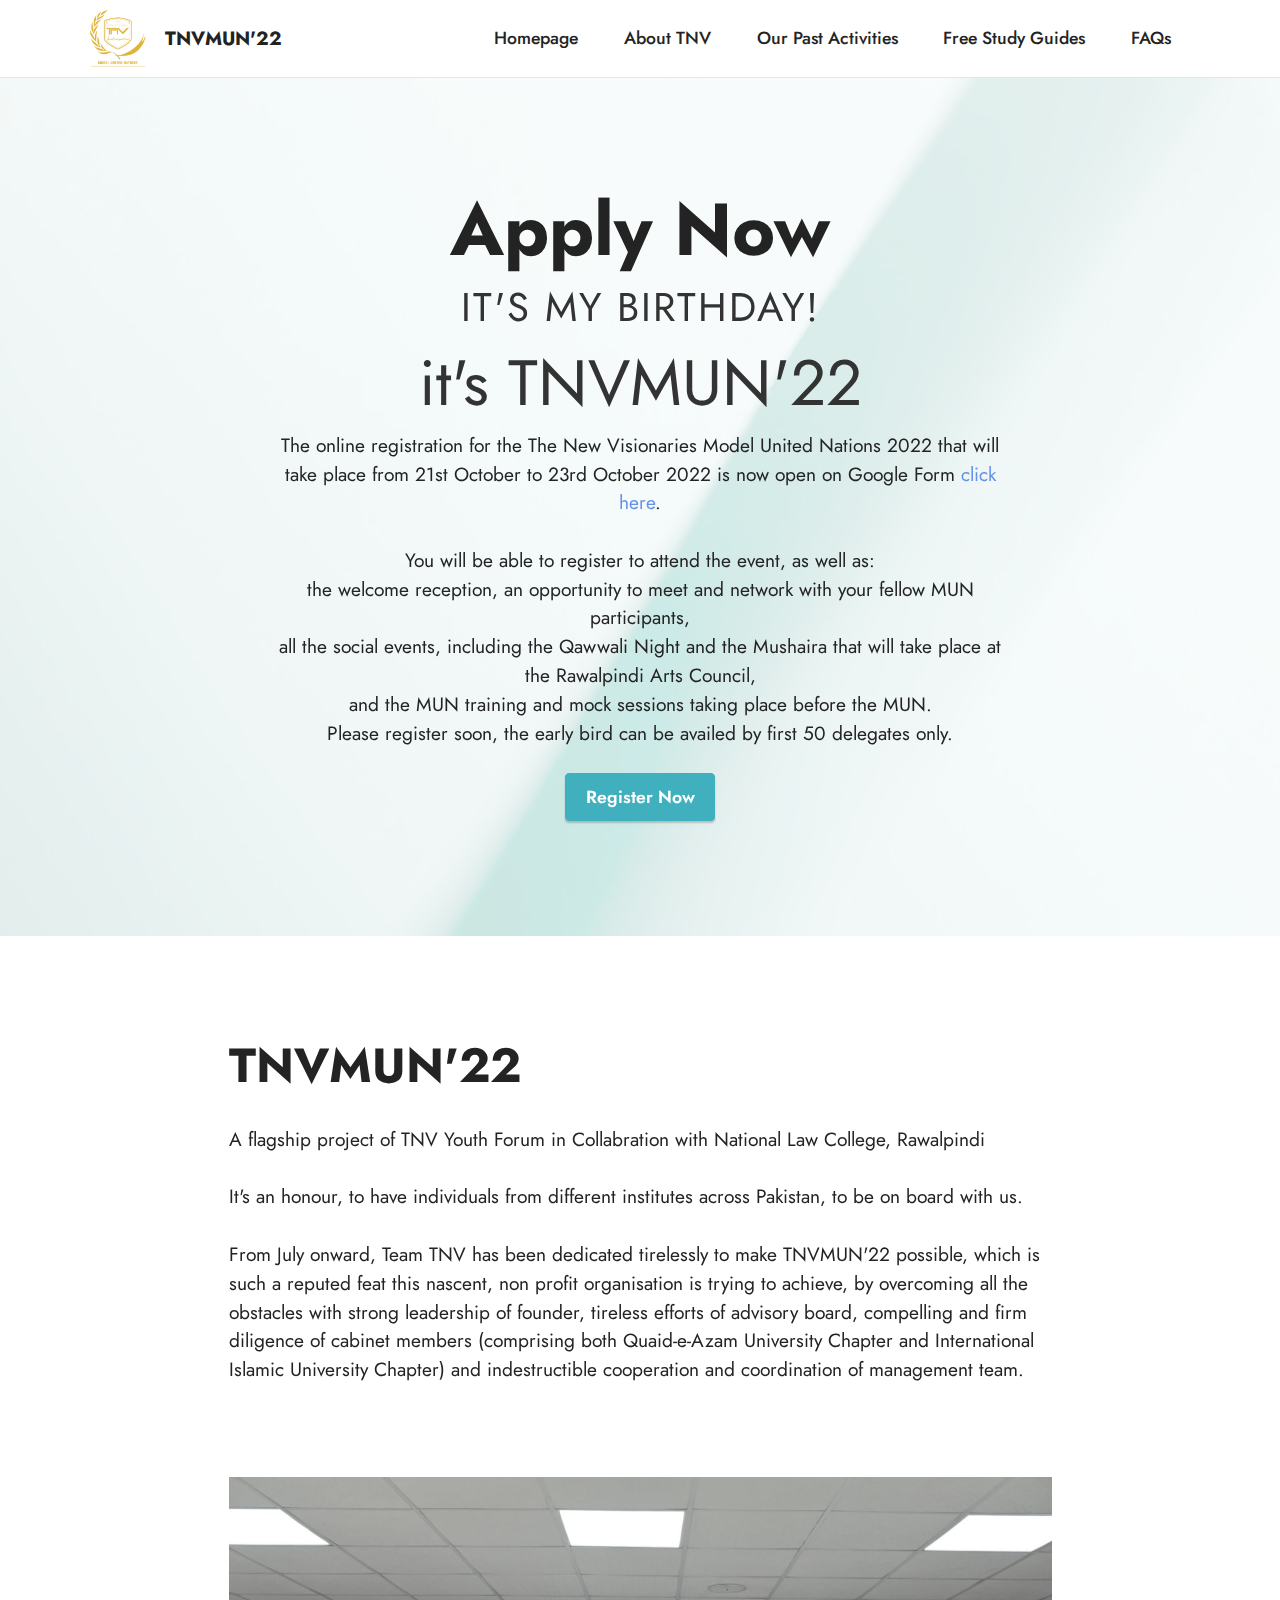
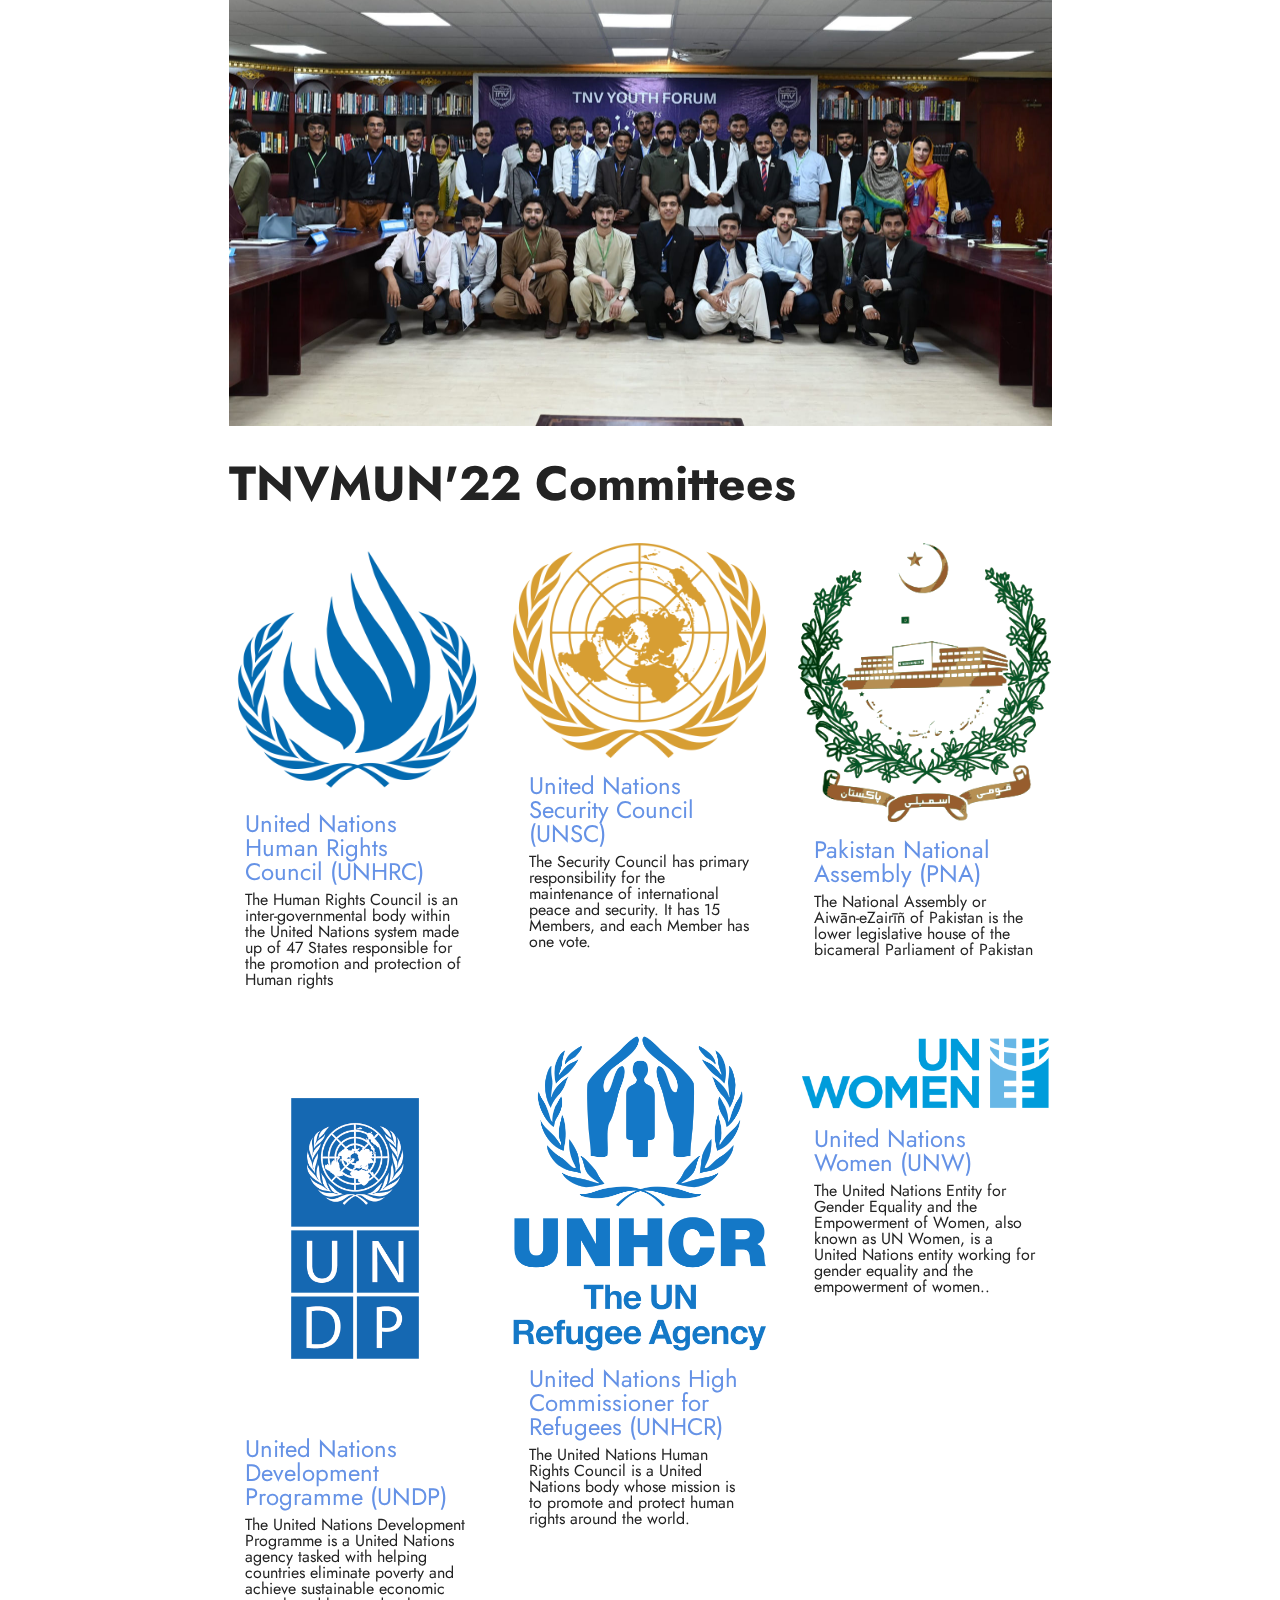
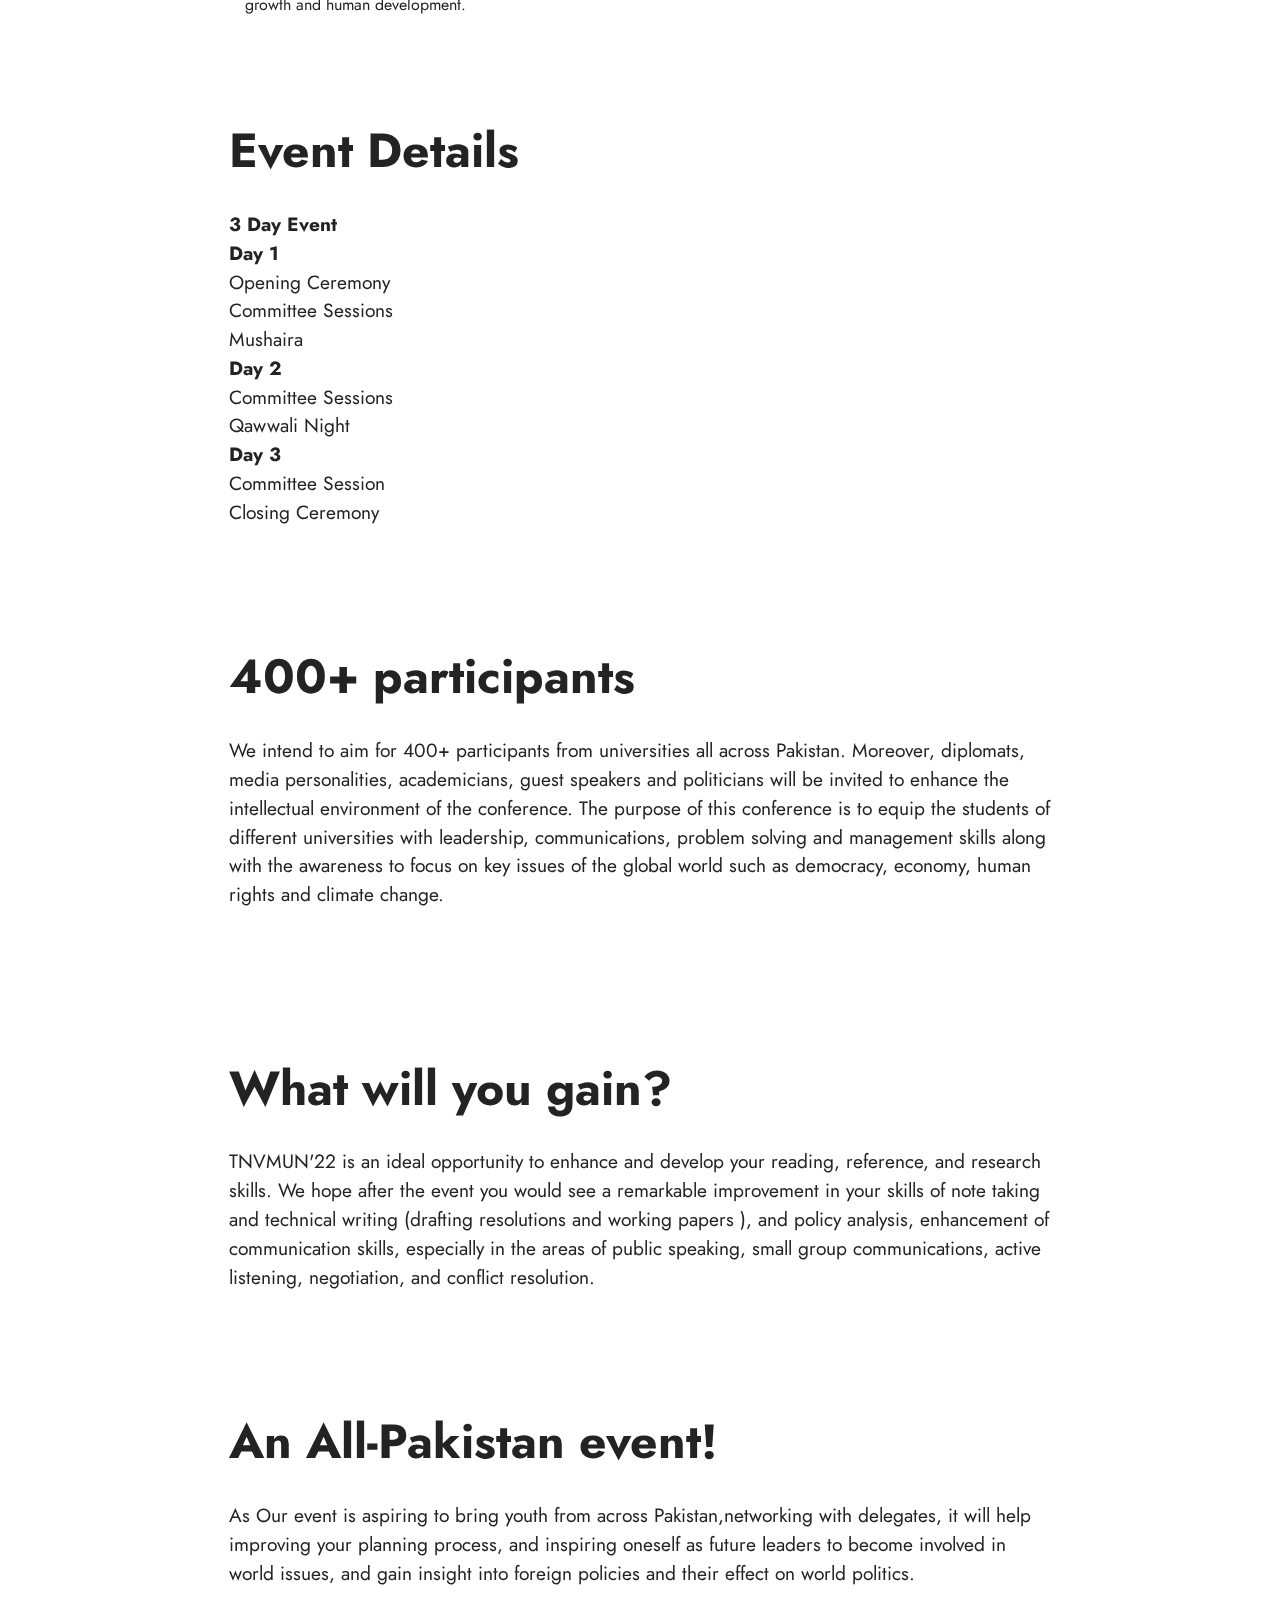
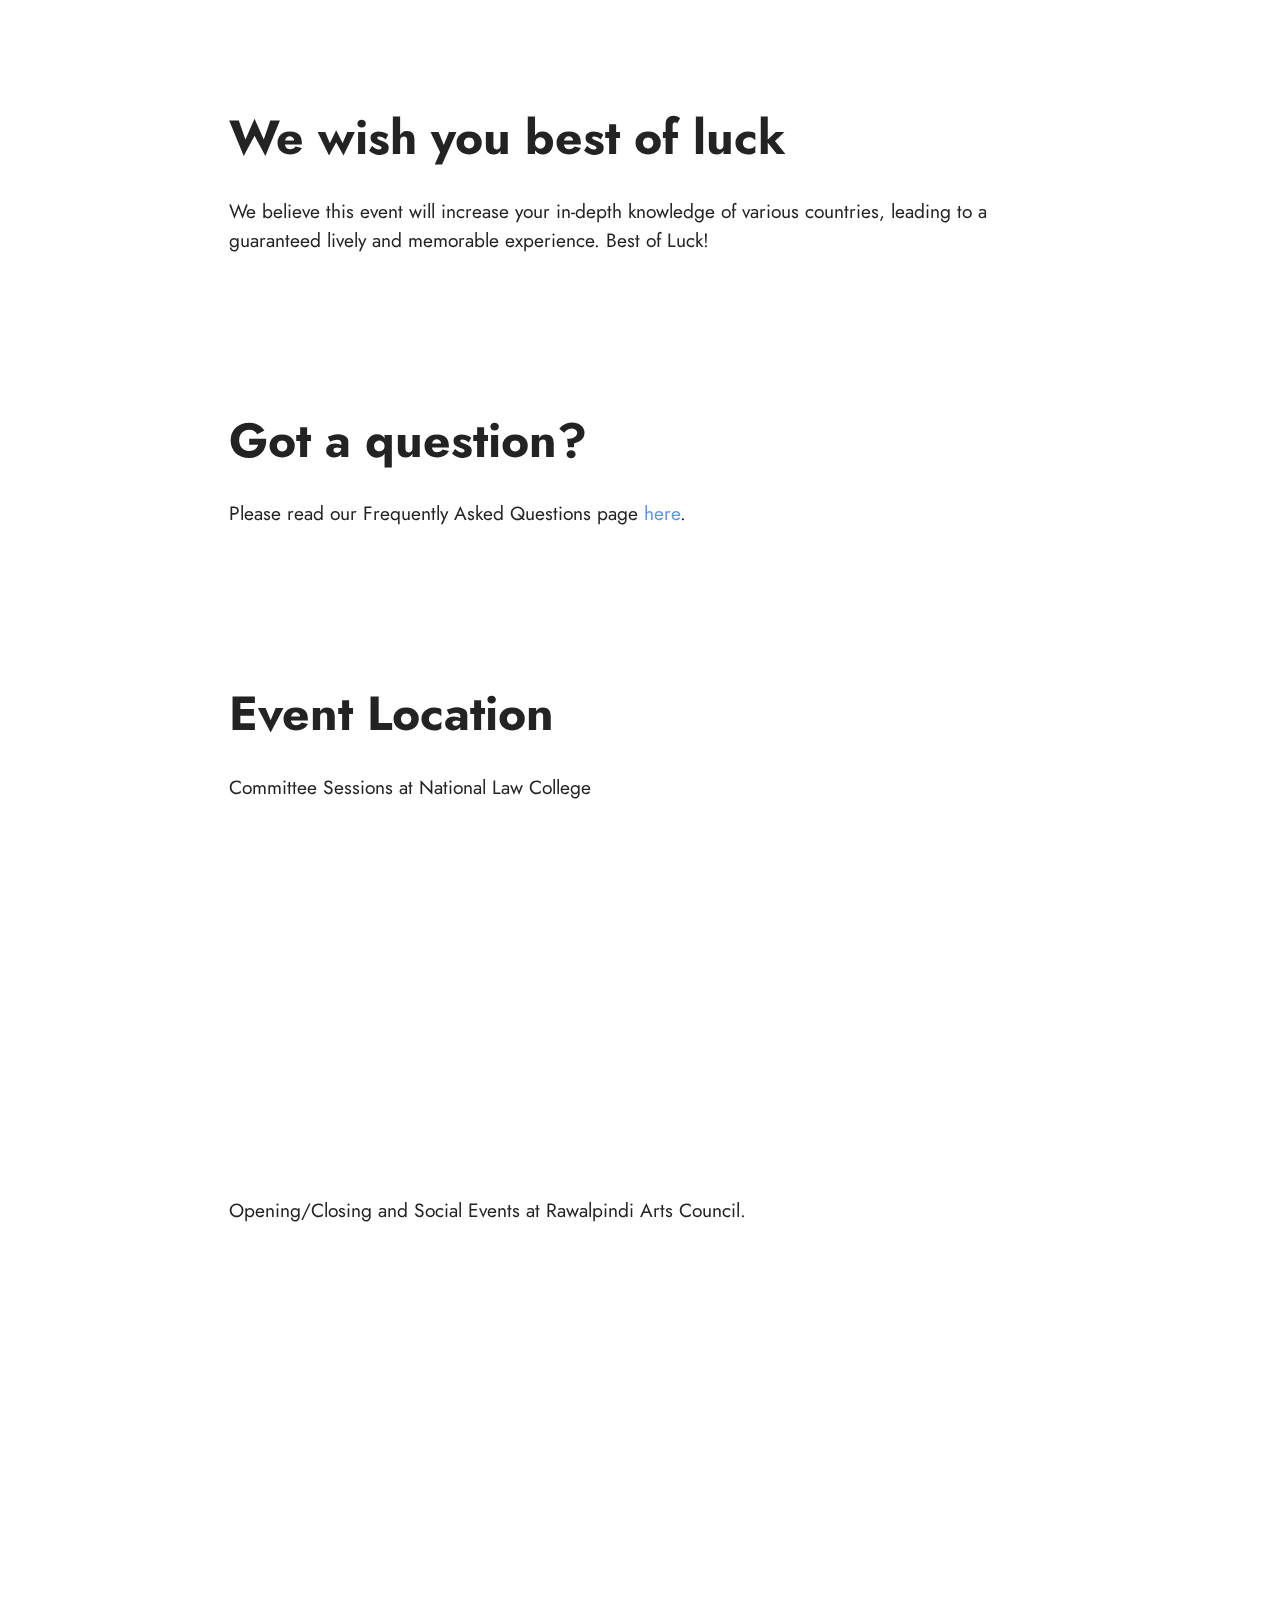
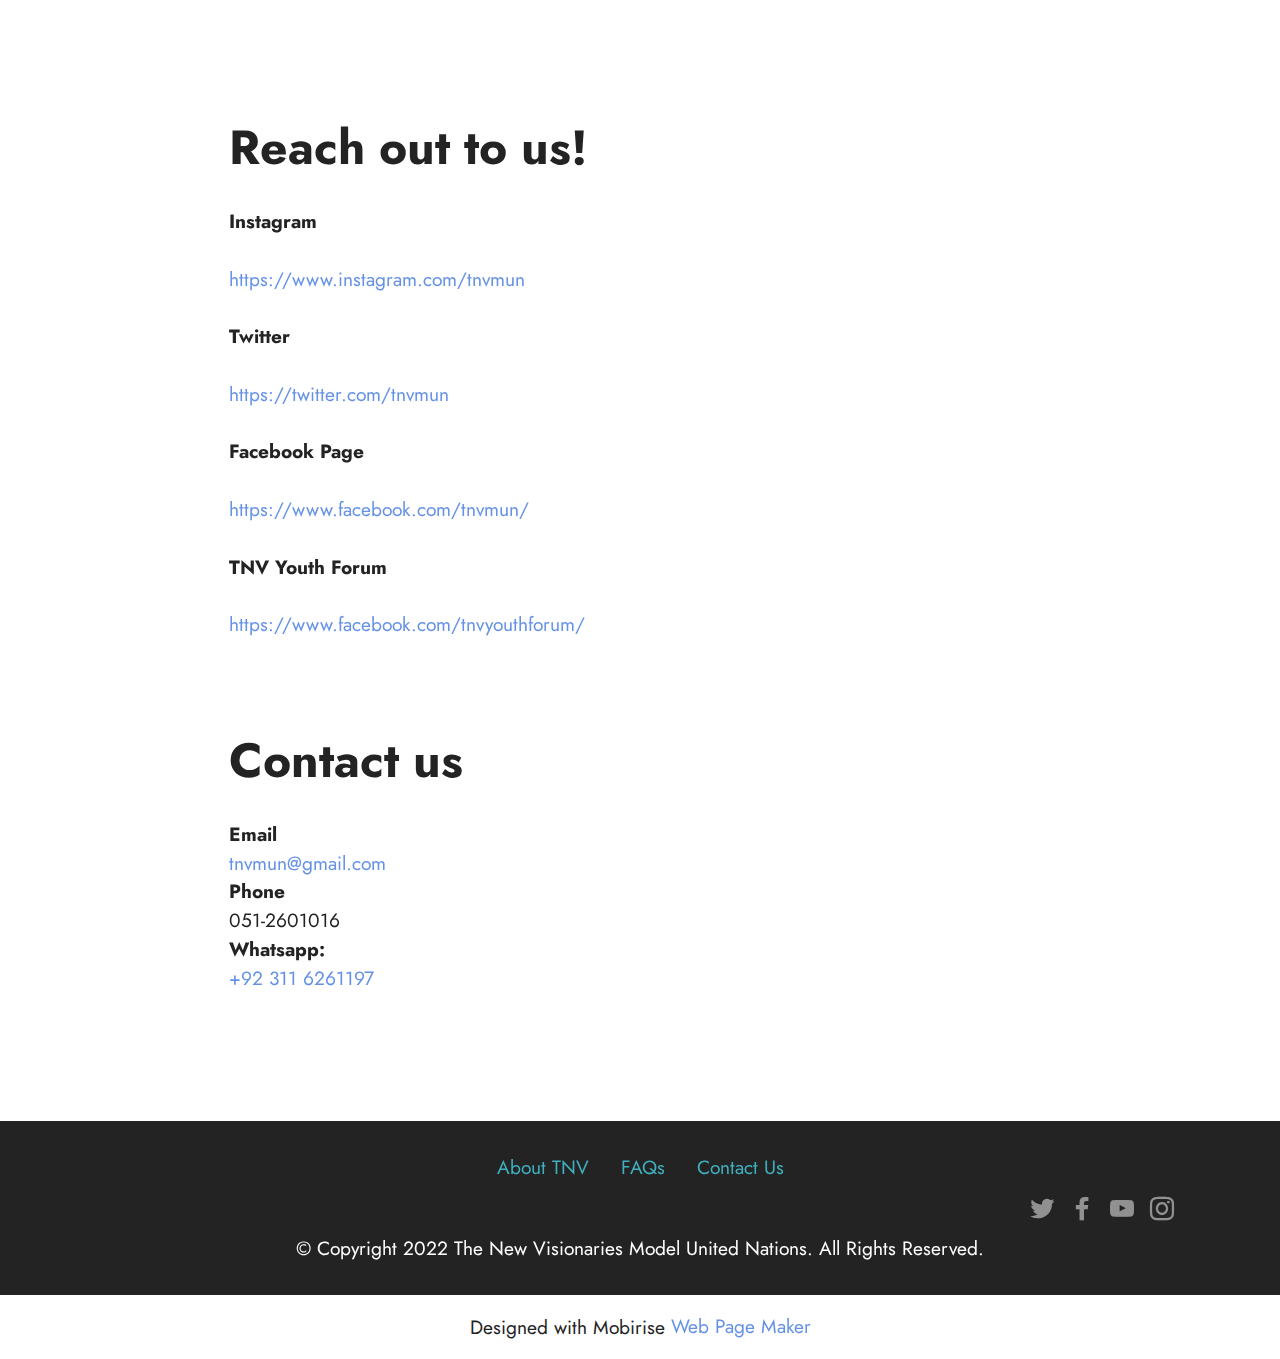
<file: index.html>
<!DOCTYPE html>
<html  >
<head>
  <!-- Site made with Mobirise Website Builder v5.6.13, https://mobirise.com -->
  <meta charset="UTF-8">
  <meta http-equiv="X-UA-Compatible" content="IE=edge">
  <meta name="generator" content="Mobirise v5.6.13, mobirise.com">
  <meta name="twitter:card" content="summary_large_image"/>
  <meta name="twitter:image:src" content="">
  <meta property="og:image" content="">
  <meta name="twitter:title" content="Home">
  <meta name="viewport" content="width=device-width, initial-scale=1, minimum-scale=1">
  <link rel="shortcut icon" href="assets/images/mun-logo-121x111.png" type="image/x-icon">
  <meta name="description" content="">
  
  
  <title>Home</title>
  <link rel="stylesheet" href="assets/bootstrap/css/bootstrap.min.css">
  <link rel="stylesheet" href="assets/bootstrap/css/bootstrap-grid.min.css">
  <link rel="stylesheet" href="assets/bootstrap/css/bootstrap-reboot.min.css">
  <link rel="stylesheet" href="assets/parallax/jarallax.css">
  <link rel="stylesheet" href="assets/dropdown/css/style.css">
  <link rel="stylesheet" href="assets/socicon/css/styles.css">
  <link rel="stylesheet" href="assets/theme/css/style.css">
  <link rel="preload" href="https://fonts.googleapis.com/css?family=Jost:100,200,300,400,500,600,700,800,900,100i,200i,300i,400i,500i,600i,700i,800i,900i&display=swap" as="style" onload="this.onload=null;this.rel='stylesheet'">
  <noscript><link rel="stylesheet" href="https://fonts.googleapis.com/css?family=Jost:100,200,300,400,500,600,700,800,900,100i,200i,300i,400i,500i,600i,700i,800i,900i&display=swap"></noscript>
  <link rel="preload" as="style" href="assets/mobirise/css/mbr-additional.css"><link rel="stylesheet" href="assets/mobirise/css/mbr-additional.css" type="text/css">
  

 <link rel="stylesheet" href="./style.css">

  <!-- partial -->
  <script  src="./script.js"></script>
  

   


  
</head>
<body>
  
  <section data-bs-version="5.1" class="menu cid-s48OLK6784" once="menu" id="menu1-h">
    
    <nav class="navbar navbar-dropdown navbar-fixed-top navbar-expand-lg">
        <div class="container">
            <div class="navbar-brand">
                <span class="navbar-logo">
                    <a href="https://tnvmun.com">
                        <img src="assets/images/mun-logo-121x111.png" alt="The New Visionaries Model United Nations" style="height: 3.8rem;">
                    </a>
                </span>
                <span class="navbar-caption-wrap"><a class="navbar-caption text-black text-primary display-7" href="https://tnvmun.com/">TNVMUN'22</a></span>
            </div>
            <button class="navbar-toggler" type="button" data-toggle="collapse" data-bs-toggle="collapse" data-target="#navbarSupportedContent" data-bs-target="#navbarSupportedContent" aria-controls="navbarNavAltMarkup" aria-expanded="false" aria-label="Toggle navigation">
                <div class="hamburger">
                    <span></span>
                    <span></span>
                    <span></span>
                    <span></span>
                </div>
            </button>
            <div class="collapse navbar-collapse" id="navbarSupportedContent">
                <ul class="navbar-nav nav-dropdown nav-right" data-app-modern-menu="true"><li class="nav-item"><a class="nav-link link text-black text-primary display-4" href="https://tnvmun.com/">Homepage</a></li><li class="nav-item"><a class="nav-link link text-black text-primary display-4" href="https://tnvmun.com/abouttnv.html">About TNV</a></li><li class="nav-item"><a class="nav-link link text-black text-primary display-4" href="https://tnvmun.com/past.html">Our Past Activities</a></li><li class="nav-item"><a class="nav-link link text-black text-primary display-4" href="https://tnvmun.com/studyguide.html">Free Study Guides</a></li>
                    <li class="nav-item"><a class="nav-link link text-black text-primary display-4" href="https://tnvmun.com/faqs.html">FAQs</a></li></ul>
                
                
            </div>
        </div>
    </nav>

</section>

<section data-bs-version="5.1" class="header1 cid-s48MCQYojq mbr-fullscreen mbr-parallax-background" id="header1-f">

    

    <div class="mbr-overlay" style="opacity: 0.8; background-color: rgb(255, 255, 255);"></div>

    <div class="align-center container">
        <div class="row justify-content-center">
            <div class="col-12 col-lg-8">
                <h1 class="mbr-section-title mbr-fonts-style mb-3 display-1"><strong>Apply Now</strong></h1>
          


<!-- partial:index.partial.html -->
<div class="new-container">
  <h1 id="headline">Countdown to TNVMUN'22</h1>
  <div id="countdown">
<ul>
<li><span id="days"></span> days</li>
<li><span id="hours"></span> Hours</li>
<li><span id="minutes"></span> Minutes</li>
<li><span id="seconds"></span> Seconds</li>
</ul>
 </div>

<div id="content" class="emoji">
  <span>it's TNVMUN'22</span>
</div>



</div>

                <p class="mbr-text mbr-fonts-style display-7">The online registration for the The New Visionaries Model United Nations 2022 that will take place from 21st October to 23rd October 2022 is now open on Google Form <a href="https://docs.google.com/forms/d/e/1FAIpQLScQpHYFOSe_1WyU80rL58YKA761iEYchLfb8ucmsamyZsFY0A/viewform" class="text-primary">click here</a>.
<br>
<br>You will be able to register to attend the event, as well as:<br>the welcome reception, an opportunity to meet and network with your fellow MUN participants,
<br>all the social events, including the Qawwali Night and the Mushaira that will take place at the Rawalpindi Arts Council,
<br>and the MUN training and mock sessions taking place before the MUN.<br>Please register soon, the early bird can be availed by first 50 delegates only.</p>
                <div class="mbr-section-btn mt-3"><a class="btn btn-success display-4" href="https://docs.google.com/forms/d/e/1FAIpQLScQpHYFOSe_1WyU80rL58YKA761iEYchLfb8ucmsamyZsFY0A/viewform">Register Now</a></div>
            </div>
        </div>
    </div>
</section>

<section data-bs-version="5.1" class="content1 cid-s48udlf8KU" id="content1-8">
    
    <div class="container">
        <div class="row justify-content-center">
            <div class="title col-12 col-md-9">
                <h3 class="mbr-section-title mbr-fonts-style align-center mb-4 display-2"><strong>TNVMUN'22</strong></h3>
                <h4 class="mbr-section-subtitle align-center mbr-fonts-style mb-4 display-7">A flagship project of TNV Youth Forum in Collabration with National Law College, Rawalpindi<div><br></div>It's an honour, to have individuals from different institutes across Pakistan, to be on board with us.<div><br></div><div>From July onward, Team TNV has been dedicated tirelessly to make TNVMUN'22 possible, which is such a reputed feat this nascent, non profit organisation is trying to achieve, by overcoming all the obstacles with strong leadership of founder, tireless efforts of advisory board, compelling and firm diligence of cabinet members (comprising both Quaid-e-Azam University Chapter and International Islamic University Chapter) and indestructible cooperation and coordination of management team.&nbsp;<br><div><br></div></div></h4>
                
            </div>
        </div>
    </div>
</section>

<section data-bs-version="5.1" class="image3 cid-s48upRUlSD" id="image3-9">
    

    

    <div class="container">
        <div class="row justify-content-center">
            <div class="col-12 col-lg-9">
                <div class="image-wrapper">
                    <img src="assets/images/289364982-526799379129083-1826080165080201861-n-1646x1099.jpg" alt="Mobirise Website Builder">
                    
                </div>
            </div>
        </div>
    </div>
</section>

<section data-bs-version="5.1" class="content1 cid-s48vaXqeL6" id="content1-b">
 <div class="container">
        <div class="row justify-content-center">
            <div class="title col-12 col-md-9">
 <h3 class="mbr-section-title mbr-fonts-style align-center mb-4 display-2"><strong>TNVMUN'22 Committees</strong></h3>
    

  <div class="row">
    <div class="col-lg-4 col-sm-6 mb-4">
      <div class="card h-100">
        <a href="#"><img class="card-img-top" src="assets/images/unhrc.png" alt=""></a>
        <div class="card-body">
          <h4 class="card-title">
            <a href="#">United Nations Human Rights Council (UNHRC)</a>
          </h4>
          <p class="card-text">The Human Rights Council is an inter-governmental body within the United Nations system made up of 47 States responsible for the promotion and protection of Human rights</p>
        </div>
      </div>
    </div>
    <div class="col-lg-4 col-sm-6 mb-4">
      <div class="card h-100">
        <a href="#"><img class="card-img-top" src="assets/images/unsc.png" alt=""></a>
        <div class="card-body">
          <h4 class="card-title">
            <a href="#">United Nations Security Council (UNSC)</a>
          </h4>
          <p class="card-text">The Security Council has primary responsibility for the maintenance of international peace and security. It has 15 Members, and each Member has one vote.
</p>
        </div>
      </div>
    </div>
    <div class="col-lg-4 col-sm-6 mb-4">
      <div class="card h-100">
        <a href="#"><img class="card-img-top" src="assets/images/nationalassembly.png" alt=""></a>
        <div class="card-body">
          <h4 class="card-title">
            <a href="#">Pakistan National Assembly (PNA)</a>
          </h4>
          <p class="card-text">The National Assembly or Aiwān-eZairīñ of Pakistan is the lower legislative house of the bicameral Parliament of Pakistan</p>
        </div>
      </div>
    </div>
    <div class="col-lg-4 col-sm-6 mb-4">
      <div class="card h-100">
        <a href="#"><img class="card-img-top" src="assets/images/UNDP-Logo-Blue-Large.png" alt=""></a>
        <div class="card-body">
          <h4 class="card-title">
            <a href="#">United Nations Development Programme (UNDP)</a>
          </h4>
          <p class="card-text">The United Nations Development Programme is a United Nations agency tasked with helping countries eliminate poverty and achieve sustainable economic growth and human development.</p>
        </div>
      </div>
    </div>
    <div class="col-lg-4 col-sm-6 mb-4">
      <div class="card h-100">
        <a href="#"><img class="card-img-top" src="assets/images/unhcr.png" alt=""></a>
        <div class="card-body">
          <h4 class="card-title">
            <a href="#">United Nations High Commissioner for Refugees (UNHCR)</a>
          </h4>
          <p class="card-text">The United Nations Human Rights Council is a United Nations body whose mission is to promote and protect human rights around the world.</p>
        </div>
      </div>
    </div>
    <div class="col-lg-4 col-sm-6 mb-4">
      <div class="card h-100">
        <a href="#"><img class="card-img-top" src="assets/images/unwomen.png" alt=""></a>
        <div class="card-body">
          <h4 class="card-title">
            <a href="#">United Nations Women (UNW)</a>
          </h4>
          <p class="card-text">The United Nations Entity for Gender Equality and the Empowerment of Women, also known as UN Women, is a United Nations entity working for gender equality and the empowerment of women..</p>
        </div>
      </div>
    </div>
  </div>
  <!-- /.row -->

 
</div>
<!-- /.container -->
   
</section>

<section data-bs-version="5.1" class="content1 cid-thbhMV704Q" id="content1-y">
    
    <div class="container">
        <div class="row justify-content-center">
            <div class="title col-12 col-md-9">
                <h3 class="mbr-section-title mbr-fonts-style align-center mb-4 display-2"><strong>Event Details</strong></h3>
                <h4 class="mbr-section-subtitle align-center mbr-fonts-style mb-4 display-7"><div><span style="font-size: 1.2rem;"><strong>3 Day Event</strong></span><br></div><div><strong>Day 1</strong></div><div>Opening Ceremony</div><div>Committee Sessions</div><div>Mushaira</div><div><strong>Day 2</strong></div><div>Committee Sessions</div><div>Qawwali Night</div><div><strong>Day 3</strong></div><div>Committee Session</div><div>Closing Ceremony<br><div><br></div></div></h4>
                
            </div>
        </div>
    </div>
</section>

<section data-bs-version="5.1" class="content1 cid-s48vnjULo4" id="content1-c">
    
    <div class="container">
        <div class="row justify-content-center">
            <div class="title col-12 col-md-9">
                <h3 class="mbr-section-title mbr-fonts-style align-center mb-4 display-2"><strong>400+ participants</strong></h3>
                <h4 class="mbr-section-subtitle align-center mbr-fonts-style mb-4 display-7">We intend to aim for 400+ participants from universities all across Pakistan. Moreover, diplomats, media personalities, academicians, guest speakers and politicians will be invited to enhance the intellectual environment of the conference. The purpose of this conference is to equip the students of different universities with leadership, communications, problem solving and management skills along with the awareness to focus on key issues of the global world such as democracy, economy, human rights and climate change.<div><br></div><div><br></div></h4>
                
            </div>
        </div>
    </div>
</section>

<section data-bs-version="5.1" class="content1 cid-thbcL8OvDB" id="content1-k">
    
    <div class="container">
        <div class="row justify-content-center">
            <div class="title col-12 col-md-9">
                <h3 class="mbr-section-title mbr-fonts-style align-center mb-4 display-2"><strong>What will you gain?</strong></h3>
                <h4 class="mbr-section-subtitle align-center mbr-fonts-style mb-4 display-7">TNVMUN'22 is an ideal opportunity to enhance and develop your reading, reference, and research skills. We hope after the event you would see a remarkable improvement in your skills of note taking and technical writing (drafting resolutions and working papers ), and policy analysis, enhancement of communication skills, especially in the areas of public speaking, small group communications, active listening, negotiation, and conflict resolution.<div><div><br></div></div></h4>
                
            </div>
        </div>
    </div>
</section>

<section data-bs-version="5.1" class="content1 cid-thbdbOgsnG" id="content1-l">
    
    <div class="container">
        <div class="row justify-content-center">
            <div class="title col-12 col-md-9">
                <h3 class="mbr-section-title mbr-fonts-style align-center mb-4 display-2"><strong>An All-Pakistan event!</strong></h3>
                <h4 class="mbr-section-subtitle align-center mbr-fonts-style mb-4 display-7"><div>As Our event is aspiring to bring youth from across Pakistan,networking with delegates, it will help improving your planning process, and inspiring oneself as future leaders to become involved in world issues, and gain insight into foreign policies and their effect on world politics.</div><div><br></div></h4>
                
            </div>
        </div>
    </div>
</section>

<section data-bs-version="5.1" class="content1 cid-s48vrXhP0J" id="content1-d">
    
    <div class="container">
        <div class="row justify-content-center">
            <div class="title col-12 col-md-9">
                <h3 class="mbr-section-title mbr-fonts-style align-center mb-4 display-2"><strong>We wish you best of luck</strong></h3>
                <h4 class="mbr-section-subtitle align-center mbr-fonts-style mb-4 display-7">We believe this event will increase your in-depth knowledge of various countries, leading to a guaranteed lively and memorable experience. Best of Luck!</h4>
                
            </div>
        </div>
    </div>
</section>
<section data-bs-version="5.1" class="content1 cid-thd4DyQvZ8" id="content1-1o">
    
    <div class="container">
        <div class="row justify-content-center">
            <div class="title col-12 col-md-9">
                <h3 class="mbr-section-title mbr-fonts-style align-center mb-4 display-2"><strong>Got a question?</strong></h3>
                <h4 class="mbr-section-subtitle align-center mbr-fonts-style mb-4 display-7">Please read our Frequently Asked Questions page <a href="https://tnvmun.com/faqs.html" class="text-primary">here</a>.</h4>
                
            </div>
        </div>
    </div>
</section>
<section data-bs-version="5.1" class="content1 cid-thbi0GUugl" id="content1-z">
    
    <div class="container">
        <div class="row justify-content-center">
            <div class="title col-12 col-md-9">
                <h3 class="mbr-section-title mbr-fonts-style align-center mb-4 display-2"><strong>Event Location</strong></h3>
                <h4 class="mbr-section-subtitle align-center mbr-fonts-style mb-4 display-7">Committee Sessions at National Law College<br>
				<div class="mapouter"><div class="gmap_canvas"><iframe width="396" height="337" id="gmap_canvas" src="https://maps.google.com/maps?q=National%20Law%20College,%20Rawalpindi&t=&z=17&ie=UTF8&iwloc=&output=embed" frameborder="0" scrolling="no" marginheight="0" marginwidth="0"></iframe><a href="https://123movies-to.org">123 movies</a><br><style>.mapouter{position:relative;text-align:right;height:337px;width:396px;}</style><a href="https://www.embedgooglemap.net">embedgooglemap.net</a><style>.gmap_canvas {overflow:hidden;background:none!important;height:337px;width:396px;}</style></div></div>
				<br><br>Opening/Closing and Social Events at Rawalpindi Arts Council.</h4>
				<div class="mapouter"><div class="gmap_canvas"><iframe width="396" height="337" id="gmap_canvas" src="https://maps.google.com/maps?q=Rawalpindi%20Arts%20Council&t=&z=17&ie=UTF8&iwloc=&output=embed" frameborder="0" scrolling="no" marginheight="0" marginwidth="0"></iframe><a href="https://123movies-to.org">123 movies</a><br><style>.mapouter{position:relative;text-align:right;height:337px;width:396px;}</style><a href="https://www.embedgooglemap.net">embedgooglemap.net</a><style>.gmap_canvas {overflow:hidden;background:none!important;height:337px;width:396px;}</style></div></div>
                
            </div>
        </div>
    </div>
</section>

<section data-bs-version="5.1" class="content1 cid-thbiIym8nl" id="content1-10">
    
    <div class="container">
        <div class="row justify-content-center">
            <div class="title col-12 col-md-9">
                <h3 class="mbr-section-title mbr-fonts-style align-center mb-4 display-2"><strong>Reach out to us!</strong></h3>
                <h4 class="mbr-section-subtitle align-center mbr-fonts-style mb-4 display-7"><strong>Instagram</strong><div><br></div><div><a href="https://www.instagram.com/tnvmun" class="text-primary">https://www.instagram.com/tnvmun</a><br></div><br><div><strong>Twitter</strong><div><br></div><div><a href="https://twitter.com/tnvmun" class="text-primary">https://twitter.com/tnvmun</a></div><div><br></div><div><strong>Facebook Page</strong></div><div><br></div><div><a href="https://www.facebook.com/tnvmun/" class="text-primary">https://www.facebook.com/tnvmun/</a></div><div><br></div><div><strong>TNV Youth Forum</strong></div><div><br></div><div><a href="https://www.facebook.com/tnvyouthforum/" class="text-primary">https://www.facebook.com/tnvyouthforum/</a></div></div></h4>
                
            </div>
        </div>
    </div>
</section>

<section data-bs-version="5.1" class="content1 cid-thd58dhSRJ" id="content1-1p">
    
    <div class="container">
        <div class="row justify-content-center">
            <div class="title col-12 col-md-9">
                <h3 class="mbr-section-title mbr-fonts-style align-center mb-4 display-2"><strong>Contact us</strong></h3>
                <h4 class="mbr-section-subtitle align-center mbr-fonts-style mb-4 display-7"><strong>Email
</strong><div>
</div><div><a href="mailto:tnvmun@gmail.com" class="text-primary">tnvmun@gmail.com</a>
</div><div><strong>Phone
</strong></div><div>051-2601016
</div><div><strong>Whatsapp:
</strong></div><div><a href="http://wa.me/923116261197" class="text-primary">+92 311 6261197</a></div><div>
</div><div>
</div><div>
</div><div>
</div></h4>
                
            </div>
        </div>
    </div>
</section>

<section data-bs-version="5.1" class="footer3 cid-s48P1Icc8J" once="footers" id="footer3-i">

    

    

    <div class="container">
        <div class="media-container-row align-center mbr-white">
            <div class="row row-links">
                <ul class="foot-menu">
                    
                    
                    
                    
                    
                <li class="foot-menu-item mbr-fonts-style display-7"><a href="https://tnvmun.com/abouttnv.html" class="text-success">About TNV</a></li><li class="foot-menu-item mbr-fonts-style display-7"><a href="https://tnvmun.com/faqs.html" class="text-success">FAQs</a></li><li class="foot-menu-item mbr-fonts-style display-7"><a href="https://wa.me/923116261197?text=Hi" class="text-success">Contact Us</a></li></ul>
            </div>
            <div class="row social-row">
                <div class="social-list align-right pb-2">
                    
                    
                    
                    
                    
                    
                <div class="soc-item">
                        <a href="https://twitter.com/tnvmun" target="_blank">
                            <span class="socicon-twitter socicon mbr-iconfont mbr-iconfont-social"></span>
                        </a>
                    </div><div class="soc-item">
                        <a href="https://www.facebook.com/tnvmun" target="_blank">
                            <span class="socicon-facebook socicon mbr-iconfont mbr-iconfont-social"></span>
                        </a>
                    </div><div class="soc-item">
                        <a href="https://youtube.com/channel/UC2emv9iMk_lQTvCPL7lGBqg" target="_blank">
                            <span class="socicon-youtube socicon mbr-iconfont mbr-iconfont-social"></span>
                        </a>
                    </div><div class="soc-item">
                        <a href="https://instagram.com/tnvmun" target="_blank">
                            <span class="mbr-iconfont mbr-iconfont-social socicon-instagram socicon"></span>
                        </a>
                    </div></div>
            </div>
            <div class="row row-copirayt">
                <p class="mbr-text mb-0 mbr-fonts-style mbr-white align-center display-7">
                    © Copyright 2022 The New Visionaries Model United Nations. All Rights Reserved.
                </p>
            </div>
        </div>
    </div>
</section><section class="display-7" style="padding: 0;align-items: center;justify-content: center;flex-wrap: wrap;    align-content: center;display: flex;position: relative;height: 4rem;"><a href="https://mobiri.se/2869365" style="flex: 1 1;height: 4rem;position: absolute;width: 100%;z-index: 1;"><img alt="" style="height: 4rem;" src="[data-uri]"></a><p style="margin: 0;text-align: center;" class="display-7">Designed with Mobirise &#8204;</p><a style="z-index:1" href="https://mobirise.com/web-page-maker.html">Web Page Maker</a></section><script src="assets/bootstrap/js/bootstrap.bundle.min.js"></script>  <script src="assets/parallax/jarallax.js"></script>  <script src="assets/smoothscroll/smooth-scroll.js"></script>  <script src="assets/ytplayer/index.js"></script>  <script src="assets/dropdown/js/navbar-dropdown.js"></script>  <script src="assets/theme/js/script.js"></script>  
  
  
</body>
</html>
</file>
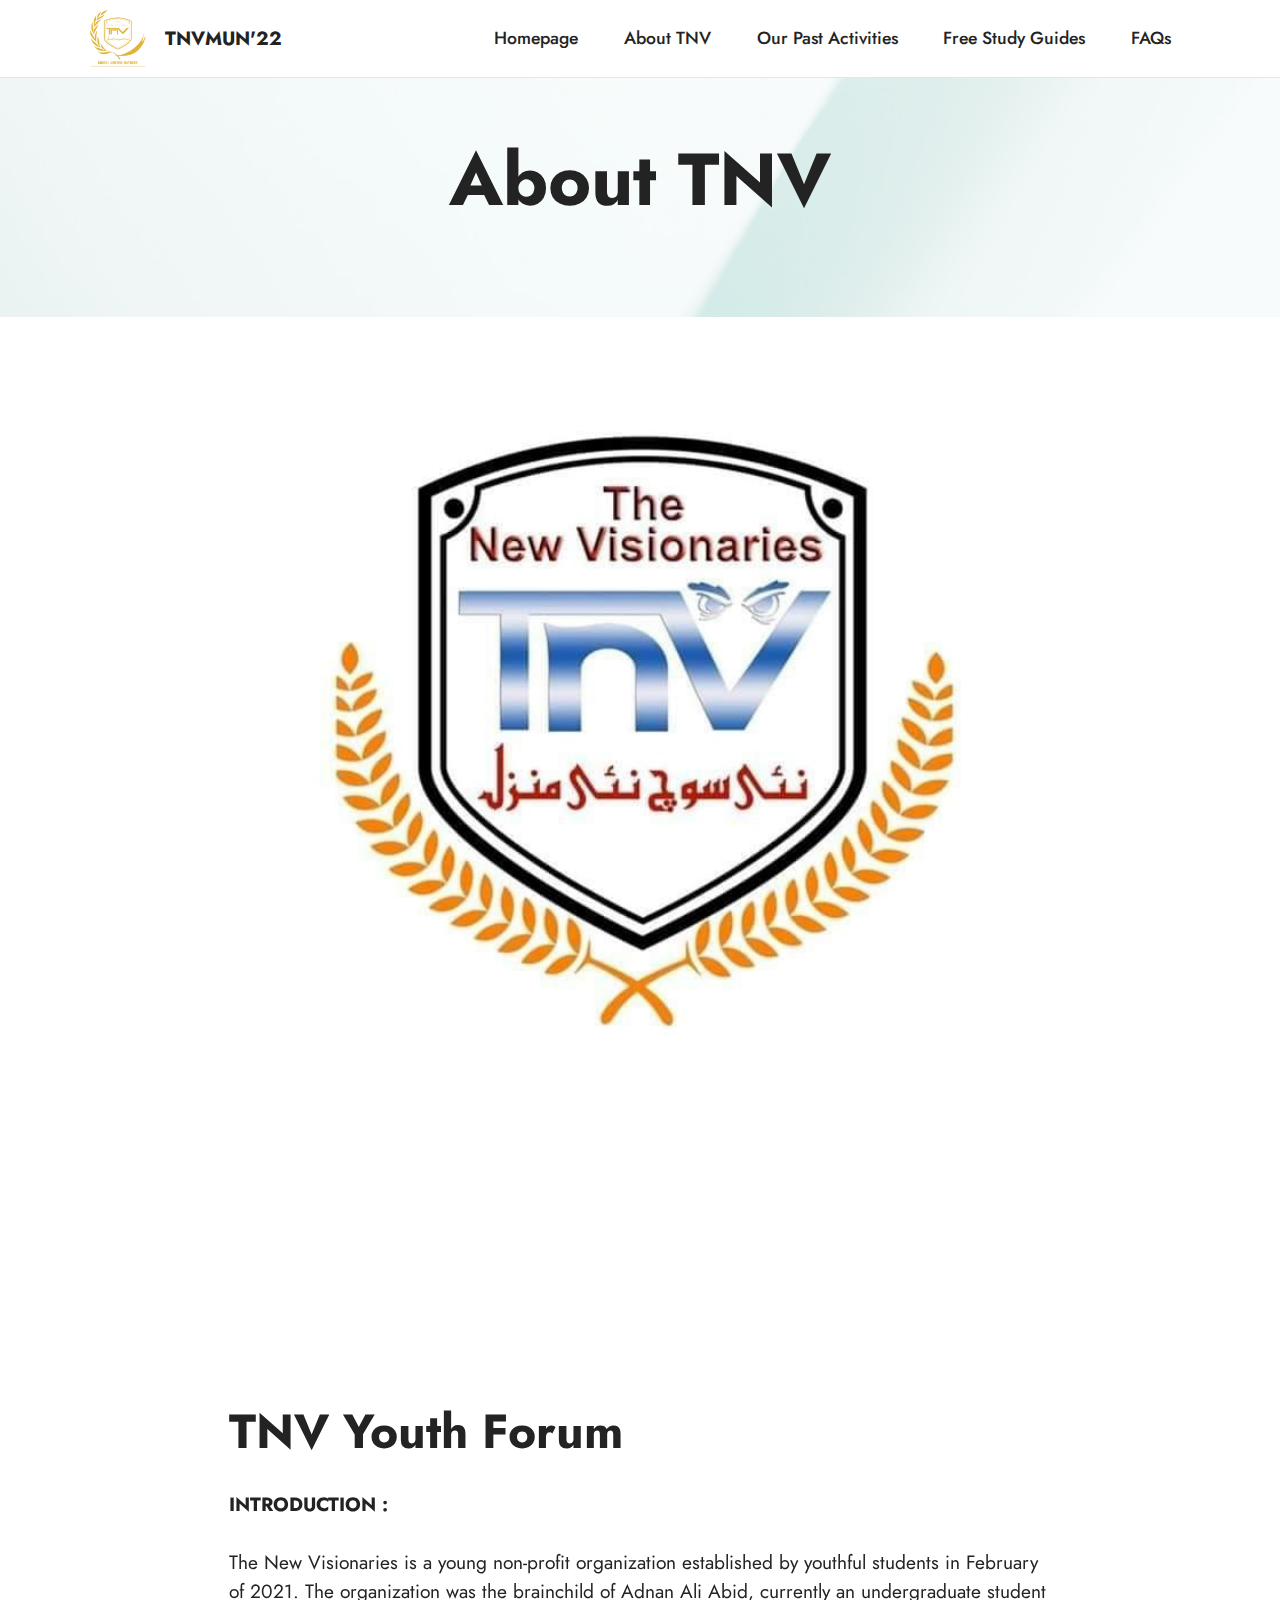
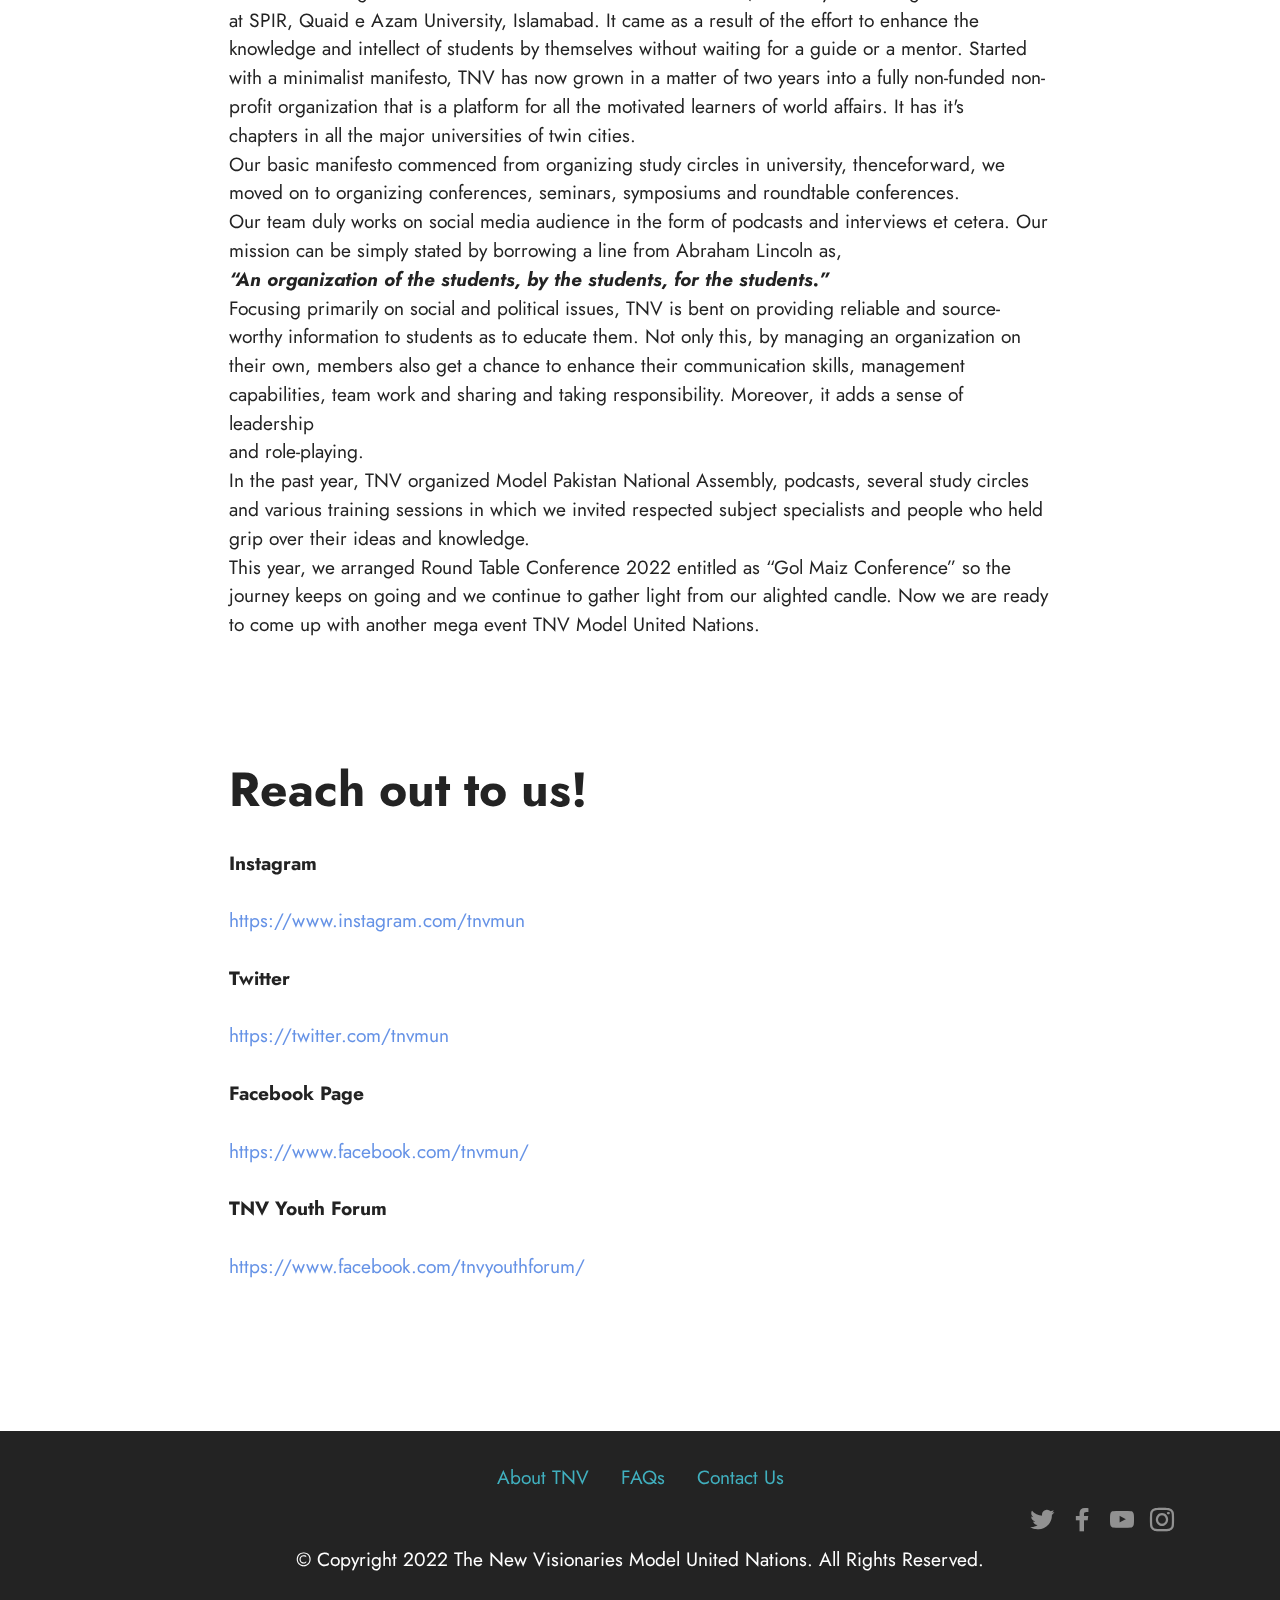
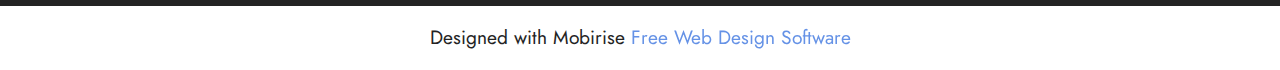
<file: abouttnv.html>
<!DOCTYPE html>
<html  >
<head>
  <!-- Site made with Mobirise Website Builder v5.6.13, https://mobirise.com -->
  <meta charset="UTF-8">
  <meta http-equiv="X-UA-Compatible" content="IE=edge">
  <meta name="generator" content="Mobirise v5.6.13, mobirise.com">
  <meta name="twitter:card" content="summary_large_image"/>
  <meta name="twitter:image:src" content="">
  <meta property="og:image" content="">
  <meta name="twitter:title" content="About TNV">
  <meta name="viewport" content="width=device-width, initial-scale=1, minimum-scale=1">
  <link rel="shortcut icon" href="assets/images/mun-logo-121x111.png" type="image/x-icon">
  <meta name="description" content="">
  
  
  <title>About TNV</title>
  <link rel="stylesheet" href="assets/bootstrap/css/bootstrap.min.css">
  <link rel="stylesheet" href="assets/bootstrap/css/bootstrap-grid.min.css">
  <link rel="stylesheet" href="assets/bootstrap/css/bootstrap-reboot.min.css">
  <link rel="stylesheet" href="assets/parallax/jarallax.css">
  <link rel="stylesheet" href="assets/dropdown/css/style.css">
  <link rel="stylesheet" href="assets/socicon/css/styles.css">
  <link rel="stylesheet" href="assets/theme/css/style.css">
  <link rel="preload" href="https://fonts.googleapis.com/css?family=Jost:100,200,300,400,500,600,700,800,900,100i,200i,300i,400i,500i,600i,700i,800i,900i&display=swap" as="style" onload="this.onload=null;this.rel='stylesheet'">
  <noscript><link rel="stylesheet" href="https://fonts.googleapis.com/css?family=Jost:100,200,300,400,500,600,700,800,900,100i,200i,300i,400i,500i,600i,700i,800i,900i&display=swap"></noscript>
  <link rel="preload" as="style" href="assets/mobirise/css/mbr-additional.css"><link rel="stylesheet" href="assets/mobirise/css/mbr-additional.css" type="text/css">
  
  
  
  
</head>
<body>
  
  <section data-bs-version="5.1" class="menu cid-thbjAm8w7J" once="menu" id="menu1-15">
    
    <nav class="navbar navbar-dropdown navbar-fixed-top navbar-expand-lg">
        <div class="container">
            <div class="navbar-brand">
                <span class="navbar-logo">
                    <a href="https://tnvmun.com">
                        <img src="assets/images/mun-logo-121x111.png" alt="The New Visionaries Model United Nations" style="height: 3.8rem;">
                    </a>
                </span>
                <span class="navbar-caption-wrap"><a class="navbar-caption text-black text-primary display-7" href="https://tnvmun.com/">TNVMUN'22</a></span>
            </div>
            <button class="navbar-toggler" type="button" data-toggle="collapse" data-bs-toggle="collapse" data-target="#navbarSupportedContent" data-bs-target="#navbarSupportedContent" aria-controls="navbarNavAltMarkup" aria-expanded="false" aria-label="Toggle navigation">
                <div class="hamburger">
                    <span></span>
                    <span></span>
                    <span></span>
                    <span></span>
                </div>
            </button>
            <div class="collapse navbar-collapse" id="navbarSupportedContent">
                <ul class="navbar-nav nav-dropdown nav-right" data-app-modern-menu="true"><li class="nav-item"><a class="nav-link link text-black text-primary display-4" href="https://tnvmun.com/">Homepage</a></li><li class="nav-item"><a class="nav-link link text-black text-primary display-4" href="https://tnvmun.com/abouttnv.html">About TNV</a></li><li class="nav-item"><a class="nav-link link text-black text-primary display-4" href="https://tnvmun.com/past.html">Our Past Activities</a></li><li class="nav-item"><a class="nav-link link text-black text-primary display-4" href="https://tnvmun.com/studyguide.html">Free Study Guides</a></li>
                    <li class="nav-item"><a class="nav-link link text-black text-primary display-4" href="https://tnvmun.com/faqs.html">FAQs</a></li></ul>
                
                
            </div>
        </div>
    </nav>

</section>

<section data-bs-version="5.1" class="header1 cid-thbjAg05gQ mbr-parallax-background" id="header1-11">

    

    <div class="mbr-overlay" style="opacity: 0.8; background-color: rgb(255, 255, 255);"></div>

    <div class="align-center container">
        <div class="row justify-content-center">
            <div class="col-12 col-lg-8">
                <h1 class="mbr-section-title mbr-fonts-style mb-3 display-1"><strong>About TNV</strong></h1>
                
                <p class="mbr-text mbr-fonts-style display-7"></p>
                
            </div>
        </div>
    </div>
</section>

<section data-bs-version="5.1" class="image3 cid-thbl02cwhE" id="image3-17">
    

    

    <div class="container">
        <div class="row justify-content-center">
            <div class="col-12 col-lg-9">
                <div class="image-wrapper">
                    <img src="assets/images/tnv-720x720.jpg" alt="TNV Youth Forum">
                    <p class="mbr-description mbr-fonts-style mt-2 align-center display-4"></p>
                </div>
            </div>
        </div>
    </div>
</section>

<section data-bs-version="5.1" class="content1 cid-thbjAhv4LL" id="content1-12">
    
    <div class="container">
        <div class="row justify-content-center">
            <div class="title col-12 col-md-9">
                <h3 class="mbr-section-title mbr-fonts-style align-center mb-4 display-2"><strong><br></strong><br><strong>TNV Youth Forum</strong></h3>
                <h4 class="mbr-section-subtitle align-center mbr-fonts-style mb-4 display-7"><div><span style="font-size: 1.2rem;"><strong>INTRODUCTION :</strong></span><br></div><div><br></div><div>The New Visionaries is a young non-profit organization established by&nbsp;<span style="font-size: 1.2rem;">youthful students in February of 2021. The organization was the&nbsp;</span><span style="font-size: 1.2rem;">brainchild of Adnan Ali Abid, currently an undergraduate student at&nbsp;</span><span style="font-size: 1.2rem;">SPIR, Quaid e Azam University, Islamabad. It came as a result of&nbsp;</span><span style="font-size: 1.2rem;">the effort to enhance the knowledge and intellect of students&nbsp;</span><span style="font-size: 1.2rem;">by themselves without waiting for a guide or a mentor. Started</span></div><div>with a minimalist manifesto, TNV has now grown in a matter of&nbsp;<span style="font-size: 1.2rem;">two years into a fully non-funded non-profit organization that is a&nbsp;</span><span style="font-size: 1.2rem;">platform for all the motivated learners of world affairs. It has it's</span></div><div>chapters in all the major universities of twin cities.
</div><div>Our basic manifesto commenced from organizing study circles in&nbsp;<span style="font-size: 1.2rem;">university, thenceforward, we moved on to organizing&nbsp;</span><span style="font-size: 1.2rem;">conferences, seminars, symposiums and roundtable conferences.</span></div><div>Our team duly works on social media audience in the form of&nbsp;<span style="font-size: 1.2rem;">podcasts and interviews et cetera. Our mission can be simply stated&nbsp;</span><span style="font-size: 1.2rem;">by borrowing a line from Abraham Lincoln as,</span></div><div><em><strong>“An organization of the students, by the students, for the students.”
</strong></em></div><div>Focusing primarily on social and political issues, TNV is bent on&nbsp;<span style="font-size: 1.2rem;">providing reliable and source-worthy information to students as to&nbsp;</span><span style="font-size: 1.2rem;">educate them. Not only this, by managing an organization on their&nbsp;</span><span style="font-size: 1.2rem;">own, members also get a chance to enhance their communication&nbsp;</span><span style="font-size: 1.2rem;">skills, management capabilities, team work and sharing and taking&nbsp;</span><span style="font-size: 1.2rem;">responsibility. Moreover, it adds a sense of leadership</span></div><div>and role-playing.
</div><div>In the past year, TNV organized Model Pakistan National Assembly,&nbsp;<span style="font-size: 1.2rem;">podcasts, several study circles and various training sessions in which&nbsp;</span><span style="font-size: 1.2rem;">we invited respected subject specialists and people who held grip&nbsp;</span><span style="font-size: 1.2rem;">over their ideas and knowledge.</span></div><div>This year, we arranged Round Table Conference 2022 entitled as “Gol&nbsp;<span style="font-size: 1.2rem;">Maiz Conference” so the journey keeps on going and we&nbsp;</span><span style="font-size: 1.2rem;">continue to gather light from our alighted candle. Now we are ready</span></div><div>to come up with another mega event TNV Model United Nations.</div><div><div><br></div></div></h4>
                
            </div>
        </div>
    </div>
</section>

<section data-bs-version="5.1" class="content1 cid-thbjAkZFYz" id="content1-14">
    
    <div class="container">
        <div class="row justify-content-center">
            <div class="title col-12 col-md-9">
                <h3 class="mbr-section-title mbr-fonts-style align-center mb-4 display-2"><strong>Reach out to us!</strong></h3>
                <h4 class="mbr-section-subtitle align-center mbr-fonts-style mb-4 display-7"><strong>Instagram</strong><div><br></div><div><a href="https://www.instagram.com/tnvmun" class="text-primary">https://www.instagram.com/tnvmun</a><br></div><br><div><strong>Twitter</strong><div><br></div><div><a href="https://twitter.com/tnvmun" class="text-primary">https://twitter.com/tnvmun</a></div><div><br></div><div><strong>Facebook Page</strong></div><div><br></div><div><a href="https://www.facebook.com/tnvmun/" class="text-primary">https://www.facebook.com/tnvmun/</a></div><div><br></div><div><strong>TNV Youth Forum</strong></div><div><br></div><div><a href="https://www.facebook.com/tnvyouthforum/" class="text-primary">https://www.facebook.com/tnvyouthforum/</a></div><div><br></div><div>
<br><div><br></div></div></div></h4>
                
            </div>
        </div>
    </div>
</section>

<section data-bs-version="5.1" class="footer3 cid-thbjAqqQhb" once="footers" id="footer3-16">

    

    

    <div class="container">
        <div class="media-container-row align-center mbr-white">
            <div class="row row-links">
                <ul class="foot-menu">
                    
                    
                    
                    
                    
                <li class="foot-menu-item mbr-fonts-style display-7"><a href="https://tnvmun.com/abouttnv.html" class="text-success">About TNV</a></li><li class="foot-menu-item mbr-fonts-style display-7"><a href="https://tnvmun.com/faqs.html" class="text-success">FAQs</a></li><li class="foot-menu-item mbr-fonts-style display-7"><a href="https://wa.me/923116261197?text=Hi" class="text-success">Contact Us</a></li></ul>
            </div>
            <div class="row social-row">
                <div class="social-list align-right pb-2">
                    
                    
                    
                    
                    
                    
                <div class="soc-item">
                        <a href="https://twitter.com/tnvmun" target="_blank">
                            <span class="socicon-twitter socicon mbr-iconfont mbr-iconfont-social"></span>
                        </a>
                    </div><div class="soc-item">
                        <a href="https://www.facebook.com/tnvmun" target="_blank">
                            <span class="socicon-facebook socicon mbr-iconfont mbr-iconfont-social"></span>
                        </a>
                    </div><div class="soc-item">
                        <a href="https://youtube.com/channel/UC2emv9iMk_lQTvCPL7lGBqg" target="_blank">
                            <span class="socicon-youtube socicon mbr-iconfont mbr-iconfont-social"></span>
                        </a>
                    </div><div class="soc-item">
                        <a href="https://instagram.com/tnvmun" target="_blank">
                            <span class="mbr-iconfont mbr-iconfont-social socicon-instagram socicon"></span>
                        </a>
                    </div></div>
            </div>
            <div class="row row-copirayt">
                <p class="mbr-text mb-0 mbr-fonts-style mbr-white align-center display-7">
                    © Copyright 2022 The New Visionaries Model United Nations. All Rights Reserved.
                </p>
            </div>
        </div>
    </div>
</section><section class="display-7" style="padding: 0;align-items: center;justify-content: center;flex-wrap: wrap;    align-content: center;display: flex;position: relative;height: 4rem;"><a href="https://mobiri.se/2869365" style="flex: 1 1;height: 4rem;position: absolute;width: 100%;z-index: 1;"><img alt="" style="height: 4rem;" src="[data-uri]"></a><p style="margin: 0;text-align: center;" class="display-7">Designed with Mobirise &#8204;</p><a style="z-index:1" href="https://mobirise.com/website-design-software.html">Free Web Design Software</a></section><script src="assets/bootstrap/js/bootstrap.bundle.min.js"></script>  <script src="assets/parallax/jarallax.js"></script>  <script src="assets/smoothscroll/smooth-scroll.js"></script>  <script src="assets/ytplayer/index.js"></script>  <script src="assets/dropdown/js/navbar-dropdown.js"></script>  <script src="assets/theme/js/script.js"></script>  
  
  
</body>
</html>
</file>
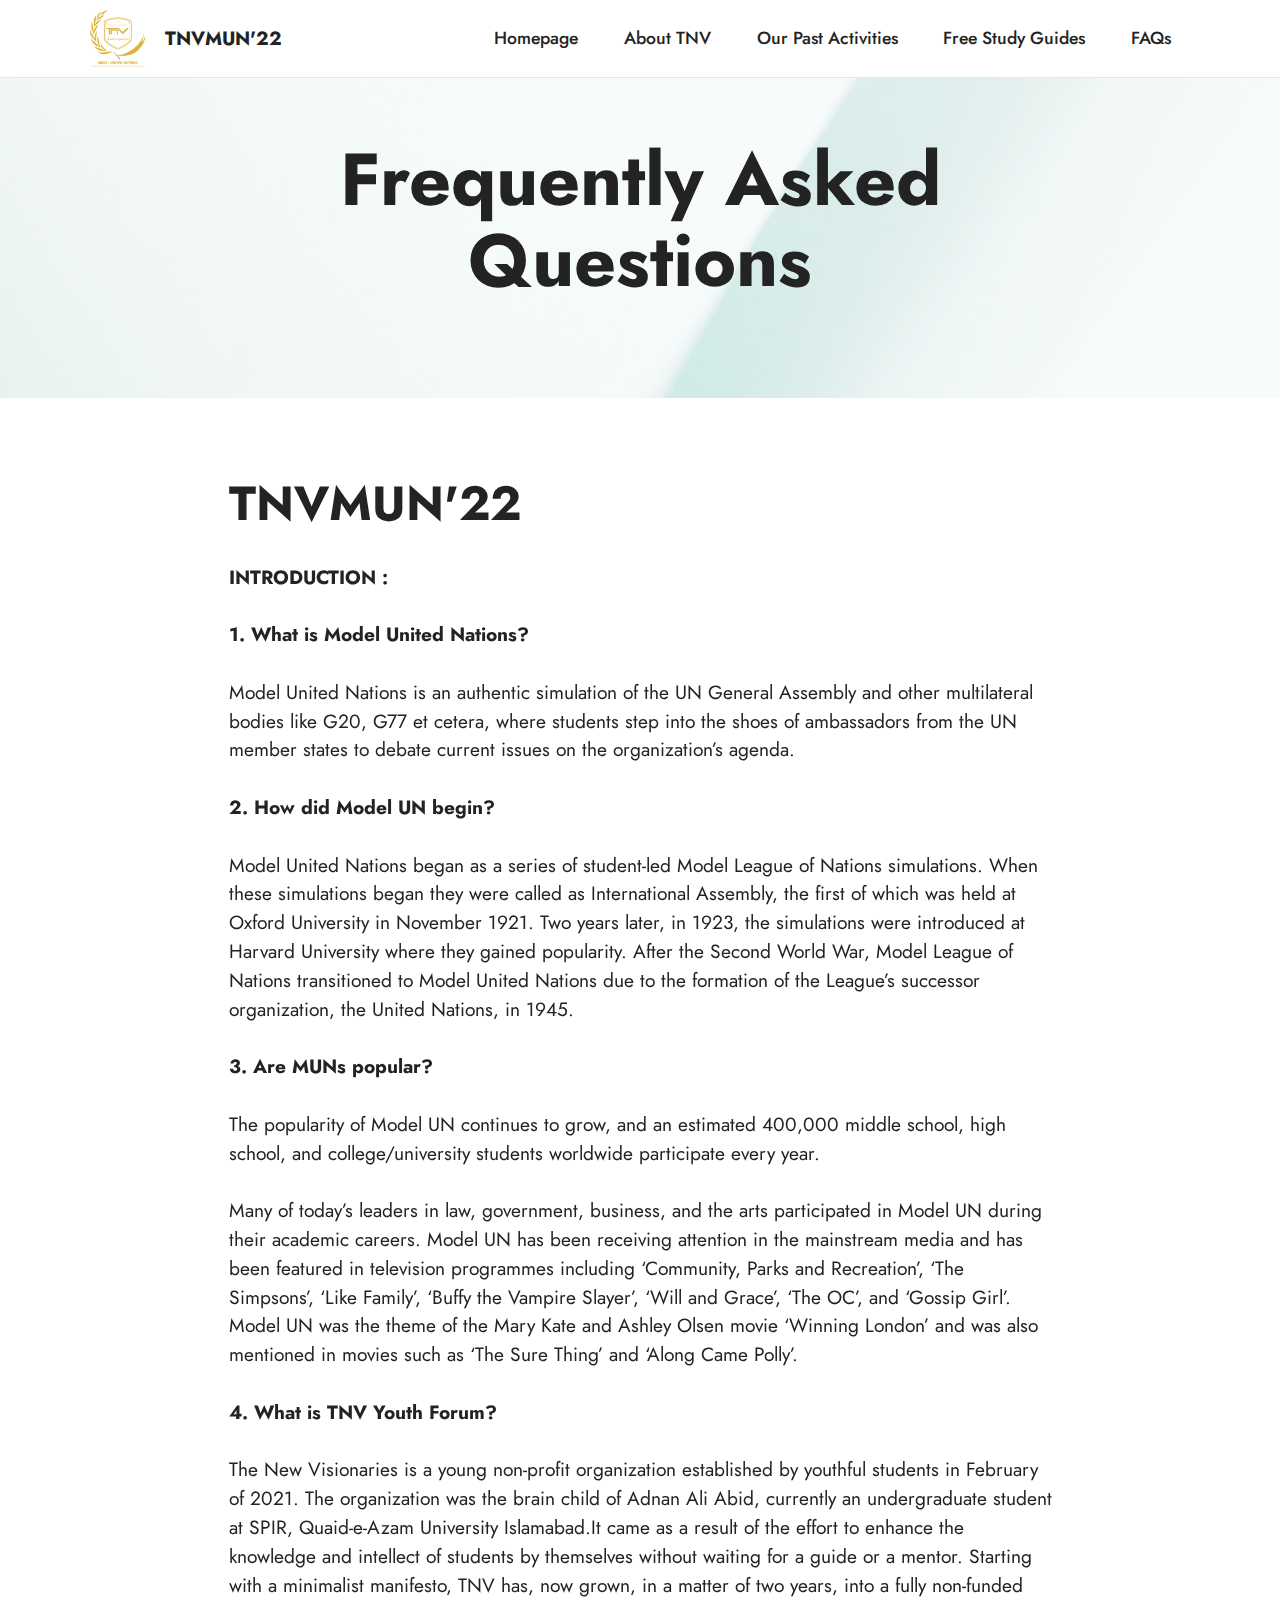
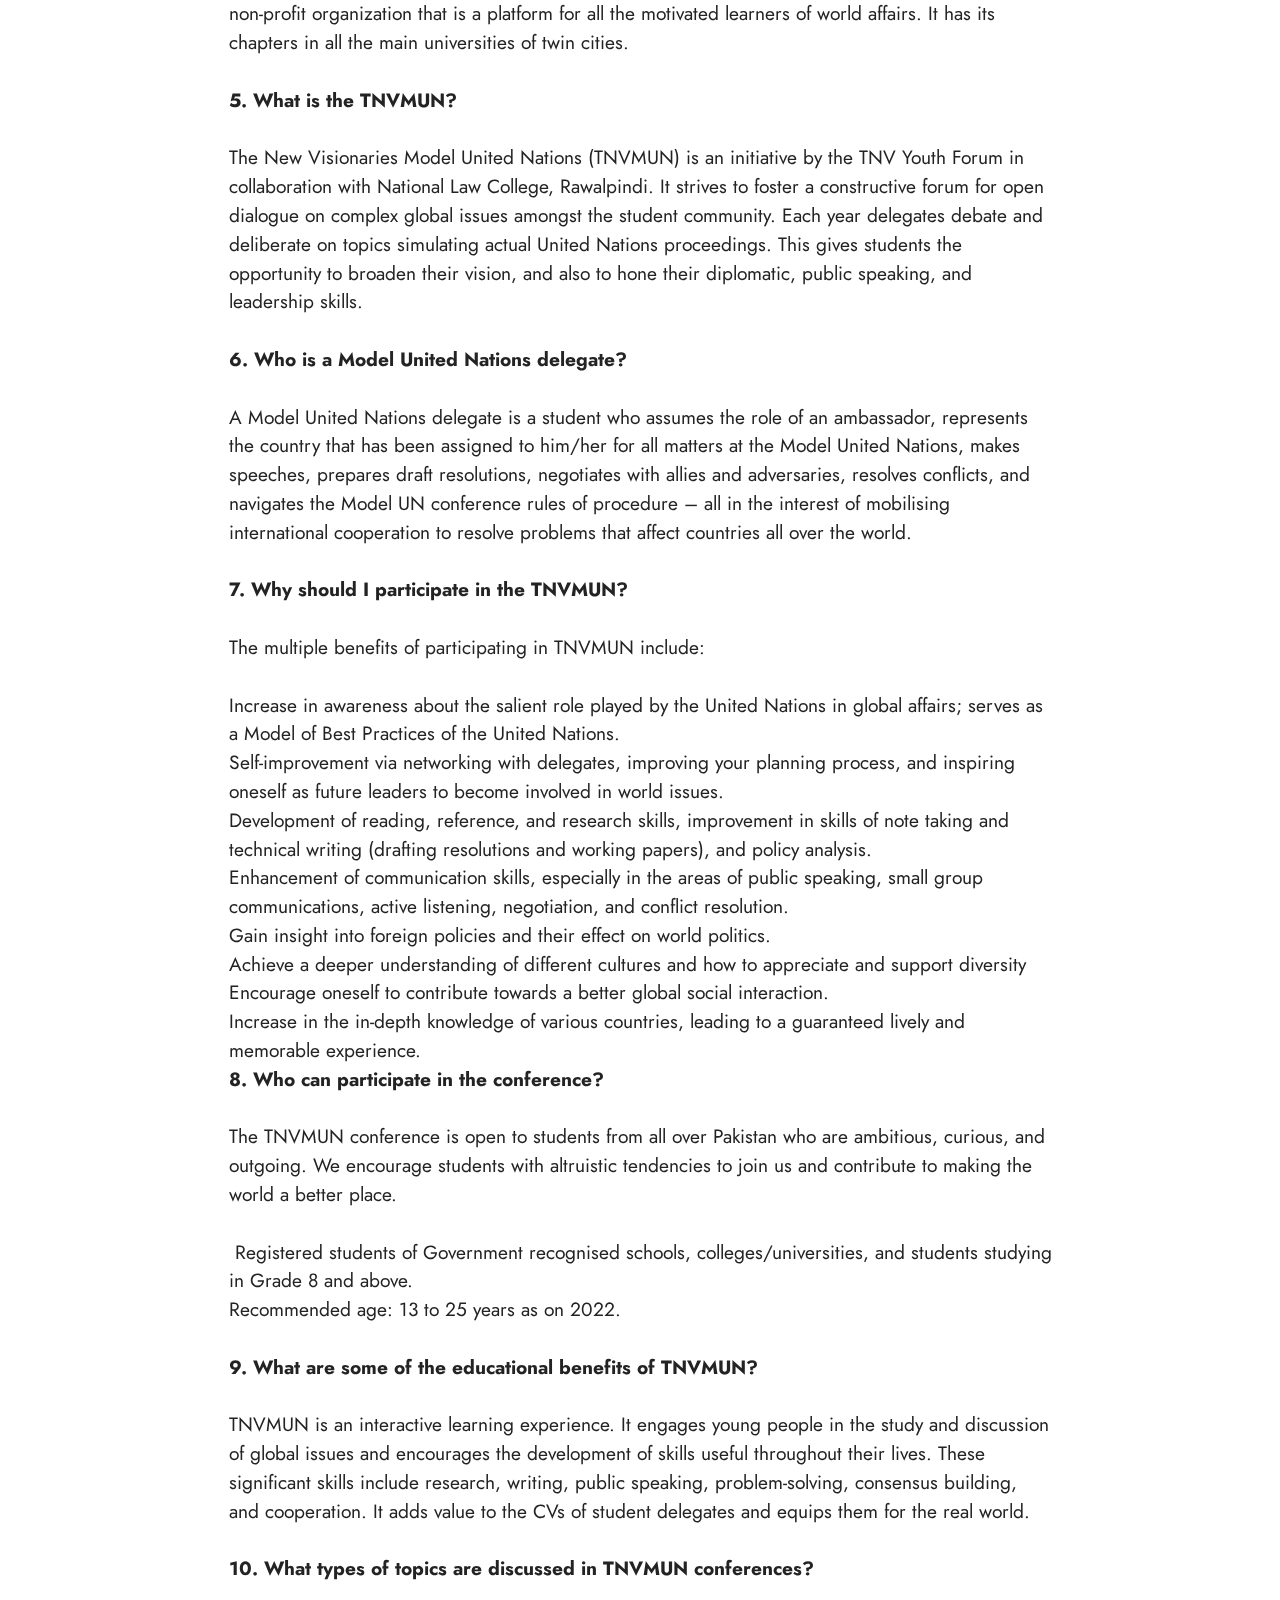
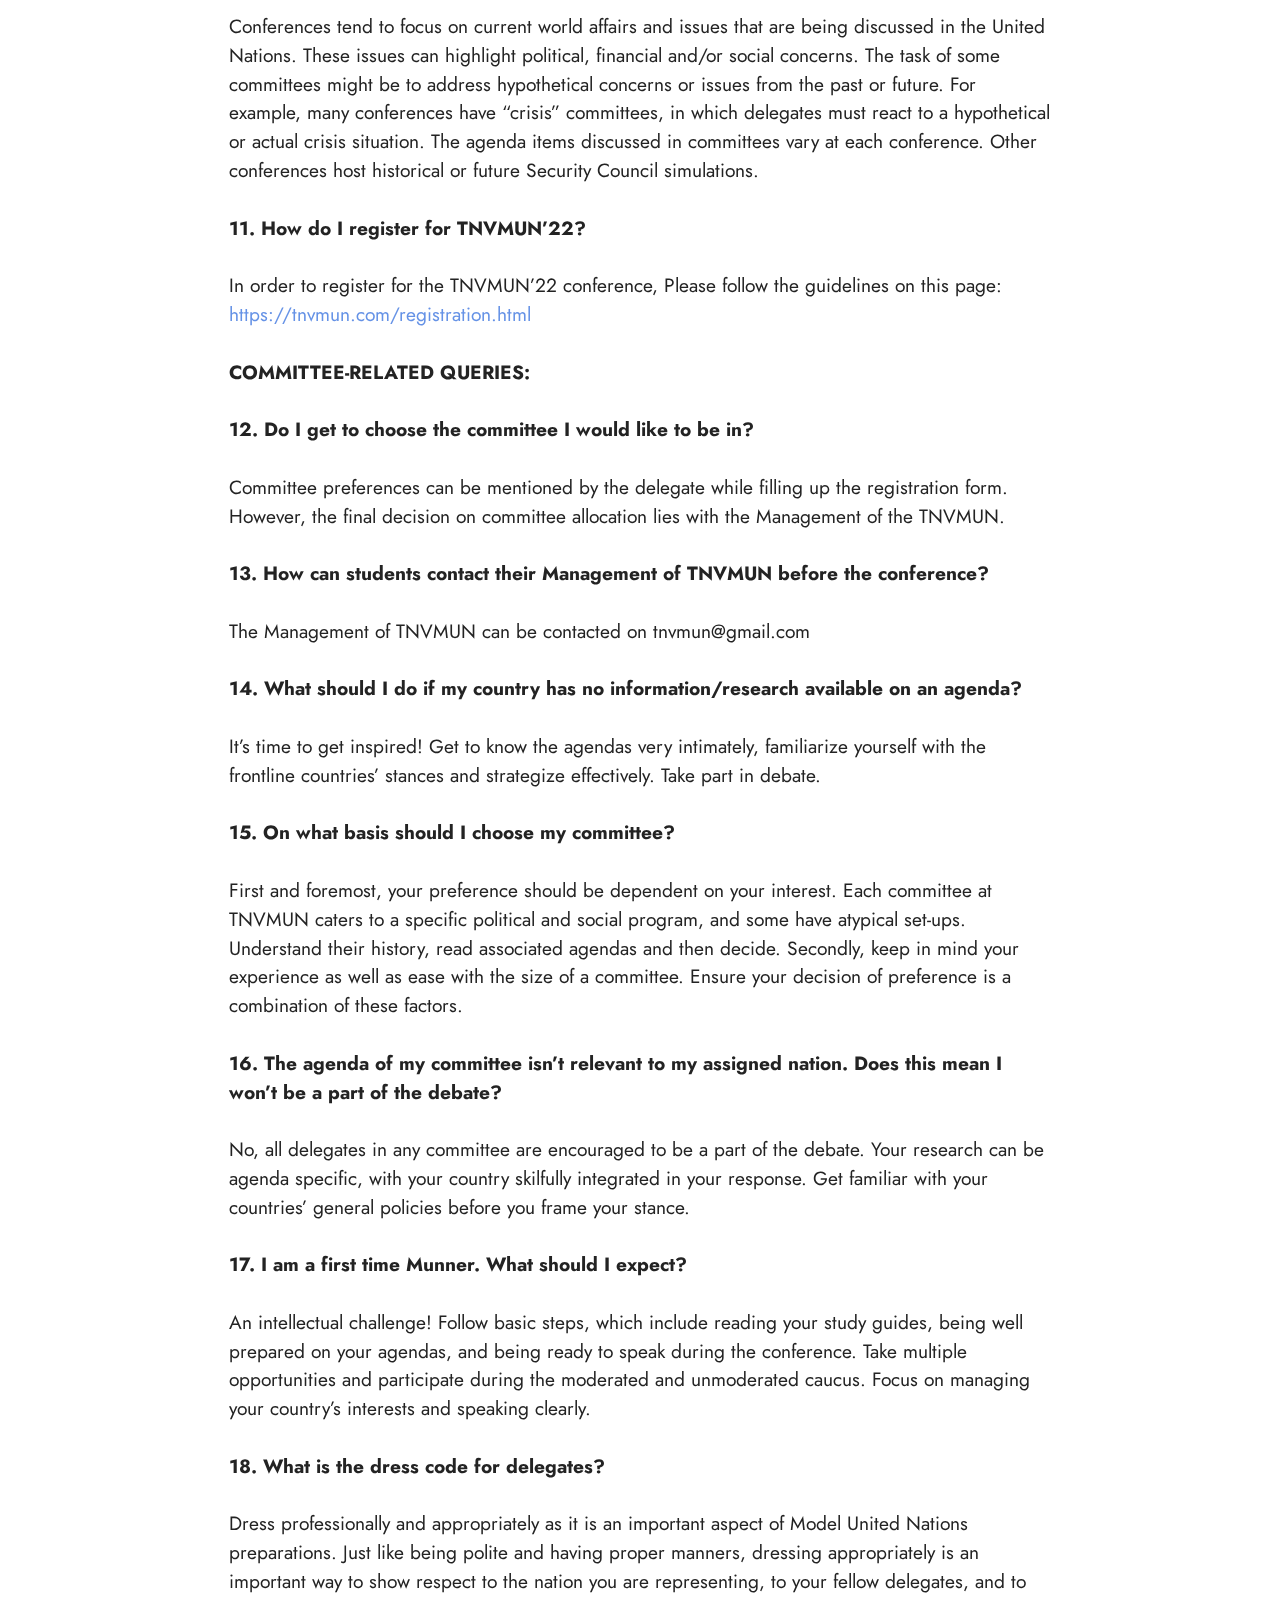
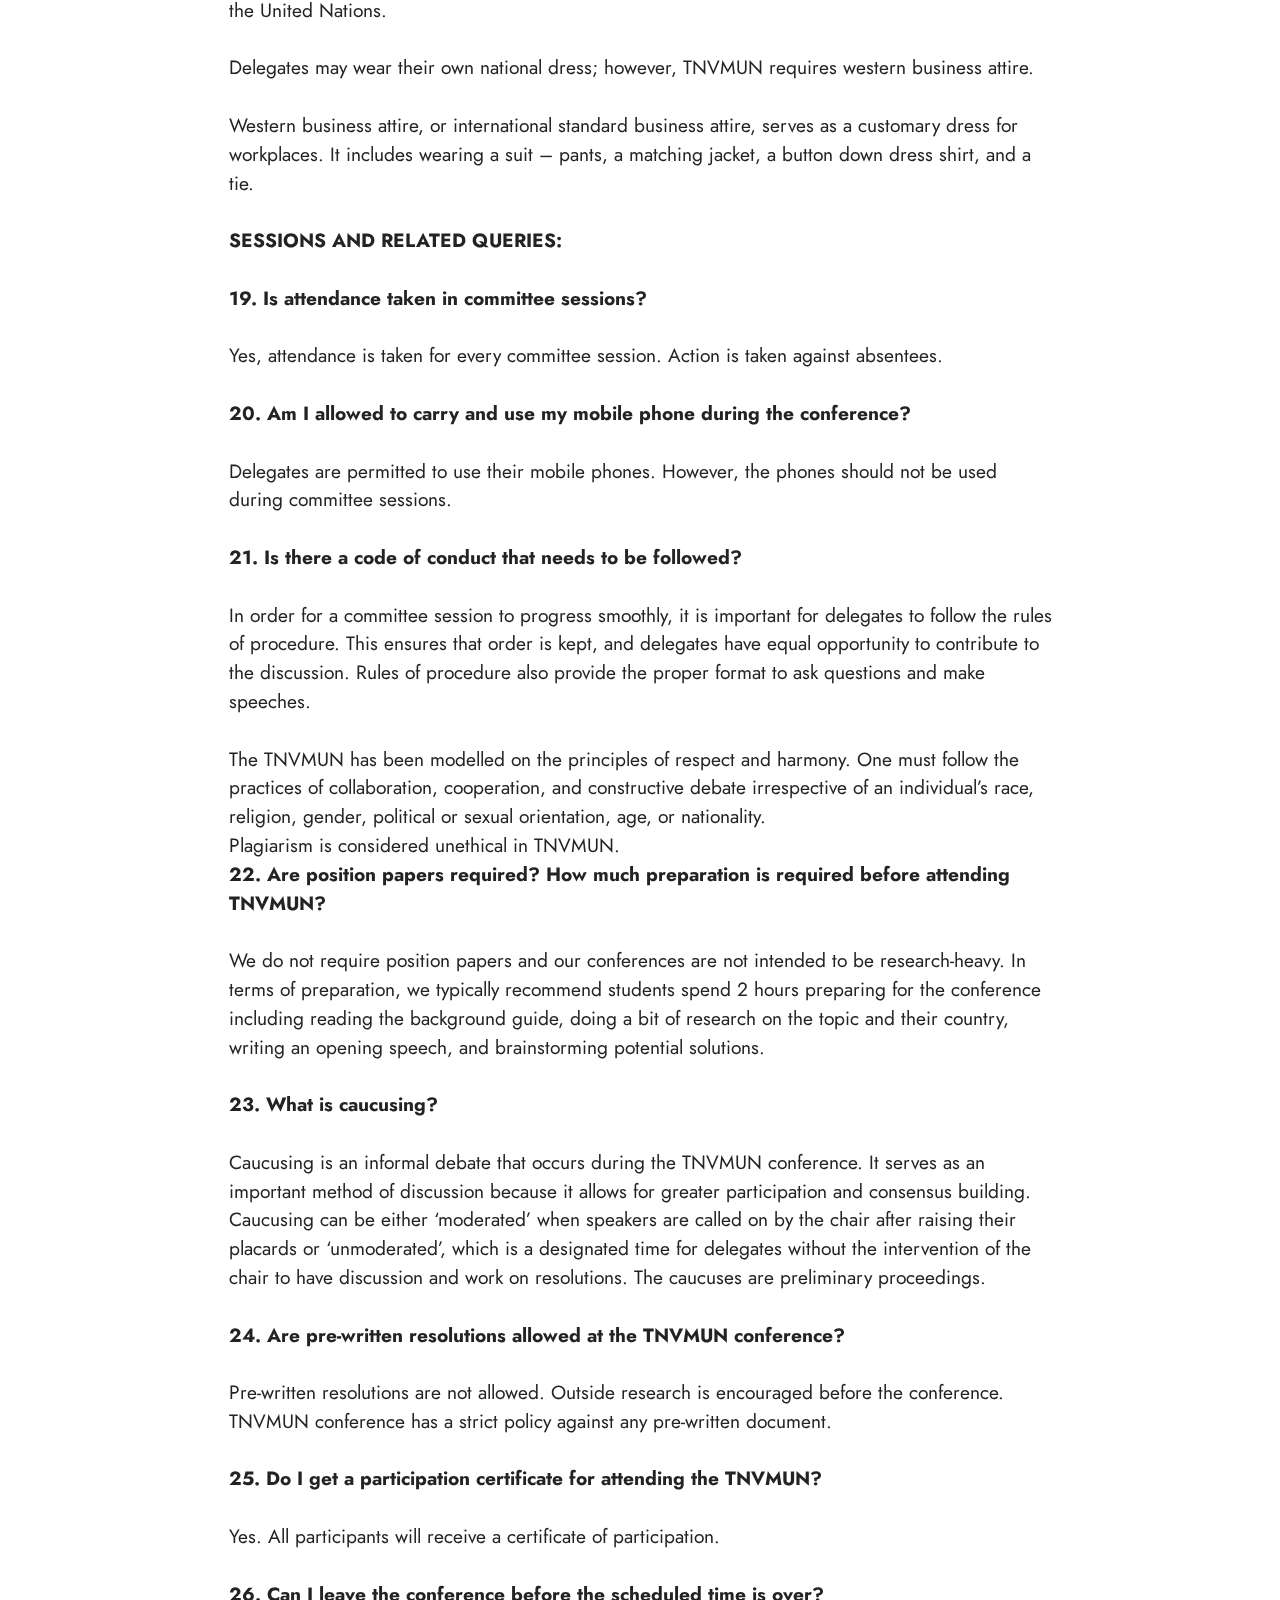
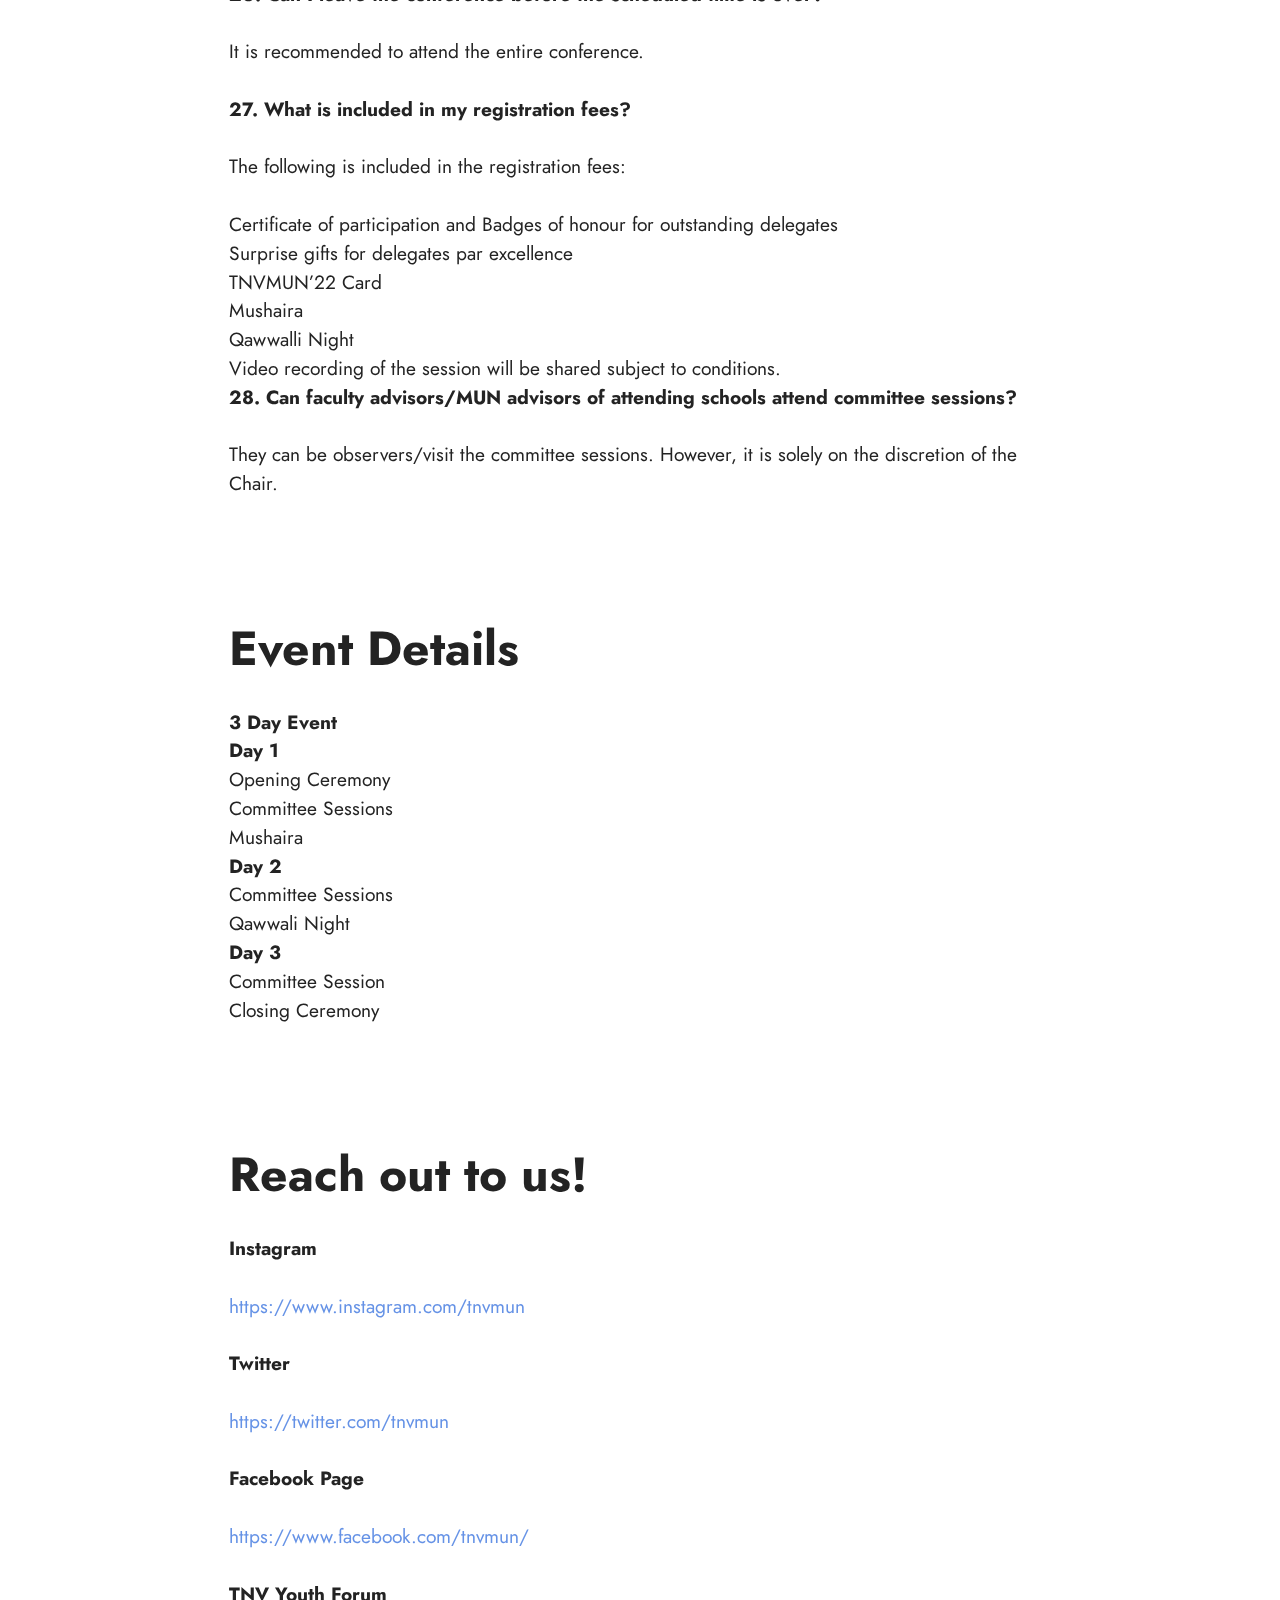
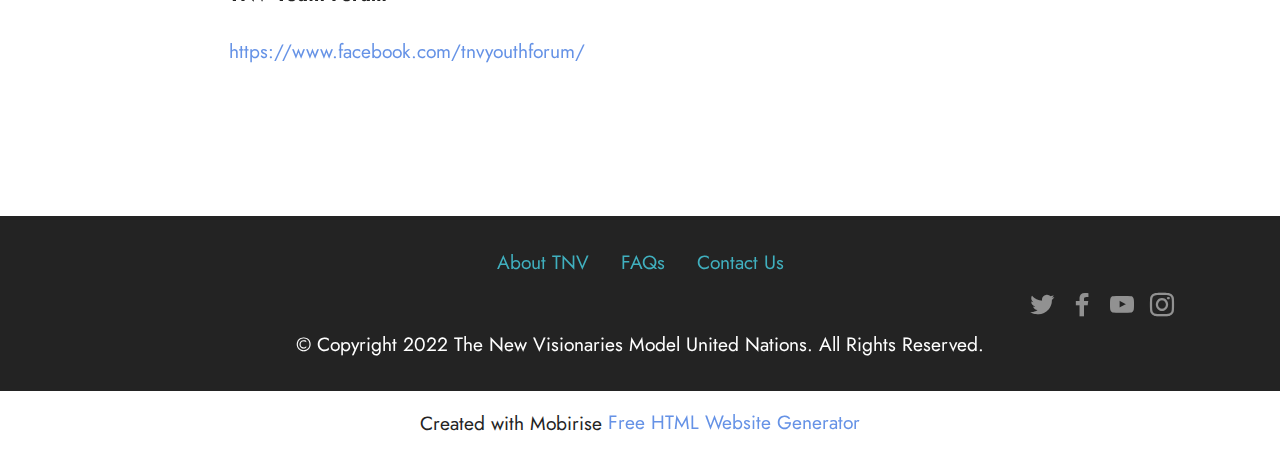
<file: faqs.html>
<!DOCTYPE html>
<html  >
<head>
  <!-- Site made with Mobirise Website Builder v5.6.13, https://mobirise.com -->
  <meta charset="UTF-8">
  <meta http-equiv="X-UA-Compatible" content="IE=edge">
  <meta name="generator" content="Mobirise v5.6.13, mobirise.com">
  <meta name="twitter:card" content="summary_large_image"/>
  <meta name="twitter:image:src" content="">
  <meta property="og:image" content="">
  <meta name="twitter:title" content="FAQs">
  <meta name="viewport" content="width=device-width, initial-scale=1, minimum-scale=1">
  <link rel="shortcut icon" href="assets/images/mun-logo-121x111.png" type="image/x-icon">
  <meta name="description" content="">
  
  
  <title>FAQs</title>
  <link rel="stylesheet" href="assets/bootstrap/css/bootstrap.min.css">
  <link rel="stylesheet" href="assets/bootstrap/css/bootstrap-grid.min.css">
  <link rel="stylesheet" href="assets/bootstrap/css/bootstrap-reboot.min.css">
  <link rel="stylesheet" href="assets/parallax/jarallax.css">
  <link rel="stylesheet" href="assets/dropdown/css/style.css">
  <link rel="stylesheet" href="assets/socicon/css/styles.css">
  <link rel="stylesheet" href="assets/theme/css/style.css">
  <link rel="preload" href="https://fonts.googleapis.com/css?family=Jost:100,200,300,400,500,600,700,800,900,100i,200i,300i,400i,500i,600i,700i,800i,900i&display=swap" as="style" onload="this.onload=null;this.rel='stylesheet'">
  <noscript><link rel="stylesheet" href="https://fonts.googleapis.com/css?family=Jost:100,200,300,400,500,600,700,800,900,100i,200i,300i,400i,500i,600i,700i,800i,900i&display=swap"></noscript>
  <link rel="preload" as="style" href="assets/mobirise/css/mbr-additional.css"><link rel="stylesheet" href="assets/mobirise/css/mbr-additional.css" type="text/css">
  
  
  
  <style>
#hide-footer{display: none !important;}
</style>
</head>
<body>
  
  <section data-bs-version="5.1" class="menu cid-thbdKBaMre" once="menu" id="menu1-u">
    
    <nav class="navbar navbar-dropdown navbar-fixed-top navbar-expand-lg">
        <div class="container">
            <div class="navbar-brand">
                <span class="navbar-logo">
                    <a href="https://tnvmun.com">
                        <img src="assets/images/mun-logo-121x111.png" alt="The New Visionaries Model United Nations" style="height: 3.8rem;">
                    </a>
                </span>
                <span class="navbar-caption-wrap"><a class="navbar-caption text-black text-primary display-7" href="https://tnvmun.com/">TNVMUN'22</a></span>
            </div>
            <button class="navbar-toggler" type="button" data-toggle="collapse" data-bs-toggle="collapse" data-target="#navbarSupportedContent" data-bs-target="#navbarSupportedContent" aria-controls="navbarNavAltMarkup" aria-expanded="false" aria-label="Toggle navigation">
                <div class="hamburger">
                    <span></span>
                    <span></span>
                    <span></span>
                    <span></span>
                </div>
            </button>
            <div class="collapse navbar-collapse" id="navbarSupportedContent">
                <ul class="navbar-nav nav-dropdown nav-right" data-app-modern-menu="true"><li class="nav-item"><a class="nav-link link text-black text-primary display-4" href="https://tnvmun.com/">Homepage</a></li><li class="nav-item"><a class="nav-link link text-black text-primary display-4" href="https://tnvmun.com/abouttnv.html">About TNV</a></li><li class="nav-item"><a class="nav-link link text-black text-primary display-4" href="https://tnvmun.com/past.html">Our Past Activities</a></li><li class="nav-item"><a class="nav-link link text-black text-primary display-4" href="https://tnvmun.com/studyguide.html">Free Study Guides</a></li>
                    <li class="nav-item"><a class="nav-link link text-black text-primary display-4" href="https://tnvmun.com/faqs.html">FAQs</a></li></ul>
                
                
            </div>
        </div>
    </nav>

</section>

<section data-bs-version="5.1" class="header1 cid-thbdKqh0zQ mbr-parallax-background" id="header1-m">

    

    <div class="mbr-overlay" style="opacity: 0.8; background-color: rgb(255, 255, 255);"></div>

    <div class="align-center container">
        <div class="row justify-content-center">
            <div class="col-12 col-lg-8">
                <h1 class="mbr-section-title mbr-fonts-style mb-3 display-1"><strong>Frequently Asked Questions</strong></h1>
                
                <p class="mbr-text mbr-fonts-style display-7"></p>
                
            </div>
        </div>
    </div>
</section>

<section data-bs-version="5.1" class="content1 cid-thbdKsk3e1" id="content1-n">
    
    <div class="container">
        <div class="row justify-content-center">
            <div class="title col-12 col-md-9">
                <h3 class="mbr-section-title mbr-fonts-style align-center mb-4 display-2"><strong>TNVMUN'22</strong></h3>
                <h4 class="mbr-section-subtitle align-center mbr-fonts-style mb-4 display-7"><div><span style="font-size: 1.2rem;"><strong>INTRODUCTION :</strong></span><br></div><div><br></div><div><strong>1.       What is Model United Nations?</strong></div><div><br></div><div>Model United Nations is an authentic simulation of the UN General Assembly and other multilateral bodies like G20, G77 et cetera, where students step into the shoes of ambassadors from the UN member states to debate current issues on the organization’s agenda.</div><div><br></div><div><strong>2.       How did Model UN begin?</strong></div><div><br></div><div>Model United Nations began as a series of student-led Model League of Nations simulations. When these simulations began they were called as International Assembly, the first of which was held at Oxford University in November 1921. Two years later, in 1923, the simulations were introduced at Harvard University where they gained popularity. After the Second World War, Model League of Nations transitioned to Model United Nations due to the formation of the League’s successor organization, the United Nations, in 1945.</div><div><br></div><div><strong>3.       Are MUNs popular?</strong></div><div><br></div><div>The popularity of Model UN continues to grow, and an estimated 400,000 middle school, high school, and college/university students worldwide participate every year.</div><div><br></div><div>Many of today’s leaders in law, government, business, and the arts participated in Model UN during their academic careers. Model UN has been receiving attention in the mainstream media and has been featured in television programmes including ‘Community, Parks and Recreation’, ‘The Simpsons’, ‘Like Family’, ‘Buffy the Vampire Slayer’, ‘Will and Grace’, ‘The OC’, and ‘Gossip Girl’. Model UN was the theme of the Mary Kate and Ashley Olsen movie ‘Winning London’ and was also mentioned in movies such as ‘The Sure Thing’ and ‘Along Came Polly’.</div><div><br></div><div><strong>4.       What is TNV Youth Forum?</strong></div><div><br></div><div>The New Visionaries is a young non-profit organization established by youthful students in February of 2021. The organization was the brain child of Adnan Ali Abid, currently an undergraduate student at SPIR, Quaid-e-Azam University Islamabad.It came as a result of the effort to enhance the knowledge and intellect of students by themselves without waiting for a guide or a mentor. Starting with a minimalist manifesto, TNV has, now grown, in a matter of two years, into a fully non-funded non-profit organization that is a platform for all the motivated learners of world affairs. It has its chapters in all the main universities of twin cities.</div><div><br></div><div><strong>5.       What is the TNVMUN?</strong></div><div><br></div><div>The New Visionaries Model United Nations (TNVMUN) is an initiative by the TNV Youth Forum in collaboration with National Law College, Rawalpindi. It strives to foster a constructive forum for open dialogue on complex global issues amongst the student community. Each year delegates debate and deliberate on topics simulating actual United Nations proceedings. This gives students the opportunity to broaden their vision, and also to hone their diplomatic, public speaking, and leadership skills.</div><div><br></div><div><strong>6.       Who is a Model United Nations delegate?</strong></div><div><br></div><div>A Model United Nations delegate is a student who assumes the role of an ambassador, represents the country that has been assigned to him/her for all matters at the Model United Nations, makes speeches, prepares draft resolutions, negotiates with allies and adversaries, resolves conflicts, and navigates the Model UN conference rules of procedure – all in the interest of mobilising international cooperation to resolve problems that affect countries all over the world.</div><div><br></div><div><strong>7.       Why should I participate in the TNVMUN?</strong></div><div><br></div><div>The multiple benefits of participating in TNVMUN include:</div><div><br></div><div>Increase in awareness about the salient role played by the United Nations in global affairs; serves as a Model of Best Practices of the United Nations.</div><div>Self-improvement via networking with delegates, improving your planning process, and inspiring oneself as future leaders to become involved in world issues.</div><div>Development of reading, reference, and research skills, improvement in skills of note taking and technical writing (drafting resolutions and working papers), and policy analysis.</div><div>Enhancement of communication skills, especially in the areas of public speaking, small group communications, active listening, negotiation, and conflict resolution.</div><div>Gain insight into foreign policies and their effect on world politics.</div><div>Achieve a deeper understanding of different cultures and how to appreciate and support diversity</div><div>Encourage oneself to contribute towards a better global social interaction.</div><div>Increase in the in-depth knowledge of various countries, leading to a guaranteed lively and memorable experience.</div><div><strong>8.       Who can participate in the conference?</strong></div><div><br></div><div>The TNVMUN conference is open to students from all over Pakistan who are ambitious, curious, and outgoing. We encourage students with altruistic tendencies to join us and contribute to making the world a better place.</div><div><br></div><div>&nbsp;Registered students of Government recognised schools, colleges/universities, and students studying in Grade 8 and above.</div><div>Recommended age: 13 to 25 years as on 2022.</div><div><br></div><div><strong>9.       What are some of the educational benefits of TNVMUN?</strong></div><div><br></div><div>TNVMUN is an interactive learning experience. It engages young people in the study and discussion of global issues and encourages the development of skills useful throughout their lives. These significant skills include research, writing, public speaking, problem-solving, consensus building, and cooperation. It adds value to the CVs of student delegates and equips them for the real world.</div><div><br></div><div><strong>10.    What types of topics are discussed in TNVMUN conferences?</strong></div><div><br></div><div>Conferences tend to focus on current world affairs and issues that are being discussed in the United Nations. These issues can highlight political, financial and/or social concerns. The task of some committees might be to address hypothetical concerns or issues from the past or future. For example, many conferences have “crisis” committees, in which delegates must react to a hypothetical or actual crisis situation. The agenda items discussed in committees vary at each conference. Other conferences host historical or future Security Council simulations.</div><div><br></div><div><strong>11.    How do I register for TNVMUN’22?</strong></div><div><br></div><div>In order to register for the TNVMUN’22 conference, Please follow the guidelines on this page: <a href="https://tnvmun.com/registration.html" class="text-primary">https://tnvmun.com/registration.html</a></div><div><br></div><div><strong>COMMITTEE-RELATED QUERIES:</strong></div><div><br></div><div><strong>12.    Do I get to choose the committee I would like to be in?</strong></div><div><br></div><div>Committee preferences can be mentioned by the delegate while filling up the registration form. However, the final decision on committee allocation lies with the Management of the TNVMUN.</div><div><br></div><div><strong>13.    How can students contact their Management of TNVMUN before the conference?</strong></div><div><br></div><div>The Management of TNVMUN can be contacted on tnvmun@gmail.com</div><div><br></div><div><strong>14.    What should I do if my country has no information/research available on an agenda?</strong></div><div><br></div><div>It’s time to get inspired! Get to know the agendas very intimately, familiarize yourself with the frontline countries’ stances and strategize effectively. Take part in debate.</div><div><br></div><div><strong>15.    On what basis should I choose my committee?</strong></div><div><br></div><div>First and foremost, your preference should be dependent on your interest. Each committee at TNVMUN caters to a specific political and social program, and some have atypical set-ups. Understand their history, read associated agendas and then decide. Secondly, keep in mind your experience as well as ease with the size of a committee. Ensure your decision of preference is a combination of these factors.</div><div><br></div><div><strong>16.    The agenda of my committee isn’t relevant to my assigned nation. Does this mean I won’t be a part of the debate?</strong></div><div><br></div><div>No, all delegates in any committee are encouraged to be a part of the debate. Your research can be agenda specific, with your country skilfully integrated in your response. Get familiar with your countries’ general policies before you frame your stance.</div><div><br></div><div><strong>17.    I am a first time Munner. What should I expect?</strong></div><div><br></div><div>An intellectual challenge! Follow basic steps, which include reading your study guides, being well prepared on your agendas, and being ready to speak during the conference. Take multiple opportunities and participate during the moderated and unmoderated caucus. Focus on managing your country’s interests and speaking clearly.</div><div><br></div><div><strong>18.    What is the dress code for delegates?</strong></div><div><br></div><div>Dress professionally and appropriately as it is an important aspect of Model United Nations preparations. Just like being polite and having proper manners, dressing appropriately is an important way to show respect to the nation you are representing, to your fellow delegates, and to the United Nations.</div><div><br></div><div>Delegates may wear their own national dress; however, TNVMUN requires western business attire.</div><div><br></div><div>Western business attire, or international standard business attire, serves as a customary dress for workplaces. It includes wearing a suit – pants, a matching jacket, a button down dress shirt, and a tie.</div><div><br></div><div><strong>SESSIONS AND RELATED QUERIES:</strong></div><div><strong><br></strong></div><div><strong>19.    Is attendance taken in committee sessions?</strong></div><div><br></div><div>Yes, attendance is taken for every committee session. Action is taken against absentees.</div><div><br></div><div><strong>20.    Am I allowed to carry and use my mobile phone during the conference?</strong></div><div><br></div><div>Delegates are permitted to use their mobile phones. However, the phones should not be used during committee sessions.</div><div><br></div><div><strong>21.    Is there a code of conduct that needs to be followed?</strong></div><div><br></div><div>In order for a committee session to progress smoothly, it is important for delegates to follow the rules of procedure. This ensures that order is kept, and delegates have equal opportunity to contribute to the discussion. Rules of procedure also provide the proper format to ask questions and make speeches.</div><div><br></div><div>The TNVMUN has been modelled on the principles of respect and harmony. One must follow the practices of collaboration, cooperation, and constructive debate irrespective of an individual’s race, religion, gender, political or sexual orientation, age, or nationality.</div><div>Plagiarism is considered unethical in TNVMUN.</div><div><strong>22.    Are position papers required? How much preparation is required before attending&nbsp; TNVMUN?</strong></div><div><br></div><div>We do not require position papers and our conferences are not intended to be research-heavy. In terms of preparation, we typically recommend students spend 2 hours preparing for the conference including reading the background guide, doing a bit of research on the topic and their country, writing an opening speech, and brainstorming potential solutions.</div><div><br></div><div><strong>23.    What is caucusing?</strong></div><div><br></div><div>Caucusing is an informal debate that occurs during the TNVMUN conference. It serves as an important method of discussion because it allows for greater participation and consensus building. Caucusing can be either ‘moderated’ when speakers are called on by the chair after raising their placards or ‘unmoderated’, which is a designated time for delegates without the intervention of the chair to have discussion and work on resolutions. The caucuses are preliminary proceedings.</div><div><br></div><div><strong>24.    Are pre-written resolutions allowed at the TNVMUN conference?</strong></div><div><br></div><div>Pre-written resolutions are not allowed. Outside research is encouraged before the conference. TNVMUN conference has a strict policy against any pre-written document.</div><div><br></div><div><strong>25.    Do I get a participation certificate for attending the TNVMUN?</strong></div><div><br></div><div>Yes. All participants will receive a certificate of participation.</div><div><br></div><div><strong>26.    Can I leave the conference before the scheduled time is over?</strong></div><div><br></div><div>It is recommended to attend the entire conference.</div><div><br></div><div><strong>27.    What is included in my registration fees?</strong></div><div><br></div><div>The following is included in the registration fees:</div><div><br></div><div>Certificate of participation and Badges of honour for outstanding delegates</div><div>Surprise gifts for delegates par excellence</div><div>TNVMUN’22 Card</div><div>Mushaira</div><div>Qawwalli Night</div><div>Video recording of the session will be shared subject to conditions.</div><div><strong>28.    Can faculty advisors/MUN advisors of attending schools attend committee sessions?</strong></div><div><br></div><div>They can be observers/visit the committee sessions. However, it is solely on the discretion of the Chair.<br><div><br></div></div></h4>
                
            </div>
        </div>
    </div>
</section>

<section data-bs-version="5.1" class="content1 cid-thbeHRGklF" id="content1-w">
    
    <div class="container">
        <div class="row justify-content-center">
            <div class="title col-12 col-md-9">
                <h3 class="mbr-section-title mbr-fonts-style align-center mb-4 display-2"><strong>Event Details</strong></h3>
                <h4 class="mbr-section-subtitle align-center mbr-fonts-style mb-4 display-7"><div><span style="font-size: 1.2rem;"><strong>3 Day Event</strong></span><br></div><div><strong>Day 1</strong></div><div>Opening Ceremony</div><div>Committee Sessions</div><div>Mushaira</div><div><strong>Day 2</strong></div><div>Committee Sessions</div><div>Qawwali Night</div><div><strong>Day 3</strong></div><div>Committee Session</div><div>Closing Ceremony<br><div><br></div></div></h4>
                
            </div>
        </div>
    </div>
</section>

<section data-bs-version="5.1" class="content1 cid-thbeXRNhL8" id="content1-x">
    
    <div class="container">
        <div class="row justify-content-center">
            <div class="title col-12 col-md-9">
                <h3 class="mbr-section-title mbr-fonts-style align-center mb-4 display-2"><strong>Reach out to us!</strong></h3>
                <h4 class="mbr-section-subtitle align-center mbr-fonts-style mb-4 display-7"><strong>Instagram</strong><div><br></div><div><a href="https://www.instagram.com/tnvmun" class="text-primary">https://www.instagram.com/tnvmun</a><br></div><br><div><strong>Twitter</strong><div><br></div><div><a href="https://twitter.com/tnvmun" class="text-primary">https://twitter.com/tnvmun</a></div><div><br></div><div><strong>Facebook Page</strong></div><div><br></div><div><a href="https://www.facebook.com/tnvmun/" class="text-primary">https://www.facebook.com/tnvmun/</a></div><div><br></div><div><strong>TNV Youth Forum</strong></div><div><br></div><div><a href="https://www.facebook.com/tnvyouthforum/" class="text-primary">https://www.facebook.com/tnvyouthforum/</a></div><div><br></div><div>
<br><div><br></div></div></div></h4>
                
            </div>
        </div>
    </div>
</section>

<section data-bs-version="5.1" class="footer3 cid-thbdKEcZDZ" once="footers" id="footer3-v">

    

    

    <div class="container">
        <div class="media-container-row align-center mbr-white">
            <div class="row row-links">
                <ul class="foot-menu">
                    
                    
                    
                    
                    
                <li class="foot-menu-item mbr-fonts-style display-7"><a href="https://tnvmun.com/abouttnv.html" class="text-success">About TNV</a></li><li class="foot-menu-item mbr-fonts-style display-7"><a href="https://tnvmun.com/faqs.html" class="text-success">FAQs</a></li><li class="foot-menu-item mbr-fonts-style display-7"><a href="https://wa.me/923116261197?text=Hi" class="text-success">Contact Us</a></li></ul>
            </div>
            <div class="row social-row">
                <div class="social-list align-right pb-2">
                    
                    
                    
                    
                    
                    
                <div class="soc-item">
                        <a href="https://twitter.com/tnvmun" target="_blank">
                            <span class="socicon-twitter socicon mbr-iconfont mbr-iconfont-social"></span>
                        </a>
                    </div><div class="soc-item">
                        <a href="https://www.facebook.com/tnvmun" target="_blank">
                            <span class="socicon-facebook socicon mbr-iconfont mbr-iconfont-social"></span>
                        </a>
                    </div><div class="soc-item">
                        <a href="https://youtube.com/channel/UC2emv9iMk_lQTvCPL7lGBqg" target="_blank">
                            <span class="socicon-youtube socicon mbr-iconfont mbr-iconfont-social"></span>
                        </a>
                    </div><div class="soc-item">
                        <a href="https://instagram.com/tnvmun" target="_blank">
                            <span class="mbr-iconfont mbr-iconfont-social socicon-instagram socicon"></span>
                        </a>
                    </div></div>
            </div>
            <div class="row row-copirayt">
                <p class="mbr-text mb-0 mbr-fonts-style mbr-white align-center display-7">
                    © Copyright 2022 The New Visionaries Model United Nations. All Rights Reserved.
                </p>
            </div>
        </div>
    </div>
</section><section class="display-7" style="style=display: none !important; padding: 0;align-items: center;justify-content: center;flex-wrap: wrap;    align-content: center;display: flex;position: relative;height: 4rem;"><a href="https://mobiri.se/2869365" style="flex: 1 1;height: 4rem;position: absolute;width: 100%;z-index: 1;"><img alt="" style="height: 4rem;" src="[data-uri]"></a><p style="margin: 0;text-align: center;" class="display-7">Created with Mobirise &#8204;</p><a style="z-index:1" href="https://mobirise.com/html-builder.html">Free HTML Website Generator</a></section><script src="assets/bootstrap/js/bootstrap.bundle.min.js"></script>  <script src="assets/parallax/jarallax.js"></script>  <script src="assets/smoothscroll/smooth-scroll.js"></script>  <script src="assets/ytplayer/index.js"></script>  <script src="assets/dropdown/js/navbar-dropdown.js"></script>  <script src="assets/theme/js/script.js"></script>  
  
  
</body>
</html>
</file>
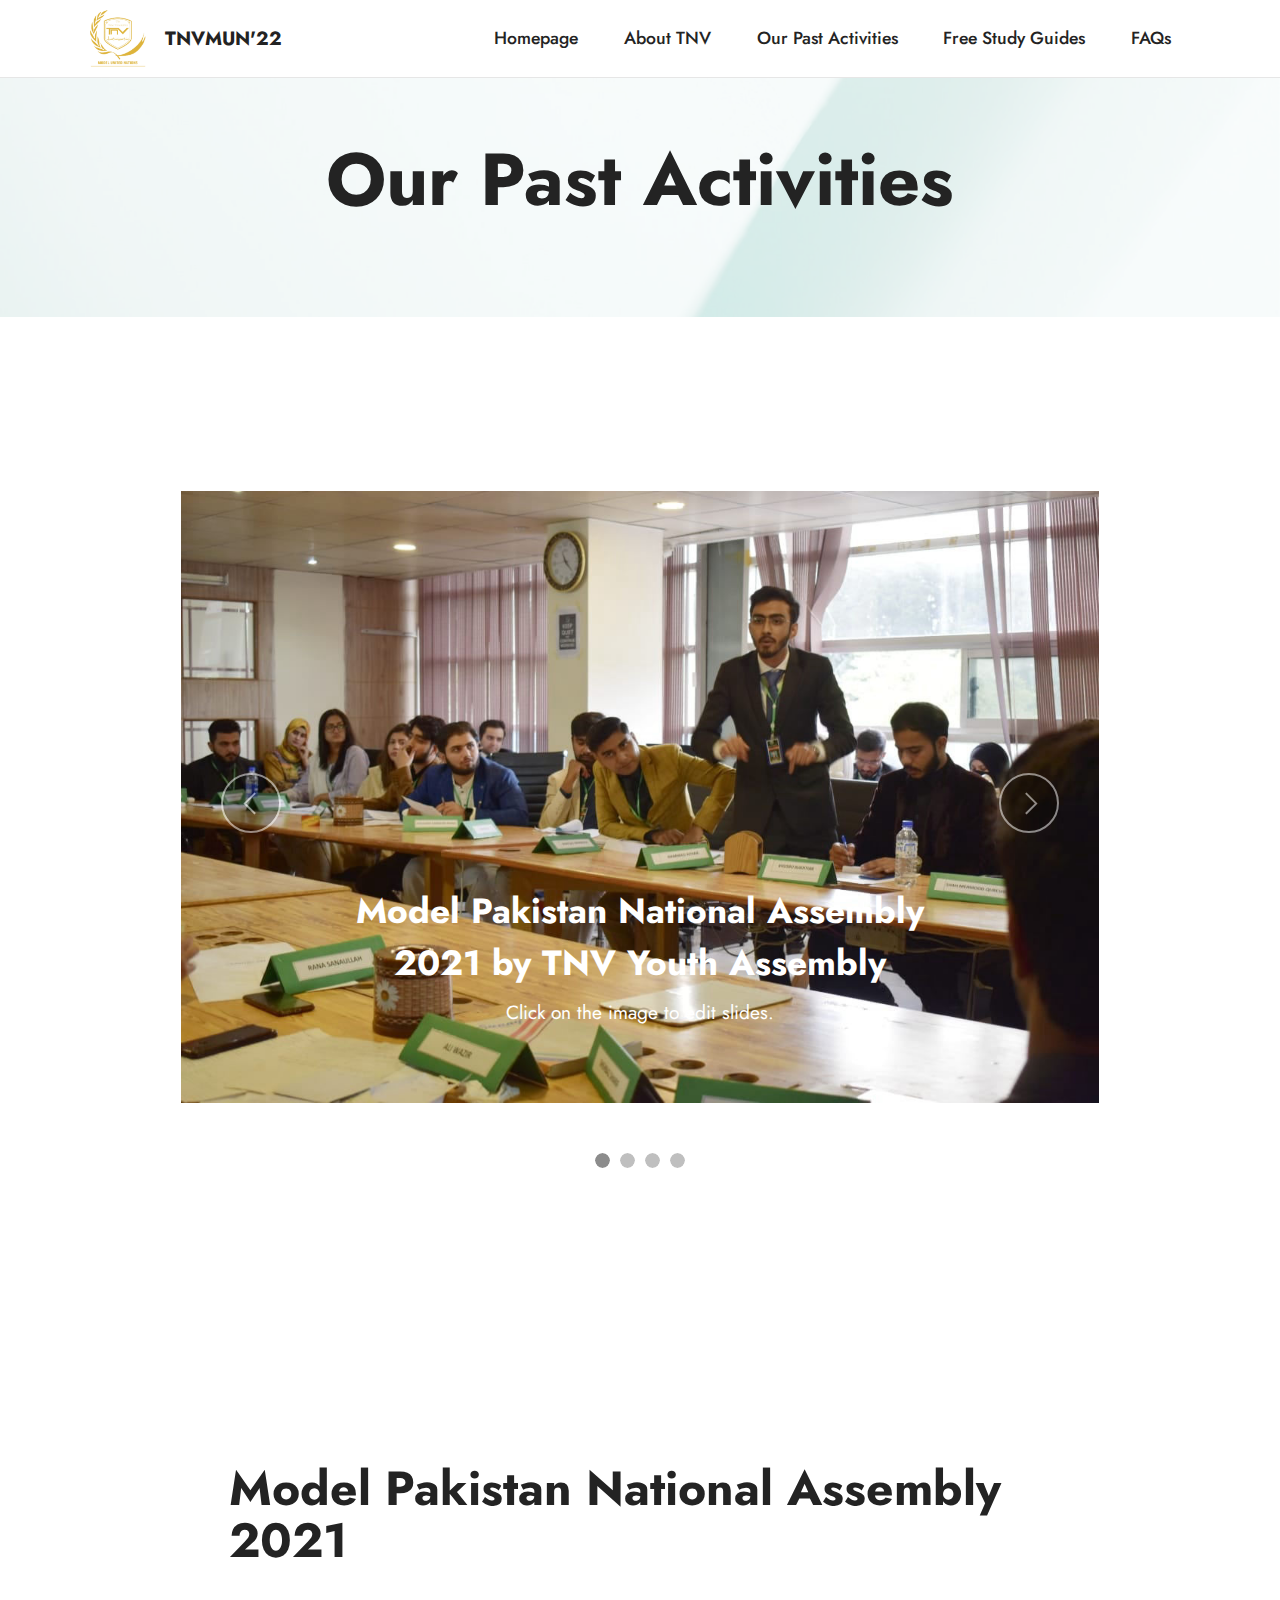
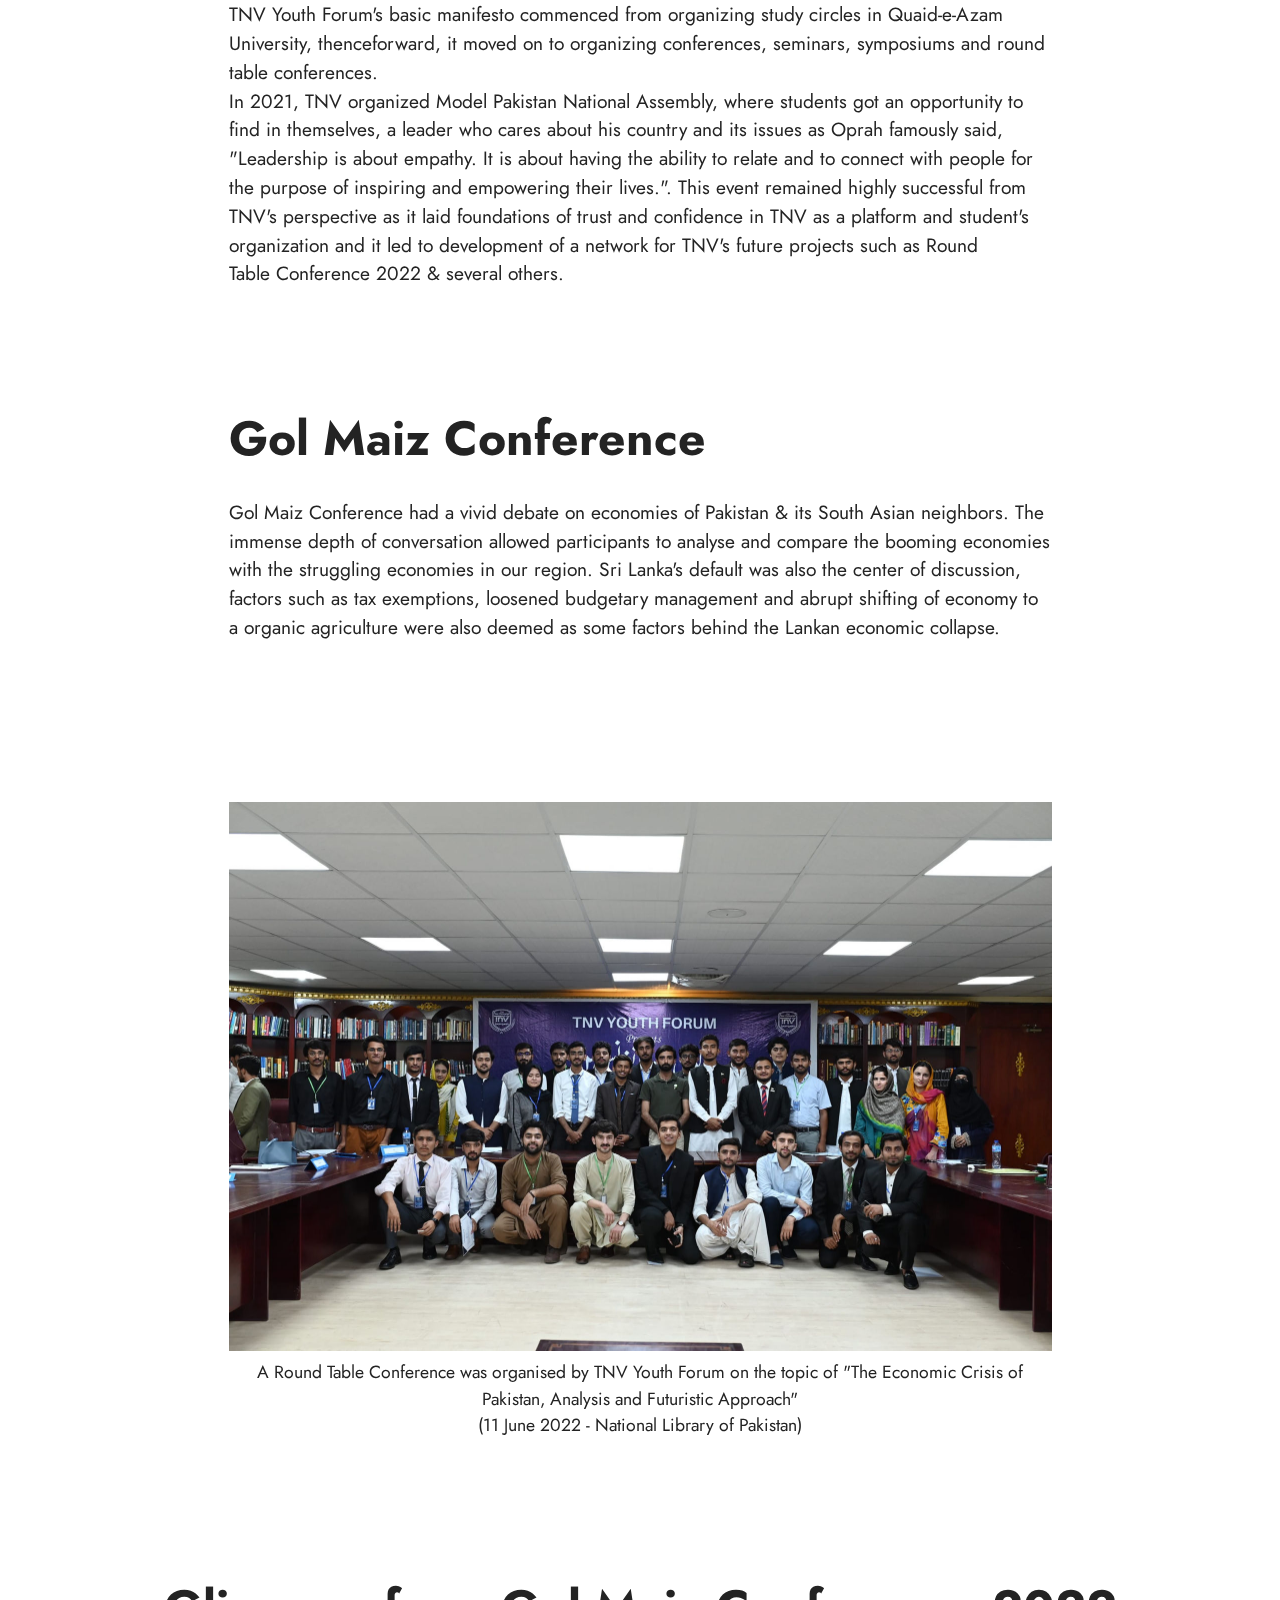
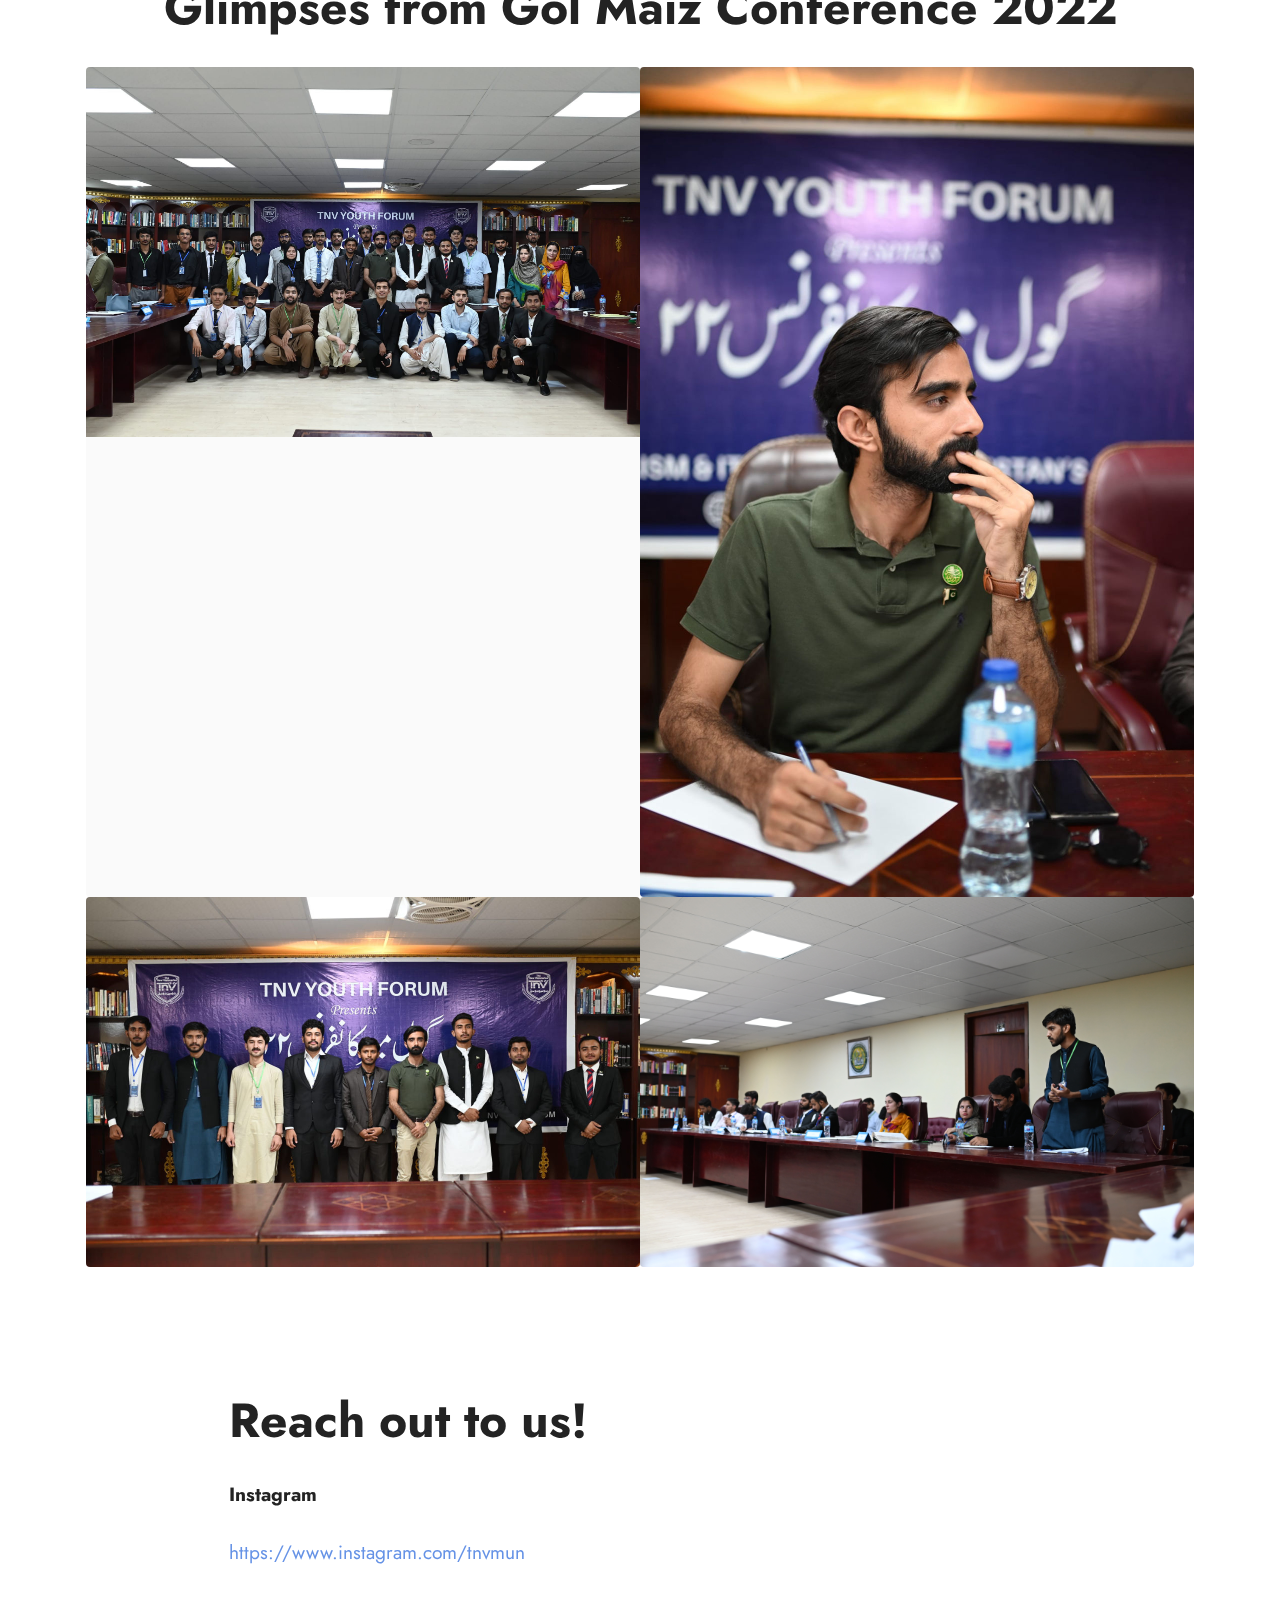
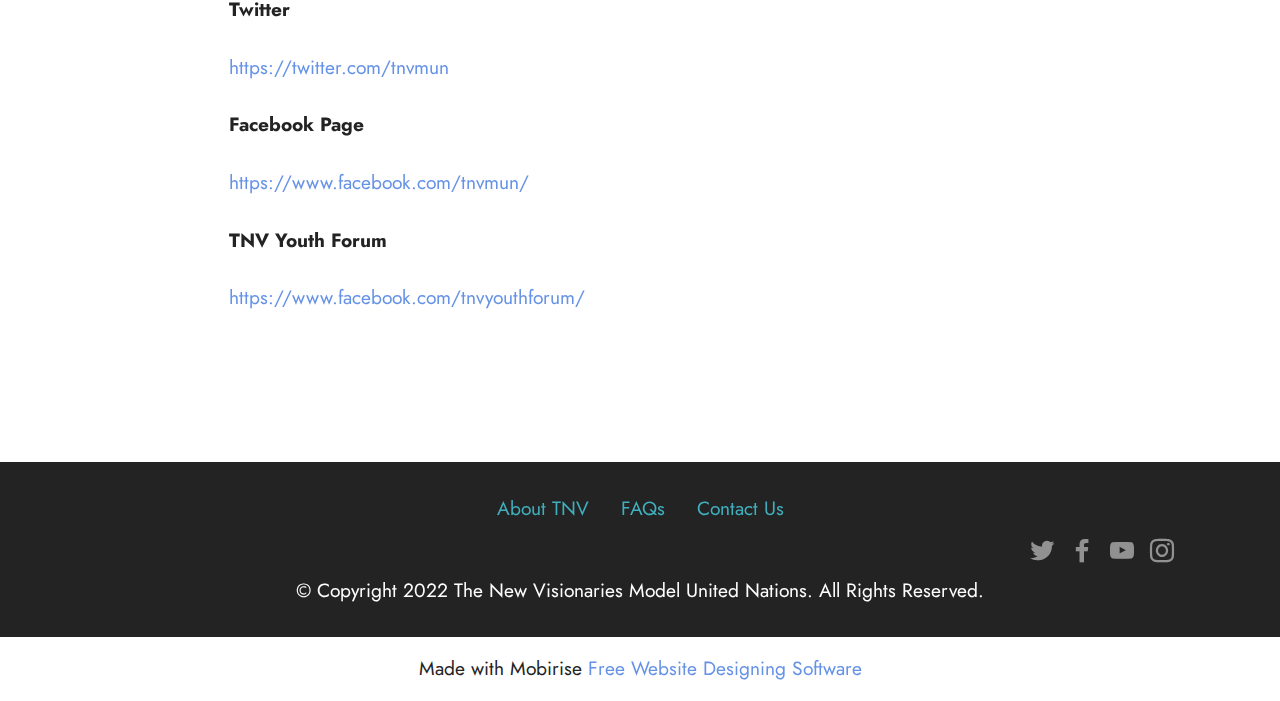
<file: past.html>
<!DOCTYPE html><html dir="ltr" lang="en-US">
<head>
 <!-- Site made with Mobirise Website Builder v5.6.13, https://mobirise.com -->
  <meta charset="UTF-8">
  <meta http-equiv="X-UA-Compatible" content="IE=edge"> 
    <meta name="generator" content="Mobirise v5.6.13, mobirise.com">
<title>Past Activities</title>
<link href="https://tnvmun.com/" rel="canonical" />
 <meta name="description" content="At The New Visionaries Model United Nations, we provide #1 Rated In-Person &amp; Virtual Summer Camps, Teams, Conferences, Workshops, Coaching, &amp; Free Resources."/><meta name="robots" content="max-snippet:-1, max-image-preview:large, max-video-preview:-1"/><meta property="og:locale" content="en_US" /><meta property="og:type" content="website" />
 <meta property="og:title" content="Home - The New Visionaries Model United Nations" />
 <meta property="og:description" content="At The New Visionaries Model United Nations, we provide #1 Rated In-Person &amp; Virtual Summer Camps, Teams, Conferences, Workshops, Coaching, &amp; Free Resources." />
 <meta property="og:url" content="https://tnvmun.com/" />
 <meta property="og:site_name" content="The New Visionaries Model United Nations" />
 <meta name="twitter:card" content="summary_large_image" />
   <meta name="twitter:title" content="Past Activities">
 <meta name="twitter:description" content="At The New Visionaries Model United Nations, we provide #1 Rated In-Person &amp; Virtual Summer Camps, Teams, Conferences, Workshops, Coaching, &amp; Free Resources." /><meta name="twitter:title" content="Home - The New Visionaries Model United Nations" />
 <meta name="twitter:site" content="@tnvmun" />
  <meta name="twitter:image:src" content="">
 <meta name="twitter:creator" content="@tnvmun" /> <script type='application/ld+json' class='yoast-schema-graph yoast-schema-graph--main'>{"@context":"https://schema.org","@graph":[{"@type":"Organization","@id":"https://tnvmun.com/#organization","name":"The New Visionaries Model United Nations","url":"https://tnvmun.com/","sameAs":["https://www.facebook.com/tnvmun","https://www.instagram.com/tnvmun","https://www.youtube.com/channel/UCHSR4ckCMqlNz7lPiXFxTvg","https://twitter.com/tnvmun"],"logo":{"@type":"ImageObject","@id":"https://tnvmun.com/#logo","url":"https://tnvmun.com/wp-content/uploads/2019/04/BD-Square-Logo.png","width":750,"height":750,"caption":"The New Visionaries Model United Nations"},"image":{"@id":"https://tnvmun.com/#logo"}},{"@type":"WebSite","@id":"https://tnvmun.com/#website","url":"https://tnvmun.com/","name":"The New Visionaries Model United Nations","description":"Learn Model United Nations! How to get started, which conferences to attend, how to research position papers, how to make speeches, how to write resolutions, and more!","publisher":{"@id":"https://tnvmun.com/#organization"},"potentialAction":{"@type":"SearchAction","target":"https://tnvmun.com/?s={search_term_string}","query-input":"required name=search_term_string"}},{"@type":"ImageObject","@id":"https://tnvmun.com/#primaryimage","url":"https://tnvmun.com/wp-content/uploads/2022/03/Classroom-Pan-1.png","width":2878,"height":1504},{"@type":"WebPage","@id":"https://tnvmun.com/#webpage","url":"https://tnvmun.com/","inLanguage":"en-US","name":"Home - The New Visionaries Model United Nations","isPartOf":{"@id":"https://tnvmun.com/#website"},"about":{"@id":"https://tnvmun.com/#organization"},"primaryImageOfPage":{"@id":"https://tnvmun.com/#primaryimage"},"datePublished":"2022-03-08T21:51:40+00:00","dateModified":"2022-08-31T14:50:18+00:00","description":"At The New Visionaries Model United Nations, we provide #1 Rated In-Person & Virtual Summer Camps, Teams, Conferences, Workshops, Coaching, & Free Resources."}]}</script> 
  <meta name="viewport" content="width=device-width, initial-scale=1, minimum-scale=1">
  <link rel="shortcut icon" href="assets/images/mun-logo-121x111.png" type="image/x-icon">
  <link rel="stylesheet" href="assets/web/assets/mobirise-icons2/mobirise2.css">
  <link rel="stylesheet" href="assets/bootstrap/css/bootstrap.min.css">
  <link rel="stylesheet" href="assets/bootstrap/css/bootstrap-grid.min.css">
  <link rel="stylesheet" href="assets/bootstrap/css/bootstrap-reboot.min.css">
  <link rel="stylesheet" href="assets/parallax/jarallax.css">
  <link rel="stylesheet" href="assets/dropdown/css/style.css">
  <link rel="stylesheet" href="assets/socicon/css/styles.css">
  <link rel="stylesheet" href="assets/theme/css/style.css">
  <link rel="preload" href="https://fonts.googleapis.com/css?family=Jost:100,200,300,400,500,600,700,800,900,100i,200i,300i,400i,500i,600i,700i,800i,900i&display=swap" as="style" onload="this.onload=null;this.rel='stylesheet'">
  <noscript><link rel="stylesheet" href="https://fonts.googleapis.com/css?family=Jost:100,200,300,400,500,600,700,800,900,100i,200i,300i,400i,500i,600i,700i,800i,900i&display=swap"></noscript>
  <link rel="preload" as="style" href="assets/mobirise/css/mbr-additional.css"><link rel="stylesheet" href="assets/mobirise/css/mbr-additional.css" type="text/css">
  
    
</head>
<body>
  
  <section data-bs-version="5.1" class="menu cid-thbKzi8fTd" once="menu" id="menu1-1i">
    
    <nav class="navbar navbar-dropdown navbar-fixed-top navbar-expand-lg">
        <div class="container">
            <div class="navbar-brand">
                <span class="navbar-logo">
                    <a href="https://tnvmun.com">
                        <img src="assets/images/mun-logo-121x111.png" alt="The New Visionaries Model United Nations" style="height: 3.8rem;">
                    </a>
                </span>
                <span class="navbar-caption-wrap"><a class="navbar-caption text-black text-primary display-7" href="https://tnvmun.com/">TNVMUN'22</a></span>
            </div>
            <button class="navbar-toggler" type="button" data-toggle="collapse" data-bs-toggle="collapse" data-target="#navbarSupportedContent" data-bs-target="#navbarSupportedContent" aria-controls="navbarNavAltMarkup" aria-expanded="false" aria-label="Toggle navigation">
                <div class="hamburger">
                    <span></span>
                    <span></span>
                    <span></span>
                    <span></span>
                </div>
            </button>
            <div class="collapse navbar-collapse" id="navbarSupportedContent">
                <ul class="navbar-nav nav-dropdown nav-right" data-app-modern-menu="true"><li class="nav-item"><a class="nav-link link text-black text-primary display-4" href="https://tnvmun.com/">Homepage</a></li><li class="nav-item"><a class="nav-link link text-black text-primary display-4" href="https://tnvmun.com/abouttnv.html">About TNV</a></li><li class="nav-item"><a class="nav-link link text-black text-primary display-4" href="https://tnvmun.com/past.html">Our Past Activities</a></li><li class="nav-item"><a class="nav-link link text-black text-primary display-4" href="https://tnvmun.com/studyguide.html">Free Study Guides</a></li>
                    <li class="nav-item"><a class="nav-link link text-black text-primary display-4" href="https://tnvmun.com/faqs.html">FAQs</a></li></ul>
                
                
            </div>
        </div>
    </nav>

</section>

<section data-bs-version="5.1" class="header1 cid-thbKzco55I mbr-parallax-background" id="header1-1e">

    

    <div class="mbr-overlay" style="opacity: 0.8; background-color: rgb(255, 255, 255);"></div>

    <div class="align-center container">
        <div class="row justify-content-center">
            <div class="col-12 col-lg-8">
                <h1 class="mbr-section-title mbr-fonts-style mb-3 display-1"><strong>Our Past Activities</strong></h1>
                
                <p class="mbr-text mbr-fonts-style display-7"></p>
                
            </div>
        </div>
    </div>
</section>

<section data-bs-version="5.1" class="slider2 cid-thbL0MsCTp" id="slider2-1k">
    

    
    <div class="container">
        <div class="row justify-content-center">
            <div class="col-12 col-md-10">
                <div class="carousel slide" id="thdfEmN02W" data-interval="5000" data-bs-interval="5000">
                    
                    <ol class="carousel-indicators">
                        <li data-slide-to="0" data-bs-slide-to="0" class="active" data-target="#thdfEmN02W" data-bs-target="#thdfEmN02W"></li>
                        <li data-slide-to="1" data-bs-slide-to="1" data-target="#thdfEmN02W" data-bs-target="#thdfEmN02W"></li>
                        <li data-slide-to="2" data-bs-slide-to="2" data-target="#thdfEmN02W" data-bs-target="#thdfEmN02W"></li><li data-slide-to="3" data-bs-slide-to="3" data-target="#thdfEmN02W" data-bs-target="#thdfEmN02W"></li>
                    </ol>
                    <div class="carousel-inner">
                        <div class="carousel-item slider-image item active">
                            <div class="item-wrapper">
                                <img class="d-block w-100" src="assets/images/model-pna3-1215x810.jpg" alt="Model Pakistan National Assembly" data-slide-to="0" data-bs-slide-to="0">
                                <div class="carousel-caption d-none d-md-block">
                                    <h5 class="mbr-section-subtitle mbr-fonts-style display-5">
                                        <strong>Model Pakistan National Assembly 2021 by TNV Youth Assembly</strong></h5>
                                    <p class="mbr-section-text mbr-fonts-style display-7">
                                        Click on the image to edit slides.</p>
                                </div>
                            </div>
                        </div>
                        <div class="carousel-item slider-image item">
                            <div class="item-wrapper">
                                <img class="d-block w-100" src="assets/images/model-pna2-1280x853.jpg" alt="Mobirise Website Builder" data-slide-to="1" data-bs-slide-to="1">
                                <div class="carousel-caption d-none d-md-block">
                                    <h5 class="mbr-section-subtitle mbr-fonts-style display-5">
                                        <strong>Fixed-Height Slider</strong>
                                    </h5>
                                    <p class="mbr-section-text mbr-fonts-style display-7">
                                        Another Click.</p>
                                </div>
                            </div>
                        </div><div class="carousel-item slider-image item">
                            <div class="item-wrapper">
                                <img class="d-block w-100" src="assets/images/model-pna4-1900x1267.jpg" alt="Model Pakistan National Assembly 2021" data-slide-to="2" data-bs-slide-to="2">
                                <div class="carousel-caption d-none d-md-block">
                                    <h5 class="mbr-section-subtitle mbr-fonts-style display-5">
                                        <strong>Fixed-Height Slider</strong>
                                    </h5>
                                    <p class="mbr-section-text mbr-fonts-style display-7">
                                        Another Click.</p>
                                </div>
                            </div>
                        </div><div class="carousel-item slider-image item">
                            <div class="item-wrapper">
                                <img class="d-block w-100" src="assets/images/model-pna-810x1215.jpg" alt="Model Pakistan National Assembly 2021" data-slide-to="3" data-bs-slide-to="3">
                                <div class="carousel-caption d-none d-md-block">
                                    <h5 class="mbr-section-subtitle mbr-fonts-style display-5">
                                        <strong>Fixed-Height Slider</strong>
                                    </h5>
                                    <p class="mbr-section-text mbr-fonts-style display-7">
                                        Another Click.</p>
                                </div>
                            </div>
                        </div>
                        
                    </div>
                    <a class="carousel-control carousel-control-prev" role="button" data-slide="prev" data-bs-slide="prev" href="#thdfEmN02W">
                        <span class="mobi-mbri mobi-mbri-arrow-prev" aria-hidden="true"></span>
                        <span class="sr-only visually-hidden">Previous</span>
                    </a>
                    <a class="carousel-control carousel-control-next" role="button" data-slide="next" data-bs-slide="next" href="#thdfEmN02W">
                        <span class="mobi-mbri mobi-mbri-arrow-next" aria-hidden="true"></span>
                        <span class="sr-only visually-hidden">Next</span>
                    </a>
                </div>
            </div>
        </div>
    </div>
</section>

<section data-bs-version="5.1" class="content1 cid-thbKzexNfm" id="content1-1g">
    
    <div class="container">
        <div class="row justify-content-center">
            <div class="title col-12 col-md-9">
                <h3 class="mbr-section-title mbr-fonts-style align-center mb-4 display-2"><strong><br></strong><br><strong>Model Pakistan National Assembly 2021</strong></h3>
                <h4 class="mbr-section-subtitle align-center mbr-fonts-style mb-4 display-7"><div><span style="font-size: 1.2rem;">TNV Youth Forum's&nbsp;</span><span style="font-size: 1.2rem;">basic manifesto commenced from organizing study circles in Quaid-e-Azam </span><span style="font-size: 1.2rem;">University, thenceforward, it moved on to organizing&nbsp;</span><span style="font-size: 1.2rem;">conferences, seminars, symposiums and round table conferences.</span></div><div>In 2021, TNV organized Model Pakistan National Assembly, where students got an opportunity to find in themselves, a leader who cares about his country and its issues as Oprah famously said, "Leadership is about empathy. It is about having the ability to relate and to connect with people for the purpose of inspiring and empowering their lives.". This event remained highly successful from TNV's perspective as it laid foundations of trust and confidence in TNV as a platform and student's organization and it led to development of a network for TNV's future projects such as Round Table&nbsp;<span style="font-size: 1.2rem;">Conference 2022 &amp; several others.&nbsp;</span></div><div><div><br></div></div></h4>
                
            </div>
        </div>
    </div>
</section>

<section data-bs-version="5.1" class="content1 cid-thdbJDhqeN" id="content1-1s">
    
    <div class="container">
        <div class="row justify-content-center">
            <div class="title col-12 col-md-9">
                <h3 class="mbr-section-title mbr-fonts-style align-center mb-4 display-2"><strong>Gol Maiz Conference</strong></h3>
                <h4 class="mbr-section-subtitle align-center mbr-fonts-style mb-4 display-7">Gol Maiz Conference had a vivid debate on economies of Pakistan & its South Asian neighbors. The immense depth of conversation allowed participants to analyse and compare the booming economies with the struggling economies in our region. Sri Lanka's default was also the center of discussion, factors such as tax exemptions, loosened budgetary management and abrupt shifting of economy to a organic agriculture were also deemed as some factors behind the Lankan economic collapse.</h4>
                
            </div>
        </div>
    </div>
</section>

<section data-bs-version="5.1" class="image3 cid-thdbHEo3Y8" id="image3-1r">
    

    

    <div class="container">
        <div class="row justify-content-center">
            <div class="col-12 col-lg-9">
                <div class="image-wrapper">
                    <img src="assets/images/289364982-526799379129083-1826080165080201861-n-1646x1099.jpg" alt="Round Table Conference">
                    <p class="mbr-description mbr-fonts-style mt-2 align-center display-4">
                        A Round Table Conference was organised by TNV Youth Forum on the topic of "The Economic Crisis of Pakistan, Analysis and Futuristic Approach"<br>(11 June 2022 - National Library of Pakistan)</p>
                </div>
            </div>
        </div>
    </div>
</section>

<section data-bs-version="5.1" class="gallery1 cid-thdbUkFwJ9" id="gallery1-1t">
    
    
    <div class="container">
        <div class="mbr-section-head">
            <h4 class="mbr-section-title mbr-fonts-style align-center mb-0 display-2"><strong>Glimpses&nbsp;from Gol Maiz Conference 2022</strong></h4>
            
        </div>
        <div class="row mt-4">
            <div class="item features-image сol-12 col-md-6 col-lg-6 active">
                <div class="item-wrapper">
                    <div class="item-img">
                        <img src="assets/images/gol3-2048x1367.jpg" alt="Renowed Chair Zakwan Hazarvi during the Gol Maiz Conference" data-slide-to="0" data-bs-slide-to="0">
                    </div>
                    
                    
                </div>
            </div><div class="item features-image сol-12 col-md-6 col-lg-6">
                <div class="item-wrapper">
                    <div class="item-img">
                        <img src="assets/images/zakharwan-hazarvi-1108x1660.jpg" alt="Renowed Chair Zakwan Hazarvi during the Gol Maiz Conference" data-slide-to="1" data-bs-slide-to="1">
                    </div>
                    
                    
                </div>
            </div><div class="item features-image сol-12 col-md-6 col-lg-6">
                <div class="item-wrapper">
                    <div class="item-img">
                        <img src="assets/images/gol2-1108x740.jpg" alt="Mobirise Website Builder" data-slide-to="2" data-bs-slide-to="2">
                    </div>
                    
                    
                </div>
            </div><div class="item features-image сol-12 col-md-6 col-lg-6">
                <div class="item-wrapper">
                    <div class="item-img">
                        <img src="assets/images/hir-9800-6016x4016.jpg" alt="Mobirise Website Builder" data-slide-to="3" data-bs-slide-to="3">
                    </div>
                    
                    
                </div>
            </div>
            
            
            
        </div>
    </div>
</section>

<section data-bs-version="5.1" class="content1 cid-thbKzgqfoY" id="content1-1h">
    
    <div class="container">
        <div class="row justify-content-center">
            <div class="title col-12 col-md-9">
                <h3 class="mbr-section-title mbr-fonts-style align-center mb-4 display-2"><strong>Reach out to us!</strong></h3>
                <h4 class="mbr-section-subtitle align-center mbr-fonts-style mb-4 display-7"><strong>Instagram</strong><div><br></div><div><a href="https://www.instagram.com/tnvmun" class="text-primary">https://www.instagram.com/tnvmun</a><br></div><br><div><strong>Twitter</strong><div><br></div><div><a href="https://twitter.com/tnvmun" class="text-primary">https://twitter.com/tnvmun</a></div><div><br></div><div><strong>Facebook Page</strong></div><div><br></div><div><a href="https://www.facebook.com/tnvmun/" class="text-primary">https://www.facebook.com/tnvmun/</a></div><div><br></div><div><strong>TNV Youth Forum</strong></div><div><br></div><div><a href="https://www.facebook.com/tnvyouthforum/" class="text-primary">https://www.facebook.com/tnvyouthforum/</a></div><div><br></div><div>
<br><div><br></div></div></div></h4>
                
            </div>
        </div>
    </div>
</section>

<section data-bs-version="5.1" class="footer3 cid-thbKzjRM7K" once="footers" id="footer3-1j">

    

    

    <div class="container">
        <div class="media-container-row align-center mbr-white">
            <div class="row row-links">
                <ul class="foot-menu">
                    
                    
                    
                    
                    
                <li class="foot-menu-item mbr-fonts-style display-7"><a href="https://tnvmun.com/abouttnv.html" class="text-success">About TNV</a></li><li class="foot-menu-item mbr-fonts-style display-7"><a href="https://tnvmun.com/faqs.html" class="text-success">FAQs</a></li><li class="foot-menu-item mbr-fonts-style display-7"><a href="https://wa.me/923116261197?text=Hi" class="text-success">Contact Us</a></li></ul>
            </div>
            <div class="row social-row">
                <div class="social-list align-right pb-2">
                    
                    
                    
                    
                    
                    
                <div class="soc-item">
                        <a href="https://twitter.com/tnvmun" target="_blank">
                            <span class="socicon-twitter socicon mbr-iconfont mbr-iconfont-social"></span>
                        </a>
                    </div><div class="soc-item">
                        <a href="https://www.facebook.com/tnvmun" target="_blank">
                            <span class="socicon-facebook socicon mbr-iconfont mbr-iconfont-social"></span>
                        </a>
                    </div><div class="soc-item">
                        <a href="https://youtube.com/channel/UC2emv9iMk_lQTvCPL7lGBqg" target="_blank">
                            <span class="socicon-youtube socicon mbr-iconfont mbr-iconfont-social"></span>
                        </a>
                    </div><div class="soc-item">
                        <a href="https://instagram.com/tnvmun" target="_blank">
                            <span class="mbr-iconfont mbr-iconfont-social socicon-instagram socicon"></span>
                        </a>
                    </div></div>
            </div>
            <div class="row row-copirayt">
                <p class="mbr-text mb-0 mbr-fonts-style mbr-white align-center display-7">
                    © Copyright 2022 The New Visionaries Model United Nations. All Rights Reserved.
                </p>
            </div>
        </div>
    </div>
</section><section class="display-7" style="padding: 0;align-items: center;justify-content: center;flex-wrap: wrap;    align-content: center;display: flex;position: relative;height: 4rem;"><a href="https://mobiri.se/2869365" style="flex: 1 1;height: 4rem;position: absolute;width: 100%;z-index: 1;"><img alt="" style="height: 4rem;" src="[data-uri]"></a><p style="margin: 0;text-align: center;" class="display-7">Made with Mobirise &#8204;</p><a style="z-index:1" href="https://mobirise.com/website-design-software.html">Free Website Designing Software</a></section><script src="assets/bootstrap/js/bootstrap.bundle.min.js"></script>  <script src="assets/parallax/jarallax.js"></script>  <script src="assets/smoothscroll/smooth-scroll.js"></script>  <script src="assets/ytplayer/index.js"></script>  <script src="assets/dropdown/js/navbar-dropdown.js"></script>  <script src="assets/theme/js/script.js"></script>  
  
  
</body>
</html>
</file>
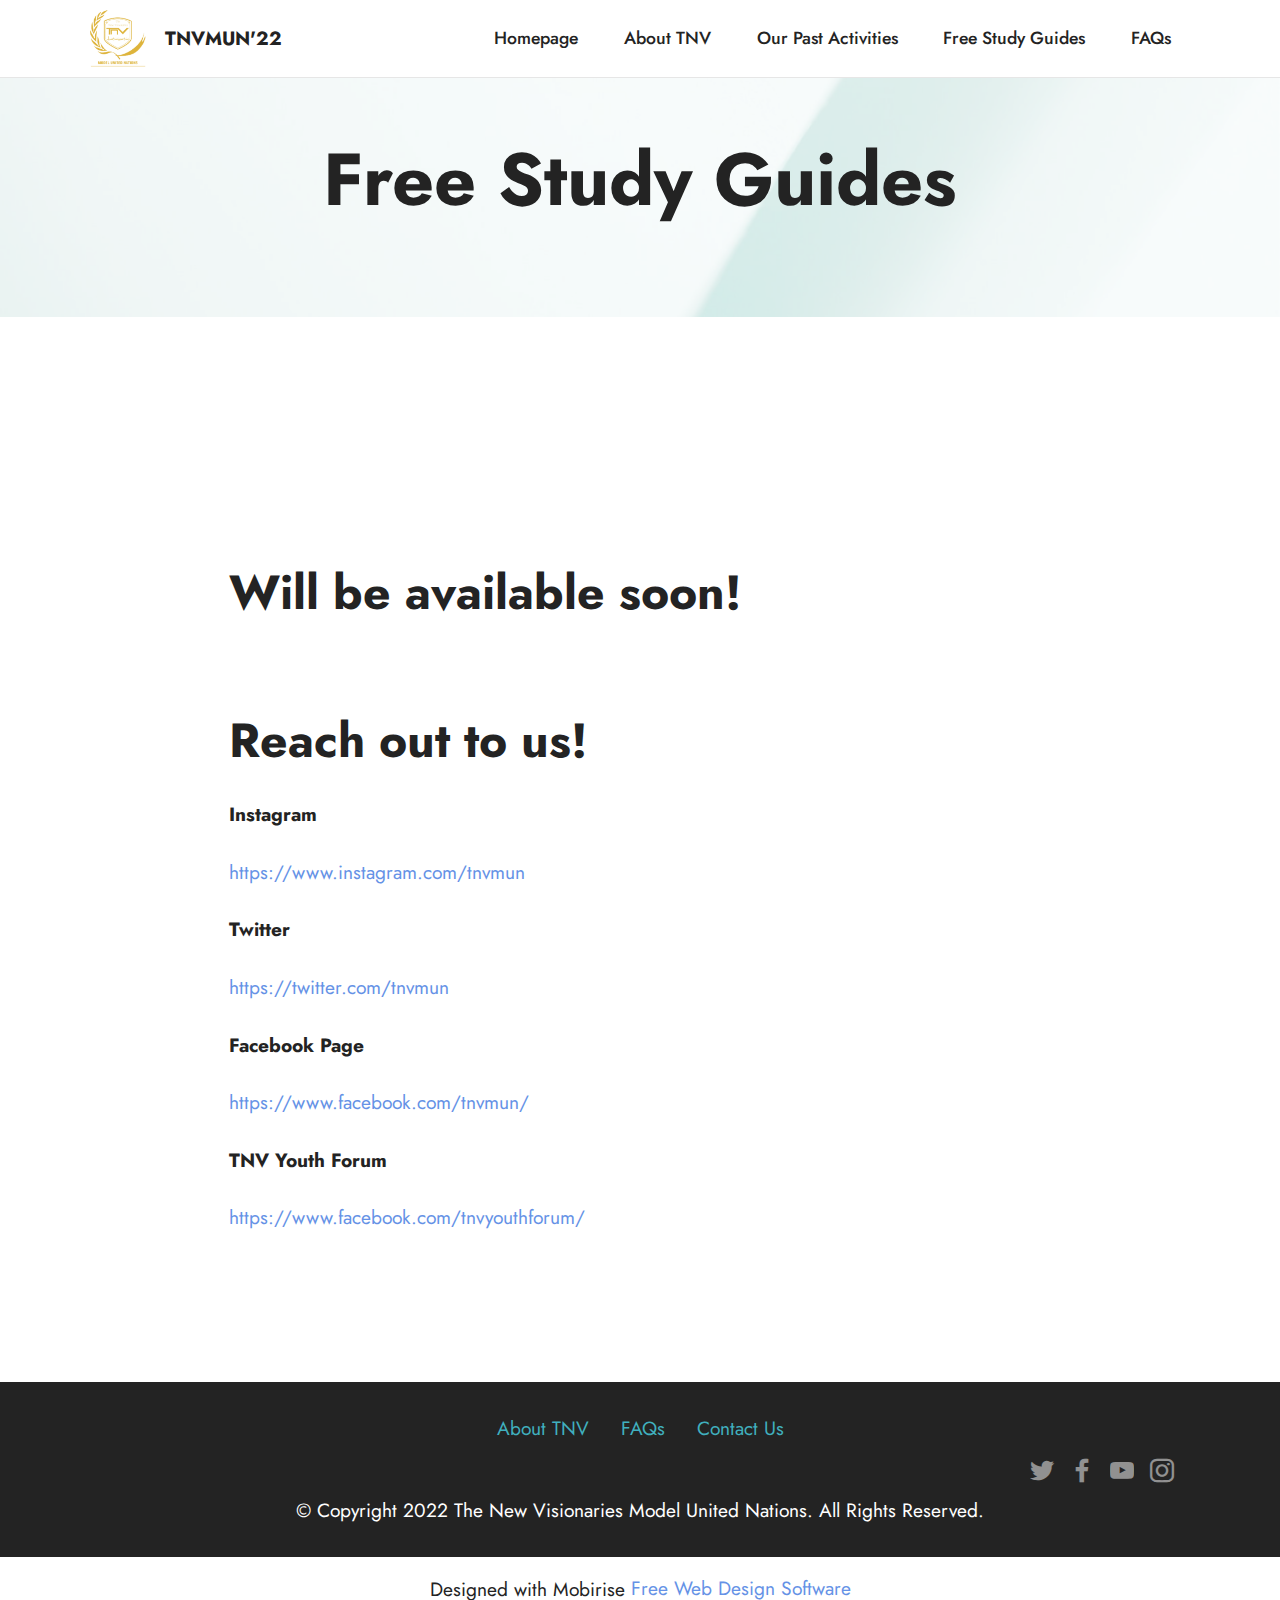
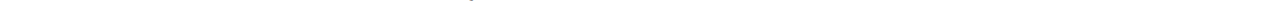
<file: studyguide.html>
<!DOCTYPE html>
<html  >
<head>
  <!-- Site made with Mobirise Website Builder v5.6.13, https://mobirise.com -->
  <meta charset="UTF-8">
  <meta http-equiv="X-UA-Compatible" content="IE=edge">
  <meta name="generator" content="Mobirise v5.6.13, mobirise.com">
  <meta name="twitter:card" content="summary_large_image"/>
  <meta name="twitter:image:src" content="">
  <meta property="og:image" content="">
  <meta name="twitter:title" content="About TNV">
  <meta name="viewport" content="width=device-width, initial-scale=1, minimum-scale=1">
  <link rel="shortcut icon" href="assets/images/mun-logo-121x111.png" type="image/x-icon">
  <meta name="description" content="">
  
  
  <title>Free Study Guides</title>
  <link rel="stylesheet" href="assets/bootstrap/css/bootstrap.min.css">
  <link rel="stylesheet" href="assets/bootstrap/css/bootstrap-grid.min.css">
  <link rel="stylesheet" href="assets/bootstrap/css/bootstrap-reboot.min.css">
  <link rel="stylesheet" href="assets/parallax/jarallax.css">
  <link rel="stylesheet" href="assets/dropdown/css/style.css">
  <link rel="stylesheet" href="assets/socicon/css/styles.css">
  <link rel="stylesheet" href="assets/theme/css/style.css">
  <link rel="preload" href="https://fonts.googleapis.com/css?family=Jost:100,200,300,400,500,600,700,800,900,100i,200i,300i,400i,500i,600i,700i,800i,900i&display=swap" as="style" onload="this.onload=null;this.rel='stylesheet'">
  <noscript><link rel="stylesheet" href="https://fonts.googleapis.com/css?family=Jost:100,200,300,400,500,600,700,800,900,100i,200i,300i,400i,500i,600i,700i,800i,900i&display=swap"></noscript>
  <link rel="preload" as="style" href="assets/mobirise/css/mbr-additional.css"><link rel="stylesheet" href="assets/mobirise/css/mbr-additional.css" type="text/css">
  
  
  
  
</head>
<body>
  
  <section data-bs-version="5.1" class="menu cid-thbjAm8w7J" once="menu" id="menu1-15">
    
    <nav class="navbar navbar-dropdown navbar-fixed-top navbar-expand-lg">
        <div class="container">
            <div class="navbar-brand">
                <span class="navbar-logo">
                    <a href="https://tnvmun.com">
                        <img src="assets/images/mun-logo-121x111.png" alt="The New Visionaries Model United Nations" style="height: 3.8rem;">
                    </a>
                </span>
                <span class="navbar-caption-wrap"><a class="navbar-caption text-black text-primary display-7" href="https://tnvmun.com/">TNVMUN'22</a></span>
            </div>
            <button class="navbar-toggler" type="button" data-toggle="collapse" data-bs-toggle="collapse" data-target="#navbarSupportedContent" data-bs-target="#navbarSupportedContent" aria-controls="navbarNavAltMarkup" aria-expanded="false" aria-label="Toggle navigation">
                <div class="hamburger">
                    <span></span>
                    <span></span>
                    <span></span>
                    <span></span>
                </div>
            </button>
            <div class="collapse navbar-collapse" id="navbarSupportedContent">
                <ul class="navbar-nav nav-dropdown nav-right" data-app-modern-menu="true"><li class="nav-item"><a class="nav-link link text-black text-primary display-4" href="https://tnvmun.com/">Homepage</a></li><li class="nav-item"><a class="nav-link link text-black text-primary display-4" href="https://tnvmun.com/abouttnv.html">About TNV</a></li><li class="nav-item"><a class="nav-link link text-black text-primary display-4" href="https://tnvmun.com/past.html">Our Past Activities</a></li><li class="nav-item"><a class="nav-link link text-black text-primary display-4" href="https://tnvmun.com/studyguide.html">Free Study Guides</a></li>
                    <li class="nav-item"><a class="nav-link link text-black text-primary display-4" href="https://tnvmun.com/faqs.html">FAQs</a></li></ul>
                
                
            </div>
        </div>
    </nav>

</section>

<section data-bs-version="5.1" class="header1 cid-thbjAg05gQ mbr-parallax-background" id="header1-11">

    

    <div class="mbr-overlay" style="opacity: 0.8; background-color: rgb(255, 255, 255);"></div>

    <div class="align-center container">
        <div class="row justify-content-center">
            <div class="col-12 col-lg-8">
                <h1 class="mbr-section-title mbr-fonts-style mb-3 display-1"><strong>Free Study Guides</strong></h1>
                
                <p class="mbr-text mbr-fonts-style display-7"></p>
                
            </div>
        </div>
    </div>
</section>

<section data-bs-version="5.1" class="image3 cid-thbl02cwhE" id="image3-17">
    

    

    <div class="container">
        <div class="row justify-content-center">
            <div class="col-12 col-lg-9">
            </div>
        </div>
    </div>
</section>

<section data-bs-version="5.1" class="content1 cid-thbjAhv4LL" id="content1-12">
    
    <div class="container">
        <div class="row justify-content-center">
            <div class="title col-12 col-md-9">
                <h3 class="mbr-section-title mbr-fonts-style align-center mb-4 display-2"><strong><br></strong><br><strong>Will be available soon!</strong></h3>
               
            </div>
        </div>
    </div>
</section>

<section data-bs-version="5.1" class="content1 cid-thbjAkZFYz" id="content1-14">
    
    <div class="container">
        <div class="row justify-content-center">
            <div class="title col-12 col-md-9">
                <h3 class="mbr-section-title mbr-fonts-style align-center mb-4 display-2"><strong>Reach out to us!</strong></h3>
                <h4 class="mbr-section-subtitle align-center mbr-fonts-style mb-4 display-7"><strong>Instagram</strong><div><br></div><div><a href="https://www.instagram.com/tnvmun" class="text-primary">https://www.instagram.com/tnvmun</a><br></div><br><div><strong>Twitter</strong><div><br></div><div><a href="https://twitter.com/tnvmun" class="text-primary">https://twitter.com/tnvmun</a></div><div><br></div><div><strong>Facebook Page</strong></div><div><br></div><div><a href="https://www.facebook.com/tnvmun/" class="text-primary">https://www.facebook.com/tnvmun/</a></div><div><br></div><div><strong>TNV Youth Forum</strong></div><div><br></div><div><a href="https://www.facebook.com/tnvyouthforum/" class="text-primary">https://www.facebook.com/tnvyouthforum/</a></div><div><br></div><div>
<br><div><br></div></div></div></h4>
                
            </div>
        </div>
    </div>
</section>

<section data-bs-version="5.1" class="footer3 cid-thbjAqqQhb" once="footers" id="footer3-16">

    

    

    <div class="container">
        <div class="media-container-row align-center mbr-white">
            <div class="row row-links">
                <ul class="foot-menu">
                    
                    
                    
                    
                    
                <li class="foot-menu-item mbr-fonts-style display-7"><a href="https://tnvmun.com/abouttnv.html" class="text-success">About TNV</a></li><li class="foot-menu-item mbr-fonts-style display-7"><a href="https://tnvmun.com/faqs.html" class="text-success">FAQs</a></li><li class="foot-menu-item mbr-fonts-style display-7"><a href="https://wa.me/923116261197?text=Hi" class="text-success">Contact Us</a></li></ul>
            </div>
            <div class="row social-row">
                <div class="social-list align-right pb-2">
                    
                    
                    
                    
                    
                    
                <div class="soc-item">
                        <a href="https://twitter.com/tnvmun" target="_blank">
                            <span class="socicon-twitter socicon mbr-iconfont mbr-iconfont-social"></span>
                        </a>
                    </div><div class="soc-item">
                        <a href="https://www.facebook.com/tnvmun" target="_blank">
                            <span class="socicon-facebook socicon mbr-iconfont mbr-iconfont-social"></span>
                        </a>
                    </div><div class="soc-item">
                        <a href="https://youtube.com/channel/UC2emv9iMk_lQTvCPL7lGBqg" target="_blank">
                            <span class="socicon-youtube socicon mbr-iconfont mbr-iconfont-social"></span>
                        </a>
                    </div><div class="soc-item">
                        <a href="https://instagram.com/tnvmun" target="_blank">
                            <span class="mbr-iconfont mbr-iconfont-social socicon-instagram socicon"></span>
                        </a>
                    </div></div>
            </div>
            <div class="row row-copirayt">
                <p class="mbr-text mb-0 mbr-fonts-style mbr-white align-center display-7">
                    © Copyright 2022 The New Visionaries Model United Nations. All Rights Reserved.
                </p>
            </div>
        </div>
    </div>
</section><section class="display-7" style="padding: 0;align-items: center;justify-content: center;flex-wrap: wrap;    align-content: center;display: flex;position: relative;height: 4rem;"><a href="https://mobiri.se/2869365" style="flex: 1 1;height: 4rem;position: absolute;width: 100%;z-index: 1;"><img alt="" style="height: 4rem;" src="[data-uri]"></a><p style="margin: 0;text-align: center;" class="display-7">Designed with Mobirise &#8204;</p><a style="z-index:1" href="https://mobirise.com/website-design-software.html">Free Web Design Software</a></section><script src="assets/bootstrap/js/bootstrap.bundle.min.js"></script>  <script src="assets/parallax/jarallax.js"></script>  <script src="assets/smoothscroll/smooth-scroll.js"></script>  <script src="assets/ytplayer/index.js"></script>  <script src="assets/dropdown/js/navbar-dropdown.js"></script>  <script src="assets/theme/js/script.js"></script>  
  
  
</body>
</html>
</file>
<file: assets/parallax/jarallax.css>
.jarallax {
    position: relative;
    z-index: 0;
}
.jarallax > .jarallax-img {
    position: absolute;
    object-fit: cover;
    /* support for plugin https://github.com/bfred-it/object-fit-images */
    font-family: 'object-fit: cover;';
    top: 0;
    left: 0;
    width: 100%;
    height: 100%;
    z-index: -1;
}
</file>
<file: assets/dropdown/css/style.css>
.navbar-dropdown {
  left: 0;
  padding: 0;
  position: absolute;
  right: 0;
  top: 0;
  transition: all 0.45s ease;
  z-index: 1030;
  background: #282828; }
  .navbar-dropdown .navbar-logo {
    margin-right: 0.8rem;
    transition: margin 0.3s ease-in-out;
    vertical-align: middle; }
    .navbar-dropdown .navbar-logo img {
      height: 3.125rem;
      transition: all 0.3s ease-in-out; }
    .navbar-dropdown .navbar-logo.mbr-iconfont {
      font-size: 3.125rem;
      line-height: 3.125rem; }
  .navbar-dropdown .navbar-caption {
    font-weight: 700;
    white-space: normal;
    vertical-align: -4px;
    line-height: 3.125rem !important; }
    .navbar-dropdown .navbar-caption, .navbar-dropdown .navbar-caption:hover {
      color: inherit;
      text-decoration: none; }
  .navbar-dropdown .mbr-iconfont + .navbar-caption {
    vertical-align: -1px; }
  .navbar-dropdown.navbar-fixed-top {
    position: fixed; }
  .navbar-dropdown .navbar-brand span {
    vertical-align: -4px; }
  .navbar-dropdown.bg-color.transparent {
    background: none; }
  .navbar-dropdown.navbar-short .navbar-brand {
    padding: 0.625rem 0; }
    .navbar-dropdown.navbar-short .navbar-brand span {
      vertical-align: -1px; }
  .navbar-dropdown.navbar-short .navbar-caption {
    line-height: 2.375rem !important;
    vertical-align: -2px; }
  .navbar-dropdown.navbar-short .navbar-logo {
    margin-right: 0.5rem; }
    .navbar-dropdown.navbar-short .navbar-logo img {
      height: 2.375rem; }
    .navbar-dropdown.navbar-short .navbar-logo.mbr-iconfont {
      font-size: 2.375rem;
      line-height: 2.375rem; }
  .navbar-dropdown.navbar-short .mbr-table-cell {
    height: 3.625rem; }
  .navbar-dropdown .navbar-close {
    left: 0.6875rem;
    position: fixed;
    top: 0.75rem;
    z-index: 1000; }
  .navbar-dropdown .hamburger-icon {
    content: "";
    display: inline-block;
    vertical-align: middle;
    width: 16px;
    -webkit-box-shadow: 0 -6px 0 1px #282828,0 0 0 1px #282828,0 6px 0 1px #282828;
    -moz-box-shadow: 0 -6px 0 1px #282828,0 0 0 1px #282828,0 6px 0 1px #282828;
    box-shadow: 0 -6px 0 1px #282828,0 0 0 1px #282828,0 6px 0 1px #282828; }

.dropdown-menu .dropdown-toggle[data-toggle="dropdown-submenu"]::after {
  border-bottom: 0.35em solid transparent;
  border-left: 0.35em solid;
  border-right: 0;
  border-top: 0.35em solid transparent;
  margin-left: 0.3rem; }

.dropdown-menu .dropdown-item:focus {
  outline: 0; }

.nav-dropdown {
  font-size: 0.75rem;
  font-weight: 500;
  height: auto !important; }
  .nav-dropdown .nav-btn {
    padding-left: 1rem; }
  .nav-dropdown .link {
    margin: .667em 1.667em;
    font-weight: 500;
    padding: 0;
    transition: color .2s ease-in-out; }
    .nav-dropdown .link.dropdown-toggle {
      margin-right: 2.583em; }
      .nav-dropdown .link.dropdown-toggle::after {
        margin-left: .25rem;
        border-top: 0.35em solid;
        border-right: 0.35em solid transparent;
        border-left: 0.35em solid transparent;
        border-bottom: 0; }
      .nav-dropdown .link.dropdown-toggle[aria-expanded="true"] {
        margin: 0;
        padding: 0.667em 3.263em  0.667em 1.667em; }
  .nav-dropdown .link::after,
  .nav-dropdown .dropdown-item::after {
    color: inherit; }
  .nav-dropdown .btn {
    font-size: 0.75rem;
    font-weight: 700;
    letter-spacing: 0;
    margin-bottom: 0;
    padding-left: 1.25rem;
    padding-right: 1.25rem; }
  .nav-dropdown .dropdown-menu {
    border-radius: 0;
    border: 0;
    left: 0;
    margin: 0;
    padding-bottom: 1.25rem;
    padding-top: 1.25rem;
    position: relative; }
  .nav-dropdown .dropdown-submenu {
    margin-left: 0.125rem;
    top: 0; }
  .nav-dropdown .dropdown-item {
    font-weight: 500;
    line-height: 2;
    padding: 0.3846em 4.615em 0.3846em 1.5385em;
    position: relative;
    transition: color .2s ease-in-out, background-color .2s ease-in-out; }
    .nav-dropdown .dropdown-item::after {
      margin-top: -0.3077em;
      position: absolute;
      right: 1.1538em;
      top: 50%; }
    .nav-dropdown .dropdown-item:focus, .nav-dropdown .dropdown-item:hover {
      background: none; }

@media (max-width: 767px) {
  .nav-dropdown.navbar-toggleable-sm {
    bottom: 0;
    display: none;
    left: 0;
    overflow-x: hidden;
    position: fixed;
    top: 0;
    transform: translateX(-100%);
    -ms-transform: translateX(-100%);
    -webkit-transform: translateX(-100%);
    width: 18.75rem;
    z-index: 999; } }
.nav-dropdown.navbar-toggleable-xl {
  bottom: 0;
  display: none;
  left: 0;
  overflow-x: hidden;
  position: fixed;
  top: 0;
  transform: translateX(-100%);
  -ms-transform: translateX(-100%);
  -webkit-transform: translateX(-100%);
  width: 18.75rem;
  z-index: 999; }

.nav-dropdown-sm {
  display: block !important;
  overflow-x: hidden;
  overflow: auto;
  padding-top: 3.875rem; }
  .nav-dropdown-sm::after {
    content: "";
    display: block;
    height: 3rem;
    width: 100%; }
  .nav-dropdown-sm.collapse.in ~ .navbar-close {
    display: block !important; }
  .nav-dropdown-sm.collapsing, .nav-dropdown-sm.collapse.in {
    transform: translateX(0);
    -ms-transform: translateX(0);
    -webkit-transform: translateX(0);
    transition: all 0.25s ease-out;
    -webkit-transition: all 0.25s ease-out;
    background: #282828; }
  .nav-dropdown-sm.collapsing[aria-expanded="false"] {
    transform: translateX(-100%);
    -ms-transform: translateX(-100%);
    -webkit-transform: translateX(-100%); }
  .nav-dropdown-sm .nav-item {
    display: block;
    margin-left: 0 !important;
    padding-left: 0; }
  .nav-dropdown-sm .link,
  .nav-dropdown-sm .dropdown-item {
    border-top: 1px dotted rgba(255, 255, 255, 0.1);
    font-size: 0.8125rem;
    line-height: 1.6;
    margin: 0 !important;
    padding: 0.875rem 2.4rem 0.875rem 1.5625rem !important;
    position: relative;
    white-space: normal; }
    .nav-dropdown-sm .link:focus, .nav-dropdown-sm .link:hover,
    .nav-dropdown-sm .dropdown-item:focus,
    .nav-dropdown-sm .dropdown-item:hover {
      background: rgba(0, 0, 0, 0.2) !important;
      color: #c0a375; }
  .nav-dropdown-sm .nav-btn {
    position: relative;
    padding: 1.5625rem 1.5625rem 0 1.5625rem; }
    .nav-dropdown-sm .nav-btn::before {
      border-top: 1px dotted rgba(255, 255, 255, 0.1);
      content: "";
      left: 0;
      position: absolute;
      top: 0;
      width: 100%; }
    .nav-dropdown-sm .nav-btn + .nav-btn {
      padding-top: 0.625rem; }
      .nav-dropdown-sm .nav-btn + .nav-btn::before {
        display: none; }
  .nav-dropdown-sm .btn {
    padding: 0.625rem 0; }
  .nav-dropdown-sm .dropdown-toggle[data-toggle="dropdown-submenu"]::after {
    margin-left: .25rem;
    border-top: 0.35em solid;
    border-right: 0.35em solid transparent;
    border-left: 0.35em solid transparent;
    border-bottom: 0; }
  .nav-dropdown-sm .dropdown-toggle[data-toggle="dropdown-submenu"][aria-expanded="true"]::after {
    border-top: 0;
    border-right: 0.35em solid transparent;
    border-left: 0.35em solid transparent;
    border-bottom: 0.35em solid; }
  .nav-dropdown-sm .dropdown-menu {
    margin: 0;
    padding: 0;
    position: relative;
    top: 0;
    left: 0;
    width: 100%;
    border: 0;
    float: none;
    border-radius: 0;
    background: none; }
  .nav-dropdown-sm .dropdown-submenu {
    left: 100%;
    margin-left: 0.125rem;
    margin-top: -1.25rem;
    top: 0; }

.navbar-toggleable-sm .nav-dropdown .dropdown-menu {
  position: absolute; }

.navbar-toggleable-sm .nav-dropdown .dropdown-submenu {
  left: 100%;
  margin-left: 0.125rem;
  margin-top: -1.25rem;
  top: 0; }

.navbar-toggleable-sm.opened .nav-dropdown .dropdown-menu {
  position: relative; }

.navbar-toggleable-sm.opened .nav-dropdown .dropdown-submenu {
  left: 0;
  margin-left: 00rem;
  margin-top: 0rem;
  top: 0; }

.is-builder .nav-dropdown.collapsing {
  transition: none !important; }
</file>
<file: assets/socicon/css/styles.css>
@charset "UTF-8";

@font-face {
  font-family: 'Socicon';
  src:  url('../fonts/socicon.eot');
  src:  url('../fonts/socicon.eot?#iefix') format('embedded-opentype'),
    url('../fonts/socicon.woff2') format('woff2'),
    url('../fonts/socicon.ttf') format('truetype'),
    url('../fonts/socicon.woff') format('woff'),
    url('../fonts/socicon.svg#socicon') format('svg');
  font-weight: normal;
  font-style: normal;
  font-display: swap;
}

[data-icon]:before {
  font-family: "socicon" !important;
  content: attr(data-icon);
  font-style: normal !important;
  font-weight: normal !important;
  font-variant: normal !important;
  text-transform: none !important;
  speak: none;
  line-height: 1;
  -webkit-font-smoothing: antialiased;
  -moz-osx-font-smoothing: grayscale;
}

[class^="socicon-"], [class*=" socicon-"] {
  /* use !important to prevent issues with browser extensions that change fonts */
  font-family: 'Socicon' !important;
  speak: none;
  font-style: normal;
  font-weight: normal;
  font-variant: normal;
  text-transform: none;
  line-height: 1;

  /* Better Font Rendering =========== */
  -webkit-font-smoothing: antialiased;
  -moz-osx-font-smoothing: grayscale;
}

.socicon-eitaa:before {
  content: "\e97c";
}
.socicon-soroush:before {
  content: "\e97d";
}
.socicon-bale:before {
  content: "\e97e";
}
.socicon-zazzle:before {
  content: "\e97b";
}
.socicon-society6:before {
  content: "\e97a";
}
.socicon-redbubble:before {
  content: "\e979";
}
.socicon-avvo:before {
  content: "\e978";
}
.socicon-stitcher:before {
  content: "\e977";
}
.socicon-googlehangouts:before {
  content: "\e974";
}
.socicon-dlive:before {
  content: "\e975";
}
.socicon-vsco:before {
  content: "\e976";
}
.socicon-flipboard:before {
  content: "\e973";
}
.socicon-ubuntu:before {
  content: "\e958";
}
.socicon-artstation:before {
  content: "\e959";
}
.socicon-invision:before {
  content: "\e95a";
}
.socicon-torial:before {
  content: "\e95b";
}
.socicon-collectorz:before {
  content: "\e95c";
}
.socicon-seenthis:before {
  content: "\e95d";
}
.socicon-googleplaymusic:before {
  content: "\e95e";
}
.socicon-debian:before {
  content: "\e95f";
}
.socicon-filmfreeway:before {
  content: "\e960";
}
.socicon-gnome:before {
  content: "\e961";
}
.socicon-itchio:before {
  content: "\e962";
}
.socicon-jamendo:before {
  content: "\e963";
}
.socicon-mix:before {
  content: "\e964";
}
.socicon-sharepoint:before {
  content: "\e965";
}
.socicon-tinder:before {
  content: "\e966";
}
.socicon-windguru:before {
  content: "\e967";
}
.socicon-cdbaby:before {
  content: "\e968";
}
.socicon-elementaryos:before {
  content: "\e969";
}
.socicon-stage32:before {
  content: "\e96a";
}
.socicon-tiktok:before {
  content: "\e96b";
}
.socicon-gitter:before {
  content: "\e96c";
}
.socicon-letterboxd:before {
  content: "\e96d";
}
.socicon-threema:before {
  content: "\e96e";
}
.socicon-splice:before {
  content: "\e96f";
}
.socicon-metapop:before {
  content: "\e970";
}
.socicon-naver:before {
  content: "\e971";
}
.socicon-remote:before {
  content: "\e972";
}
.socicon-internet:before {
  content: "\e957";
}
.socicon-moddb:before {
  content: "\e94b";
}
.socicon-indiedb:before {
  content: "\e94c";
}
.socicon-traxsource:before {
  content: "\e94d";
}
.socicon-gamefor:before {
  content: "\e94e";
}
.socicon-pixiv:before {
  content: "\e94f";
}
.socicon-myanimelist:before {
  content: "\e950";
}
.socicon-blackberry:before {
  content: "\e951";
}
.socicon-wickr:before {
  content: "\e952";
}
.socicon-spip:before {
  content: "\e953";
}
.socicon-napster:before {
  content: "\e954";
}
.socicon-beatport:before {
  content: "\e955";
}
.socicon-hackerone:before {
  content: "\e956";
}
.socicon-hackernews:before {
  content: "\e946";
}
.socicon-smashwords:before {
  content: "\e947";
}
.socicon-kobo:before {
  content: "\e948";
}
.socicon-bookbub:before {
  content: "\e949";
}
.socicon-mailru:before {
  content: "\e94a";
}
.socicon-gitlab:before {
  content: "\e945";
}
.socicon-instructables:before {
  content: "\e944";
}
.socicon-portfolio:before {
  content: "\e943";
}
.socicon-codered:before {
  content: "\e940";
}
.socicon-origin:before {
  content: "\e941";
}
.socicon-nextdoor:before {
  content: "\e942";
}
.socicon-udemy:before {
  content: "\e93f";
}
.socicon-livemaster:before {
  content: "\e93e";
}
.socicon-crunchbase:before {
  content: "\e93b";
}
.socicon-homefy:before {
  content: "\e93c";
}
.socicon-calendly:before {
  content: "\e93d";
}
.socicon-realtor:before {
  content: "\e90f";
}
.socicon-tidal:before {
  content: "\e910";
}
.socicon-qobuz:before {
  content: "\e911";
}
.socicon-natgeo:before {
  content: "\e912";
}
.socicon-mastodon:before {
  content: "\e913";
}
.socicon-unsplash:before {
  content: "\e914";
}
.socicon-homeadvisor:before {
  content: "\e915";
}
.socicon-angieslist:before {
  content: "\e916";
}
.socicon-codepen:before {
  content: "\e917";
}
.socicon-slack:before {
  content: "\e918";
}
.socicon-openaigym:before {
  content: "\e919";
}
.socicon-logmein:before {
  content: "\e91a";
}
.socicon-fiverr:before {
  content: "\e91b";
}
.socicon-gotomeeting:before {
  content: "\e91c";
}
.socicon-aliexpress:before {
  content: "\e91d";
}
.socicon-guru:before {
  content: "\e91e";
}
.socicon-appstore:before {
  content: "\e91f";
}
.socicon-homes:before {
  content: "\e920";
}
.socicon-zoom:before {
  content: "\e921";
}
.socicon-alibaba:before {
  content: "\e922";
}
.socicon-craigslist:before {
  content: "\e923";
}
.socicon-wix:before {
  content: "\e924";
}
.socicon-redfin:before {
  content: "\e925";
}
.socicon-googlecalendar:before {
  content: "\e926";
}
.socicon-shopify:before {
  content: "\e927";
}
.socicon-freelancer:before {
  content: "\e928";
}
.socicon-seedrs:before {
  content: "\e929";
}
.socicon-bing:before {
  content: "\e92a";
}
.socicon-doodle:before {
  content: "\e92b";
}
.socicon-bonanza:before {
  content: "\e92c";
}
.socicon-squarespace:before {
  content: "\e92d";
}
.socicon-toptal:before {
  content: "\e92e";
}
.socicon-gust:before {
  content: "\e92f";
}
.socicon-ask:before {
  content: "\e930";
}
.socicon-trulia:before {
  content: "\e931";
}
.socicon-loomly:before {
  content: "\e932";
}
.socicon-ghost:before {
  content: "\e933";
}
.socicon-upwork:before {
  content: "\e934";
}
.socicon-fundable:before {
  content: "\e935";
}
.socicon-booking:before {
  content: "\e936";
}
.socicon-googlemaps:before {
  content: "\e937";
}
.socicon-zillow:before {
  content: "\e938";
}
.socicon-niconico:before {
  content: "\e939";
}
.socicon-toneden:before {
  content: "\e93a";
}
.socicon-augment:before {
  content: "\e908";
}
.socicon-bitbucket:before {
  content: "\e909";
}
.socicon-fyuse:before {
  content: "\e90a";
}
.socicon-yt-gaming:before {
  content: "\e90b";
}
.socicon-sketchfab:before {
  content: "\e90c";
}
.socicon-mobcrush:before {
  content: "\e90d";
}
.socicon-microsoft:before {
  content: "\e90e";
}
.socicon-pandora:before {
  content: "\e907";
}
.socicon-messenger:before {
  content: "\e906";
}
.socicon-gamewisp:before {
  content: "\e905";
}
.socicon-bloglovin:before {
  content: "\e904";
}
.socicon-tunein:before {
  content: "\e903";
}
.socicon-gamejolt:before {
  content: "\e901";
}
.socicon-trello:before {
  content: "\e902";
}
.socicon-spreadshirt:before {
  content: "\e900";
}
.socicon-500px:before {
  content: "\e000";
}
.socicon-8tracks:before {
  content: "\e001";
}
.socicon-airbnb:before {
  content: "\e002";
}
.socicon-alliance:before {
  content: "\e003";
}
.socicon-amazon:before {
  content: "\e004";
}
.socicon-amplement:before {
  content: "\e005";
}
.socicon-android:before {
  content: "\e006";
}
.socicon-angellist:before {
  content: "\e007";
}
.socicon-apple:before {
  content: "\e008";
}
.socicon-appnet:before {
  content: "\e009";
}
.socicon-baidu:before {
  content: "\e00a";
}
.socicon-bandcamp:before {
  content: "\e00b";
}
.socicon-battlenet:before {
  content: "\e00c";
}
.socicon-mixer:before {
  content: "\e00d";
}
.socicon-bebee:before {
  content: "\e00e";
}
.socicon-bebo:before {
  content: "\e00f";
}
.socicon-behance:before {
  content: "\e010";
}
.socicon-blizzard:before {
  content: "\e011";
}
.socicon-blogger:before {
  content: "\e012";
}
.socicon-buffer:before {
  content: "\e013";
}
.socicon-chrome:before {
  content: "\e014";
}
.socicon-coderwall:before {
  content: "\e015";
}
.socicon-curse:before {
  content: "\e016";
}
.socicon-dailymotion:before {
  content: "\e017";
}
.socicon-deezer:before {
  content: "\e018";
}
.socicon-delicious:before {
  content: "\e019";
}
.socicon-deviantart:before {
  content: "\e01a";
}
.socicon-diablo:before {
  content: "\e01b";
}
.socicon-digg:before {
  content: "\e01c";
}
.socicon-discord:before {
  content: "\e01d";
}
.socicon-disqus:before {
  content: "\e01e";
}
.socicon-douban:before {
  content: "\e01f";
}
.socicon-draugiem:before {
  content: "\e020";
}
.socicon-dribbble:before {
  content: "\e021";
}
.socicon-drupal:before {
  content: "\e022";
}
.socicon-ebay:before {
  content: "\e023";
}
.socicon-ello:before {
  content: "\e024";
}
.socicon-endomodo:before {
  content: "\e025";
}
.socicon-envato:before {
  content: "\e026";
}
.socicon-etsy:before {
  content: "\e027";
}
.socicon-facebook:before {
  content: "\e028";
}
.socicon-feedburner:before {
  content: "\e029";
}
.socicon-filmweb:before {
  content: "\e02a";
}
.socicon-firefox:before {
  content: "\e02b";
}
.socicon-flattr:before {
  content: "\e02c";
}
.socicon-flickr:before {
  content: "\e02d";
}
.socicon-formulr:before {
  content: "\e02e";
}
.socicon-forrst:before {
  content: "\e02f";
}
.socicon-foursquare:before {
  content: "\e030";
}
.socicon-friendfeed:before {
  content: "\e031";
}
.socicon-github:before {
  content: "\e032";
}
.socicon-goodreads:before {
  content: "\e033";
}
.socicon-google:before {
  content: "\e034";
}
.socicon-googlescholar:before {
  content: "\e035";
}
.socicon-googlegroups:before {
  content: "\e036";
}
.socicon-googlephotos:before {
  content: "\e037";
}
.socicon-googleplus:before {
  content: "\e038";
}
.socicon-grooveshark:before {
  content: "\e039";
}
.socicon-hackerrank:before {
  content: "\e03a";
}
.socicon-hearthstone:before {
  content: "\e03b";
}
.socicon-hellocoton:before {
  content: "\e03c";
}
.socicon-heroes:before {
  content: "\e03d";
}
.socicon-smashcast:before {
  content: "\e03e";
}
.socicon-horde:before {
  content: "\e03f";
}
.socicon-houzz:before {
  content: "\e040";
}
.socicon-icq:before {
  content: "\e041";
}
.socicon-identica:before {
  content: "\e042";
}
.socicon-imdb:before {
  content: "\e043";
}
.socicon-instagram:before {
  content: "\e044";
}
.socicon-issuu:before {
  content: "\e045";
}
.socicon-istock:before {
  content: "\e046";
}
.socicon-itunes:before {
  content: "\e047";
}
.socicon-keybase:before {
  content: "\e048";
}
.socicon-lanyrd:before {
  content: "\e049";
}
.socicon-lastfm:before {
  content: "\e04a";
}
.socicon-line:before {
  content: "\e04b";
}
.socicon-linkedin:before {
  content: "\e04c";
}
.socicon-livejournal:before {
  content: "\e04d";
}
.socicon-lyft:before {
  content: "\e04e";
}
.socicon-macos:before {
  content: "\e04f";
}
.socicon-mail:before {
  content: "\e050";
}
.socicon-medium:before {
  content: "\e051";
}
.socicon-meetup:before {
  content: "\e052";
}
.socicon-mixcloud:before {
  content: "\e053";
}
.socicon-modelmayhem:before {
  content: "\e054";
}
.socicon-mumble:before {
  content: "\e055";
}
.socicon-myspace:before {
  content: "\e056";
}
.socicon-newsvine:before {
  content: "\e057";
}
.socicon-nintendo:before {
  content: "\e058";
}
.socicon-npm:before {
  content: "\e059";
}
.socicon-odnoklassniki:before {
  content: "\e05a";
}
.socicon-openid:before {
  content: "\e05b";
}
.socicon-opera:before {
  content: "\e05c";
}
.socicon-outlook:before {
  content: "\e05d";
}
.socicon-overwatch:before {
  content: "\e05e";
}
.socicon-patreon:before {
  content: "\e05f";
}
.socicon-paypal:before {
  content: "\e060";
}
.socicon-periscope:before {
  content: "\e061";
}
.socicon-persona:before {
  content: "\e062";
}
.socicon-pinterest:before {
  content: "\e063";
}
.socicon-play:before {
  content: "\e064";
}
.socicon-player:before {
  content: "\e065";
}
.socicon-playstation:before {
  content: "\e066";
}
.socicon-pocket:before {
  content: "\e067";
}
.socicon-qq:before {
  content: "\e068";
}
.socicon-quora:before {
  content: "\e069";
}
.socicon-raidcall:before {
  content: "\e06a";
}
.socicon-ravelry:before {
  content: "\e06b";
}
.socicon-reddit:before {
  content: "\e06c";
}
.socicon-renren:before {
  content: "\e06d";
}
.socicon-researchgate:before {
  content: "\e06e";
}
.socicon-residentadvisor:before {
  content: "\e06f";
}
.socicon-reverbnation:before {
  content: "\e070";
}
.socicon-rss:before {
  content: "\e071";
}
.socicon-sharethis:before {
  content: "\e072";
}
.socicon-skype:before {
  content: "\e073";
}
.socicon-slideshare:before {
  content: "\e074";
}
.socicon-smugmug:before {
  content: "\e075";
}
.socicon-snapchat:before {
  content: "\e076";
}
.socicon-songkick:before {
  content: "\e077";
}
.socicon-soundcloud:before {
  content: "\e078";
}
.socicon-spotify:before {
  content: "\e079";
}
.socicon-stackexchange:before {
  content: "\e07a";
}
.socicon-stackoverflow:before {
  content: "\e07b";
}
.socicon-starcraft:before {
  content: "\e07c";
}
.socicon-stayfriends:before {
  content: "\e07d";
}
.socicon-steam:before {
  content: "\e07e";
}
.socicon-storehouse:before {
  content: "\e07f";
}
.socicon-strava:before {
  content: "\e080";
}
.socicon-streamjar:before {
  content: "\e081";
}
.socicon-stumbleupon:before {
  content: "\e082";
}
.socicon-swarm:before {
  content: "\e083";
}
.socicon-teamspeak:before {
  content: "\e084";
}
.socicon-teamviewer:before {
  content: "\e085";
}
.socicon-technorati:before {
  content: "\e086";
}
.socicon-telegram:before {
  content: "\e087";
}
.socicon-tripadvisor:before {
  content: "\e088";
}
.socicon-tripit:before {
  content: "\e089";
}
.socicon-triplej:before {
  content: "\e08a";
}
.socicon-tumblr:before {
  content: "\e08b";
}
.socicon-twitch:before {
  content: "\e08c";
}
.socicon-twitter:before {
  content: "\e08d";
}
.socicon-uber:before {
  content: "\e08e";
}
.socicon-ventrilo:before {
  content: "\e08f";
}
.socicon-viadeo:before {
  content: "\e090";
}
.socicon-viber:before {
  content: "\e091";
}
.socicon-viewbug:before {
  content: "\e092";
}
.socicon-vimeo:before {
  content: "\e093";
}
.socicon-vine:before {
  content: "\e094";
}
.socicon-vkontakte:before {
  content: "\e095";
}
.socicon-warcraft:before {
  content: "\e096";
}
.socicon-wechat:before {
  content: "\e097";
}
.socicon-weibo:before {
  content: "\e098";
}
.socicon-whatsapp:before {
  content: "\e099";
}
.socicon-wikipedia:before {
  content: "\e09a";
}
.socicon-windows:before {
  content: "\e09b";
}
.socicon-wordpress:before {
  content: "\e09c";
}
.socicon-wykop:before {
  content: "\e09d";
}
.socicon-xbox:before {
  content: "\e09e";
}
.socicon-xing:before {
  content: "\e09f";
}
.socicon-yahoo:before {
  content: "\e0a0";
}
.socicon-yammer:before {
  content: "\e0a1";
}
.socicon-yandex:before {
  content: "\e0a2";
}
.socicon-yelp:before {
  content: "\e0a3";
}
.socicon-younow:before {
  content: "\e0a4";
}
.socicon-youtube:before {
  content: "\e0a5";
}
.socicon-zapier:before {
  content: "\e0a6";
}
.socicon-zerply:before {
  content: "\e0a7";
}
.socicon-zomato:before {
  content: "\e0a8";
}
.socicon-zynga:before {
  content: "\e0a9";
}
</file>
<file: assets/theme/css/style.css>
@charset "UTF-8";
section {
  background-color: #ffffff;
}

body {
  font-style: normal;
  line-height: 1.5;
  font-weight: 400;
  color: #232323;
  position: relative;
}

button {
  background-color: transparent;
  border-color: transparent;
}

section,
.container,
.container-fluid {
  position: relative;
  word-wrap: break-word;
}

a.mbr-iconfont:hover {
  text-decoration: none;
}

.article .lead p,
.article .lead ul,
.article .lead ol,
.article .lead pre,
.article .lead blockquote {
  margin-bottom: 0;
}

a {
  font-style: normal;
  font-weight: 400;
  cursor: pointer;
}
a, a:hover {
  text-decoration: none;
}

.mbr-section-title {
  font-style: normal;
  line-height: 1.3;
}

.mbr-section-subtitle {
  line-height: 1.3;
}

.mbr-text {
  font-style: normal;
  line-height: 1.7;
}

h1,
h2,
h3,
h4,
h5,
h6,
.display-1,
.display-2,
.display-4,
.display-5,
.display-7,
span,
p,
a {
  line-height: 1;
  word-break: break-word;
  word-wrap: break-word;
  font-weight: 400;
}

b,
strong {
  font-weight: bold;
}

input:-webkit-autofill, input:-webkit-autofill:hover, input:-webkit-autofill:focus, input:-webkit-autofill:active {
  transition-delay: 9999s;
  -webkit-transition-property: background-color, color;
  transition-property: background-color, color;
}

textarea[type=hidden] {
  display: none;
}

section {
  background-position: 50% 50%;
  background-repeat: no-repeat;
  background-size: cover;
}
section .mbr-background-video,
section .mbr-background-video-preview {
  position: absolute;
  bottom: 0;
  left: 0;
  right: 0;
  top: 0;
}

.hidden {
  visibility: hidden;
}

.mbr-z-index20 {
  z-index: 20;
}

/*! Base colors */
.mbr-white {
  color: #ffffff;
}

.mbr-black {
  color: #111111;
}

.mbr-bg-white {
  background-color: #ffffff;
}

.mbr-bg-black {
  background-color: #000000;
}

/*! Text-aligns */
.align-left {
  text-align: left;
}

.align-center {
  text-align: center;
}

.align-right {
  text-align: right;
}

/*! Font-weight  */
.mbr-light {
  font-weight: 300;
}

.mbr-regular {
  font-weight: 400;
}

.mbr-semibold {
  font-weight: 500;
}

.mbr-bold {
  font-weight: 700;
}

/*! Media  */
.media-content {
  flex-basis: 100%;
}

.media-container-row {
  display: flex;
  flex-direction: row;
  flex-wrap: wrap;
  justify-content: center;
  align-content: center;
  align-items: start;
}
.media-container-row .media-size-item {
  width: 400px;
}

.media-container-column {
  display: flex;
  flex-direction: column;
  flex-wrap: wrap;
  justify-content: center;
  align-content: center;
  align-items: stretch;
}
.media-container-column > * {
  width: 100%;
}

@media (min-width: 992px) {
  .media-container-row {
    flex-wrap: nowrap;
  }
}
figure {
  margin-bottom: 0;
  overflow: hidden;
}

figure[mbr-media-size] {
  transition: width 0.1s;
}

img,
iframe {
  display: block;
  width: 100%;
}

.card {
  background-color: transparent;
  border: none;
}

.card-box {
  width: 100%;
}

.card-img {
  text-align: center;
  flex-shrink: 0;
  -webkit-flex-shrink: 0;
}

.media {
  max-width: 100%;
  margin: 0 auto;
}

.mbr-figure {
  align-self: center;
}

.media-container > div {
  max-width: 100%;
}

.mbr-figure img,
.card-img img {
  width: 100%;
}

@media (max-width: 991px) {
  .media-size-item {
    width: auto !important;
  }

  .media {
    width: auto;
  }

  .mbr-figure {
    width: 100% !important;
  }
}
/*! Buttons */
.mbr-section-btn {
  margin-left: -0.6rem;
  margin-right: -0.6rem;
  font-size: 0;
}

.btn {
  font-weight: 600;
  border-width: 1px;
  font-style: normal;
  margin: 0.6rem 0.6rem;
  white-space: normal;
  transition: all 0.2s ease-in-out;
  display: inline-flex;
  align-items: center;
  justify-content: center;
  word-break: break-word;
}

.btn-sm {
  font-weight: 600;
  letter-spacing: 0px;
  transition: all 0.3s ease-in-out;
}

.btn-md {
  font-weight: 600;
  letter-spacing: 0px;
  transition: all 0.3s ease-in-out;
}

.btn-lg {
  font-weight: 600;
  letter-spacing: 0px;
  transition: all 0.3s ease-in-out;
}

.btn-form {
  margin: 0;
}
.btn-form:hover {
  cursor: pointer;
}

nav .mbr-section-btn {
  margin-left: 0rem;
  margin-right: 0rem;
}

/*! Btn icon margin */
.btn .mbr-iconfont,
.btn.btn-sm .mbr-iconfont {
  order: 1;
  cursor: pointer;
  margin-left: 0.5rem;
  vertical-align: sub;
}

.btn.btn-md .mbr-iconfont,
.btn.btn-md .mbr-iconfont {
  margin-left: 0.8rem;
}

.mbr-regular {
  font-weight: 400;
}

.mbr-semibold {
  font-weight: 500;
}

.mbr-bold {
  font-weight: 700;
}

[type=submit] {
  -webkit-appearance: none;
}

/*! Full-screen */
.mbr-fullscreen .mbr-overlay {
  min-height: 100vh;
}

.mbr-fullscreen {
  display: flex;
  display: -moz-flex;
  display: -ms-flex;
  display: -o-flex;
  align-items: center;
  min-height: 100vh;
  padding-top: 3rem;
  padding-bottom: 3rem;
}

/*! Map */
.map {
  height: 25rem;
  position: relative;
}
.map iframe {
  width: 100%;
  height: 100%;
}

/*! Scroll to top arrow */
.mbr-arrow-up {
  bottom: 25px;
  right: 90px;
  position: fixed;
  text-align: right;
  z-index: 5000;
  color: #ffffff;
  font-size: 22px;
}

.mbr-arrow-up a {
  background: rgba(0, 0, 0, 0.2);
  border-radius: 50%;
  color: #fff;
  display: inline-block;
  height: 60px;
  width: 60px;
  border: 2px solid #fff;
  outline-style: none !important;
  position: relative;
  text-decoration: none;
  transition: all 0.3s ease-in-out;
  cursor: pointer;
  text-align: center;
}
.mbr-arrow-up a:hover {
  background-color: rgba(0, 0, 0, 0.4);
}
.mbr-arrow-up a i {
  line-height: 60px;
}

.mbr-arrow-up-icon {
  display: block;
  color: #fff;
}

.mbr-arrow-up-icon::before {
  content: "›";
  display: inline-block;
  font-family: serif;
  font-size: 22px;
  line-height: 1;
  font-style: normal;
  position: relative;
  top: 6px;
  left: -4px;
  transform: rotate(-90deg);
}

/*! Arrow Down */
.mbr-arrow {
  position: absolute;
  bottom: 45px;
  left: 50%;
  width: 60px;
  height: 60px;
  cursor: pointer;
  background-color: rgba(80, 80, 80, 0.5);
  border-radius: 50%;
  transform: translateX(-50%);
}
@media (max-width: 767px) {
  .mbr-arrow {
    display: none;
  }
}
.mbr-arrow > a {
  display: inline-block;
  text-decoration: none;
  outline-style: none;
  -webkit-animation: arrowdown 1.7s ease-in-out infinite;
          animation: arrowdown 1.7s ease-in-out infinite;
  color: #ffffff;
}
.mbr-arrow > a > i {
  position: absolute;
  top: -2px;
  left: 15px;
  font-size: 2rem;
}

#scrollToTop a i::before {
  content: "";
  position: absolute;
  display: block;
  border-bottom: 2.5px solid #fff;
  border-left: 2.5px solid #fff;
  width: 27.8%;
  height: 27.8%;
  left: 50%;
  top: 51%;
  transform: translateY(-30%) translateX(-50%) rotate(135deg);
}

@keyframes arrowdown {
  0% {
    transform: translateY(0px);
  }
  50% {
    transform: translateY(-5px);
  }
  100% {
    transform: translateY(0px);
  }
}
@-webkit-keyframes arrowdown {
  0% {
    transform: translateY(0px);
  }
  50% {
    transform: translateY(-5px);
  }
  100% {
    transform: translateY(0px);
  }
}
@media (max-width: 500px) {
  .mbr-arrow-up {
    left: 0;
    right: 0;
    text-align: center;
  }
}
/*Gradients animation*/
@keyframes gradient-animation {
  from {
    background-position: 0% 100%;
    -webkit-animation-timing-function: ease-in-out;
            animation-timing-function: ease-in-out;
  }
  to {
    background-position: 100% 0%;
    -webkit-animation-timing-function: ease-in-out;
            animation-timing-function: ease-in-out;
  }
}
@-webkit-keyframes gradient-animation {
  from {
    background-position: 0% 100%;
    -webkit-animation-timing-function: ease-in-out;
            animation-timing-function: ease-in-out;
  }
  to {
    background-position: 100% 0%;
    -webkit-animation-timing-function: ease-in-out;
            animation-timing-function: ease-in-out;
  }
}
.bg-gradient {
  background-size: 200% 200%;
  animation: gradient-animation 5s infinite alternate;
  -webkit-animation: gradient-animation 5s infinite alternate;
}

.menu .navbar-brand {
  display: -webkit-flex;
}
.menu .navbar-brand span {
  display: flex;
  display: -webkit-flex;
}
.menu .navbar-brand .navbar-caption-wrap {
  display: -webkit-flex;
}
.menu .navbar-brand .navbar-logo img {
  display: -webkit-flex;
  width: auto;
}
@media (min-width: 768px) and (max-width: 991px) {
  .menu .navbar-toggleable-sm .navbar-nav {
    display: -ms-flexbox;
  }
}
@media (max-width: 991px) {
  .menu .navbar-collapse {
    max-height: 93.5vh;
  }
  .menu .navbar-collapse.show {
    overflow: auto;
  }
}
@media (min-width: 992px) {
  .menu .navbar-nav.nav-dropdown {
    display: -webkit-flex;
  }
  .menu .navbar-toggleable-sm .navbar-collapse {
    display: -webkit-flex !important;
  }
  .menu .collapsed .navbar-collapse {
    max-height: 93.5vh;
  }
  .menu .collapsed .navbar-collapse.show {
    overflow: auto;
  }
}
@media (max-width: 767px) {
  .menu .navbar-collapse {
    max-height: 80vh;
  }
}

.nav-link .mbr-iconfont {
  margin-right: 0.5rem;
}

.navbar {
  display: -webkit-flex;
  -webkit-flex-wrap: wrap;
  -webkit-align-items: center;
  -webkit-justify-content: space-between;
}

.navbar-collapse {
  -webkit-flex-basis: 100%;
  -webkit-flex-grow: 1;
  -webkit-align-items: center;
}

.nav-dropdown .link {
  padding: 0.667em 1.667em !important;
  margin: 0 !important;
}

.nav {
  display: -webkit-flex;
  -webkit-flex-wrap: wrap;
}

.row {
  display: -webkit-flex;
  -webkit-flex-wrap: wrap;
}

.justify-content-center {
  -webkit-justify-content: center;
}

.form-inline {
  display: -webkit-flex;
}

.card-wrapper {
  -webkit-flex: 1;
}

.carousel-control {
  z-index: 10;
  display: -webkit-flex;
}

.carousel-controls {
  display: -webkit-flex;
}

.media {
  display: -webkit-flex;
}

.form-group:focus {
  outline: none;
}

.jq-selectbox__select {
  padding: 7px 0;
  position: relative;
}

.jq-selectbox__dropdown {
  overflow: hidden;
  border-radius: 10px;
  position: absolute;
  top: 100%;
  left: 0 !important;
  width: 100% !important;
}

.jq-selectbox__trigger-arrow {
  right: 0;
  transform: translateY(-50%);
}

.jq-selectbox li {
  padding: 1.07em 0.5em;
}

input[type=range] {
  padding-left: 0 !important;
  padding-right: 0 !important;
}

.modal-dialog,
.modal-content {
  height: 100%;
}

.modal-dialog .carousel-inner {
  height: calc(100vh - 1.75rem);
}
@media (max-width: 575px) {
  .modal-dialog .carousel-inner {
    height: calc(100vh - 1rem);
  }
}

.carousel-item {
  text-align: center;
}

.carousel-item img {
  margin: auto;
}

.navbar-toggler {
  align-self: flex-start;
  padding: 0.25rem 0.75rem;
  font-size: 1.25rem;
  line-height: 1;
  background: transparent;
  border: 1px solid transparent;
  border-radius: 0.25rem;
}

.navbar-toggler:focus,
.navbar-toggler:hover {
  text-decoration: none;
  box-shadow: none;
}

.navbar-toggler-icon {
  display: inline-block;
  width: 1.5em;
  height: 1.5em;
  vertical-align: middle;
  content: "";
  background: no-repeat center center;
  background-size: 100% 100%;
}

.navbar-toggler-left {
  position: absolute;
  left: 1rem;
}

.navbar-toggler-right {
  position: absolute;
  right: 1rem;
}

.card-img {
  width: auto;
}

.menu .navbar.collapsed:not(.beta-menu) {
  flex-direction: column;
}

.carousel-item.active,
.carousel-item-next,
.carousel-item-prev {
  display: flex;
}

.note-air-layout .dropup .dropdown-menu,
.note-air-layout .navbar-fixed-bottom .dropdown .dropdown-menu {
  bottom: initial !important;
}

html,
body {
  height: auto;
  min-height: 100vh;
}

.dropup .dropdown-toggle::after {
  display: none;
}

.form-asterisk {
  font-family: initial;
  position: absolute;
  top: -2px;
  font-weight: normal;
}

.form-control-label {
  position: relative;
  cursor: pointer;
  margin-bottom: 0.357em;
  padding: 0;
}

.alert {
  color: #ffffff;
  border-radius: 0;
  border: 0;
  font-size: 1.1rem;
  line-height: 1.5;
  margin-bottom: 1.875rem;
  padding: 1.25rem;
  position: relative;
  text-align: center;
}
.alert.alert-form::after {
  background-color: inherit;
  bottom: -7px;
  content: "";
  display: block;
  height: 14px;
  left: 50%;
  margin-left: -7px;
  position: absolute;
  transform: rotate(45deg);
  width: 14px;
}

.form-control {
  background-color: #ffffff;
  background-clip: border-box;
  color: #232323;
  line-height: 1rem !important;
  height: auto;
  padding: 0.6rem 1.2rem;
  transition: border-color 0.25s ease 0s;
  border: 1px solid transparent !important;
  border-radius: 4px;
  box-shadow: rgba(0, 0, 0, 0.07) 0px 1px 1px 0px, rgba(0, 0, 0, 0.07) 0px 1px 3px 0px, rgba(0, 0, 0, 0.03) 0px 0px 0px 1px;
}
.form-active .form-control:invalid {
  border-color: red;
}

form .row {
  margin-left: -0.6rem;
  margin-right: -0.6rem;
}
form .row [class*=col] {
  padding-left: 0.6rem;
  padding-right: 0.6rem;
}

form .mbr-section-btn {
  margin: 0;
  padding-left: 0.6rem;
  padding-right: 0.6rem;
}

form .btn {
  display: flex;
  padding: 0.6rem 1.2rem;
  margin: 0;
}

form .form-check-input {
  margin-top: 0.5;
}

textarea.form-control {
  line-height: 1.5rem !important;
}

.form-group {
  margin-bottom: 1.2rem;
}

.form-control,
form .btn {
  min-height: 48px;
}

.gdpr-block label span.textGDPR input[name=gdpr] {
  top: 7px;
}

.form-control:focus {
  box-shadow: none;
}

:focus {
  outline: none;
}

.mbr-overlay {
  background-color: #000;
  bottom: 0;
  left: 0;
  opacity: 0.5;
  position: absolute;
  right: 0;
  top: 0;
  z-index: 0;
  pointer-events: none;
}

blockquote {
  font-style: italic;
  padding: 3rem;
  font-size: 1.09rem;
  position: relative;
  border-left: 3px solid;
}

ul,
ol,
pre,
blockquote {
  margin-bottom: 2.3125rem;
}

.mt-4 {
  margin-top: 2rem !important;
}

.mb-4 {
  margin-bottom: 2rem !important;
}

@media (min-width: 992px) {
  .container {
    padding-left: 16px;
    padding-right: 16px;
  }

  .row {
    margin-left: -16px;
    margin-right: -16px;
  }
  .row > [class*=col] {
    padding-left: 16px;
    padding-right: 16px;
  }
}
@media (min-width: 768px) {
  .container-fluid {
    padding-left: 32px;
    padding-right: 32px;
  }
}
@media (min-width: 768px) and (max-width: 991px) {
  .mbr-container {
    padding-left: 32px;
    padding-right: 32px;
  }
}
@media (max-width: 767px) {
  .mbr-container {
    padding-left: 16px;
    padding-right: 16px;
  }
}
.card-wrapper,
.item-wrapper {
  overflow: hidden;
}

.app-video-wrapper > img {
  opacity: 1;
}

.item {
  position: relative;
}

.dropdown-menu .dropdown-menu {
  left: 100%;
}

.dropdown-item + .dropdown-menu {
  display: none;
}

.dropdown-item:hover + .dropdown-menu,
.dropdown-menu:hover {
  display: block;
}

@media (min-aspect-ratio: 16/9) {
  .mbr-video-foreground {
    height: 300% !important;
    top: -100% !important;
  }
}
@media (max-aspect-ratio: 16/9) {
  .mbr-video-foreground {
    width: 300% !important;
    left: -100% !important;
  }
}.engine {
	position: absolute;
	text-indent: -2400px;
	text-align: center;
	padding: 0;
	top: 0;
	left: -2400px;
}
</file>
<file: assets/mobirise/css/mbr-additional.css>
body {
  font-family: Jost;
}
.display-1 {
  font-family: 'Jost', sans-serif;
  font-size: 4.6rem;
  line-height: 1.1;
}
.display-1 > .mbr-iconfont {
  font-size: 5.75rem;
}
.display-2 {
  font-family: 'Jost', sans-serif;
  font-size: 3rem;
  line-height: 1.1;
}
.display-2 > .mbr-iconfont {
  font-size: 3.75rem;
}
.display-4 {
  font-family: 'Jost', sans-serif;
  font-size: 1.1rem;
  line-height: 1.5;
}
.display-4 > .mbr-iconfont {
  font-size: 1.375rem;
}
.display-5 {
  font-family: 'Jost', sans-serif;
  font-size: 2.2rem;
  line-height: 1.5;
}
.display-5 > .mbr-iconfont {
  font-size: 2.75rem;
}
.display-7 {
  font-family: 'Jost', sans-serif;
  font-size: 1.2rem;
  line-height: 1.5;
}
.display-7 > .mbr-iconfont {
  font-size: 1.5rem;
}
/* ---- Fluid typography for mobile devices ---- */
/* 1.4 - font scale ratio ( bootstrap == 1.42857 ) */
/* 100vw - current viewport width */
/* (48 - 20)  48 == 48rem == 768px, 20 == 20rem == 320px(minimal supported viewport) */
/* 0.65 - min scale variable, may vary */
@media (max-width: 992px) {
  .display-1 {
    font-size: 3.68rem;
  }
}
@media (max-width: 768px) {
  .display-1 {
    font-size: 3.22rem;
    font-size: calc( 2.26rem + (4.6 - 2.26) * ((100vw - 20rem) / (48 - 20)));
    line-height: calc( 1.1 * (2.26rem + (4.6 - 2.26) * ((100vw - 20rem) / (48 - 20))));
  }
  .display-2 {
    font-size: 2.4rem;
    font-size: calc( 1.7rem + (3 - 1.7) * ((100vw - 20rem) / (48 - 20)));
    line-height: calc( 1.3 * (1.7rem + (3 - 1.7) * ((100vw - 20rem) / (48 - 20))));
  }
  .display-4 {
    font-size: 0.88rem;
    font-size: calc( 1.0350000000000001rem + (1.1 - 1.0350000000000001) * ((100vw - 20rem) / (48 - 20)));
    line-height: calc( 1.4 * (1.0350000000000001rem + (1.1 - 1.0350000000000001) * ((100vw - 20rem) / (48 - 20))));
  }
  .display-5 {
    font-size: 1.76rem;
    font-size: calc( 1.42rem + (2.2 - 1.42) * ((100vw - 20rem) / (48 - 20)));
    line-height: calc( 1.4 * (1.42rem + (2.2 - 1.42) * ((100vw - 20rem) / (48 - 20))));
  }
  .display-7 {
    font-size: 0.96rem;
    font-size: calc( 1.07rem + (1.2 - 1.07) * ((100vw - 20rem) / (48 - 20)));
    line-height: calc( 1.4 * (1.07rem + (1.2 - 1.07) * ((100vw - 20rem) / (48 - 20))));
  }
}
/* Buttons */
.btn {
  padding: 0.6rem 1.2rem;
  border-radius: 4px;
}
.btn-sm {
  padding: 0.6rem 1.2rem;
  border-radius: 4px;
}
.btn-md {
  padding: 0.6rem 1.2rem;
  border-radius: 4px;
}
.btn-lg {
  padding: 1rem 2.6rem;
  border-radius: 4px;
}
.bg-primary {
  background-color: #6592e6 !important;
}
.bg-success {
  background-color: #40b0bf !important;
}
.bg-info {
  background-color: #47b5ed !important;
}
.bg-warning {
  background-color: #ffe161 !important;
}
.bg-danger {
  background-color: #ff9966 !important;
}
.btn-primary,
.btn-primary:active {
  background-color: #6592e6 !important;
  border-color: #6592e6 !important;
  color: #ffffff !important;
  box-shadow: 0 2px 2px 0 rgba(0, 0, 0, 0.2);
}
.btn-primary:hover,
.btn-primary:focus,
.btn-primary.focus,
.btn-primary.active {
  color: #ffffff !important;
  background-color: #2260d2 !important;
  border-color: #2260d2 !important;
  box-shadow: 0 2px 5px 0 rgba(0, 0, 0, 0.2);
}
.btn-primary.disabled,
.btn-primary:disabled {
  color: #ffffff !important;
  background-color: #2260d2 !important;
  border-color: #2260d2 !important;
}
.btn-secondary,
.btn-secondary:active {
  background-color: #ff6666 !important;
  border-color: #ff6666 !important;
  color: #ffffff !important;
  box-shadow: 0 2px 2px 0 rgba(0, 0, 0, 0.2);
}
.btn-secondary:hover,
.btn-secondary:focus,
.btn-secondary.focus,
.btn-secondary.active {
  color: #ffffff !important;
  background-color: #ff0f0f !important;
  border-color: #ff0f0f !important;
  box-shadow: 0 2px 5px 0 rgba(0, 0, 0, 0.2);
}
.btn-secondary.disabled,
.btn-secondary:disabled {
  color: #ffffff !important;
  background-color: #ff0f0f !important;
  border-color: #ff0f0f !important;
}
.btn-info,
.btn-info:active {
  background-color: #47b5ed !important;
  border-color: #47b5ed !important;
  color: #ffffff !important;
  box-shadow: 0 2px 2px 0 rgba(0, 0, 0, 0.2);
}
.btn-info:hover,
.btn-info:focus,
.btn-info.focus,
.btn-info.active {
  color: #ffffff !important;
  background-color: #148cca !important;
  border-color: #148cca !important;
  box-shadow: 0 2px 5px 0 rgba(0, 0, 0, 0.2);
}
.btn-info.disabled,
.btn-info:disabled {
  color: #ffffff !important;
  background-color: #148cca !important;
  border-color: #148cca !important;
}
.btn-success,
.btn-success:active {
  background-color: #40b0bf !important;
  border-color: #40b0bf !important;
  color: #ffffff !important;
  box-shadow: 0 2px 2px 0 rgba(0, 0, 0, 0.2);
}
.btn-success:hover,
.btn-success:focus,
.btn-success.focus,
.btn-success.active {
  color: #ffffff !important;
  background-color: #2a747e !important;
  border-color: #2a747e !important;
  box-shadow: 0 2px 5px 0 rgba(0, 0, 0, 0.2);
}
.btn-success.disabled,
.btn-success:disabled {
  color: #ffffff !important;
  background-color: #2a747e !important;
  border-color: #2a747e !important;
}
.btn-warning,
.btn-warning:active {
  background-color: #ffe161 !important;
  border-color: #ffe161 !important;
  color: #614f00 !important;
  box-shadow: 0 2px 2px 0 rgba(0, 0, 0, 0.2);
}
.btn-warning:hover,
.btn-warning:focus,
.btn-warning.focus,
.btn-warning.active {
  color: #0a0800 !important;
  background-color: #ffd10a !important;
  border-color: #ffd10a !important;
  box-shadow: 0 2px 5px 0 rgba(0, 0, 0, 0.2);
}
.btn-warning.disabled,
.btn-warning:disabled {
  color: #614f00 !important;
  background-color: #ffd10a !important;
  border-color: #ffd10a !important;
}
.btn-danger,
.btn-danger:active {
  background-color: #ff9966 !important;
  border-color: #ff9966 !important;
  color: #ffffff !important;
  box-shadow: 0 2px 2px 0 rgba(0, 0, 0, 0.2);
}
.btn-danger:hover,
.btn-danger:focus,
.btn-danger.focus,
.btn-danger.active {
  color: #ffffff !important;
  background-color: #ff5f0f !important;
  border-color: #ff5f0f !important;
  box-shadow: 0 2px 5px 0 rgba(0, 0, 0, 0.2);
}
.btn-danger.disabled,
.btn-danger:disabled {
  color: #ffffff !important;
  background-color: #ff5f0f !important;
  border-color: #ff5f0f !important;
}
.btn-white,
.btn-white:active {
  background-color: #fafafa !important;
  border-color: #fafafa !important;
  color: #7a7a7a !important;
  box-shadow: 0 2px 2px 0 rgba(0, 0, 0, 0.2);
}
.btn-white:hover,
.btn-white:focus,
.btn-white.focus,
.btn-white.active {
  color: #4f4f4f !important;
  background-color: #cfcfcf !important;
  border-color: #cfcfcf !important;
  box-shadow: 0 2px 5px 0 rgba(0, 0, 0, 0.2);
}
.btn-white.disabled,
.btn-white:disabled {
  color: #7a7a7a !important;
  background-color: #cfcfcf !important;
  border-color: #cfcfcf !important;
}
.btn-black,
.btn-black:active {
  background-color: #232323 !important;
  border-color: #232323 !important;
  color: #ffffff !important;
  box-shadow: 0 2px 2px 0 rgba(0, 0, 0, 0.2);
}
.btn-black:hover,
.btn-black:focus,
.btn-black.focus,
.btn-black.active {
  color: #ffffff !important;
  background-color: #000000 !important;
  border-color: #000000 !important;
  box-shadow: 0 2px 5px 0 rgba(0, 0, 0, 0.2);
}
.btn-black.disabled,
.btn-black:disabled {
  color: #ffffff !important;
  background-color: #000000 !important;
  border-color: #000000 !important;
}
.btn-primary-outline,
.btn-primary-outline:active {
  background-color: transparent !important;
  border-color: transparent;
  color: #6592e6;
}
.btn-primary-outline:hover,
.btn-primary-outline:focus,
.btn-primary-outline.focus,
.btn-primary-outline.active {
  color: #2260d2 !important;
  background-color: transparent!important;
  border-color: transparent!important;
  box-shadow: none!important;
}
.btn-primary-outline.disabled,
.btn-primary-outline:disabled {
  color: #ffffff !important;
  background-color: #6592e6 !important;
  border-color: #6592e6 !important;
}
.btn-secondary-outline,
.btn-secondary-outline:active {
  background-color: transparent !important;
  border-color: transparent;
  color: #ff6666;
}
.btn-secondary-outline:hover,
.btn-secondary-outline:focus,
.btn-secondary-outline.focus,
.btn-secondary-outline.active {
  color: #ff0f0f !important;
  background-color: transparent!important;
  border-color: transparent!important;
  box-shadow: none!important;
}
.btn-secondary-outline.disabled,
.btn-secondary-outline:disabled {
  color: #ffffff !important;
  background-color: #ff6666 !important;
  border-color: #ff6666 !important;
}
.btn-info-outline,
.btn-info-outline:active {
  background-color: transparent !important;
  border-color: transparent;
  color: #47b5ed;
}
.btn-info-outline:hover,
.btn-info-outline:focus,
.btn-info-outline.focus,
.btn-info-outline.active {
  color: #148cca !important;
  background-color: transparent!important;
  border-color: transparent!important;
  box-shadow: none!important;
}
.btn-info-outline.disabled,
.btn-info-outline:disabled {
  color: #ffffff !important;
  background-color: #47b5ed !important;
  border-color: #47b5ed !important;
}
.btn-success-outline,
.btn-success-outline:active {
  background-color: transparent !important;
  border-color: transparent;
  color: #40b0bf;
}
.btn-success-outline:hover,
.btn-success-outline:focus,
.btn-success-outline.focus,
.btn-success-outline.active {
  color: #2a747e !important;
  background-color: transparent!important;
  border-color: transparent!important;
  box-shadow: none!important;
}
.btn-success-outline.disabled,
.btn-success-outline:disabled {
  color: #ffffff !important;
  background-color: #40b0bf !important;
  border-color: #40b0bf !important;
}
.btn-warning-outline,
.btn-warning-outline:active {
  background-color: transparent !important;
  border-color: transparent;
  color: #ffe161;
}
.btn-warning-outline:hover,
.btn-warning-outline:focus,
.btn-warning-outline.focus,
.btn-warning-outline.active {
  color: #ffd10a !important;
  background-color: transparent!important;
  border-color: transparent!important;
  box-shadow: none!important;
}
.btn-warning-outline.disabled,
.btn-warning-outline:disabled {
  color: #614f00 !important;
  background-color: #ffe161 !important;
  border-color: #ffe161 !important;
}
.btn-danger-outline,
.btn-danger-outline:active {
  background-color: transparent !important;
  border-color: transparent;
  color: #ff9966;
}
.btn-danger-outline:hover,
.btn-danger-outline:focus,
.btn-danger-outline.focus,
.btn-danger-outline.active {
  color: #ff5f0f !important;
  background-color: transparent!important;
  border-color: transparent!important;
  box-shadow: none!important;
}
.btn-danger-outline.disabled,
.btn-danger-outline:disabled {
  color: #ffffff !important;
  background-color: #ff9966 !important;
  border-color: #ff9966 !important;
}
.btn-black-outline,
.btn-black-outline:active {
  background-color: transparent !important;
  border-color: transparent;
  color: #232323;
}
.btn-black-outline:hover,
.btn-black-outline:focus,
.btn-black-outline.focus,
.btn-black-outline.active {
  color: #000000 !important;
  background-color: transparent!important;
  border-color: transparent!important;
  box-shadow: none!important;
}
.btn-black-outline.disabled,
.btn-black-outline:disabled {
  color: #ffffff !important;
  background-color: #232323 !important;
  border-color: #232323 !important;
}
.btn-white-outline,
.btn-white-outline:active {
  background-color: transparent !important;
  border-color: transparent;
  color: #fafafa;
}
.btn-white-outline:hover,
.btn-white-outline:focus,
.btn-white-outline.focus,
.btn-white-outline.active {
  color: #cfcfcf !important;
  background-color: transparent!important;
  border-color: transparent!important;
  box-shadow: none!important;
}
.btn-white-outline.disabled,
.btn-white-outline:disabled {
  color: #7a7a7a !important;
  background-color: #fafafa !important;
  border-color: #fafafa !important;
}
.text-primary {
  color: #6592e6 !important;
}
.text-secondary {
  color: #ff6666 !important;
}
.text-success {
  color: #40b0bf !important;
}
.text-info {
  color: #47b5ed !important;
}
.text-warning {
  color: #ffe161 !important;
}
.text-danger {
  color: #ff9966 !important;
}
.text-white {
  color: #fafafa !important;
}
.text-black {
  color: #232323 !important;
}
a.text-primary:hover,
a.text-primary:focus,
a.text-primary.active {
  color: #205ac5 !important;
}
a.text-secondary:hover,
a.text-secondary:focus,
a.text-secondary.active {
  color: #ff0000 !important;
}
a.text-success:hover,
a.text-success:focus,
a.text-success.active {
  color: #266a73 !important;
}
a.text-info:hover,
a.text-info:focus,
a.text-info.active {
  color: #1283bc !important;
}
a.text-warning:hover,
a.text-warning:focus,
a.text-warning.active {
  color: #facb00 !important;
}
a.text-danger:hover,
a.text-danger:focus,
a.text-danger.active {
  color: #ff5500 !important;
}
a.text-white:hover,
a.text-white:focus,
a.text-white.active {
  color: #c7c7c7 !important;
}
a.text-black:hover,
a.text-black:focus,
a.text-black.active {
  color: #000000 !important;
}
a[class*="text-"]:not(.nav-link):not(.dropdown-item):not([role]):not(.navbar-caption) {
  position: relative;
  background-image: transparent;
  background-size: 10000px 2px;
  background-repeat: no-repeat;
  background-position: 0px 1.2em;
  background-position: -10000px 1.2em;
}
a[class*="text-"]:not(.nav-link):not(.dropdown-item):not([role]):not(.navbar-caption):hover {
  transition: background-position 2s ease-in-out;
  background-image: linear-gradient(currentColor 50%, currentColor 50%);
  background-position: 0px 1.2em;
}
.nav-tabs .nav-link.active {
  color: #6592e6;
}
.nav-tabs .nav-link:not(.active) {
  color: #232323;
}
.alert-success {
  background-color: #70c770;
}
.alert-info {
  background-color: #47b5ed;
}
.alert-warning {
  background-color: #ffe161;
}
.alert-danger {
  background-color: #ff9966;
}
.mbr-gallery-filter li.active .btn {
  background-color: #6592e6;
  border-color: #6592e6;
  color: #ffffff;
}
.mbr-gallery-filter li.active .btn:focus {
  box-shadow: none;
}
a,
a:hover {
  color: #6592e6;
}
.mbr-plan-header.bg-primary .mbr-plan-subtitle,
.mbr-plan-header.bg-primary .mbr-plan-price-desc {
  color: #ffffff;
}
.mbr-plan-header.bg-success .mbr-plan-subtitle,
.mbr-plan-header.bg-success .mbr-plan-price-desc {
  color: #a0d8df;
}
.mbr-plan-header.bg-info .mbr-plan-subtitle,
.mbr-plan-header.bg-info .mbr-plan-price-desc {
  color: #ffffff;
}
.mbr-plan-header.bg-warning .mbr-plan-subtitle,
.mbr-plan-header.bg-warning .mbr-plan-price-desc {
  color: #ffffff;
}
.mbr-plan-header.bg-danger .mbr-plan-subtitle,
.mbr-plan-header.bg-danger .mbr-plan-price-desc {
  color: #ffffff;
}
/* Scroll to top button*/
.scrollToTop_wraper {
  display: none;
}
.form-control {
  font-family: 'Jost', sans-serif;
  font-size: 1.1rem;
  line-height: 1.5;
  font-weight: 400;
}
.form-control > .mbr-iconfont {
  font-size: 1.375rem;
}
.form-control:hover,
.form-control:focus {
  box-shadow: rgba(0, 0, 0, 0.07) 0px 1px 1px 0px, rgba(0, 0, 0, 0.07) 0px 1px 3px 0px, rgba(0, 0, 0, 0.03) 0px 0px 0px 1px;
  border-color: #6592e6 !important;
}
.form-control:-webkit-input-placeholder {
  font-family: 'Jost', sans-serif;
  font-size: 1.1rem;
  line-height: 1.5;
  font-weight: 400;
}
.form-control:-webkit-input-placeholder > .mbr-iconfont {
  font-size: 1.375rem;
}
blockquote {
  border-color: #6592e6;
}
/* Forms */
.jq-selectbox li:hover,
.jq-selectbox li.selected {
  background-color: #6592e6;
  color: #ffffff;
}
.jq-number__spin {
  transition: 0.25s ease;
}
.jq-number__spin:hover {
  border-color: #6592e6;
}
.jq-selectbox .jq-selectbox__trigger-arrow,
.jq-number__spin.minus:after,
.jq-number__spin.plus:after {
  transition: 0.4s;
  border-top-color: #353535;
  border-bottom-color: #353535;
}
.jq-selectbox:hover .jq-selectbox__trigger-arrow,
.jq-number__spin.minus:hover:after,
.jq-number__spin.plus:hover:after {
  border-top-color: #6592e6;
  border-bottom-color: #6592e6;
}
.xdsoft_datetimepicker .xdsoft_calendar td.xdsoft_default,
.xdsoft_datetimepicker .xdsoft_calendar td.xdsoft_current,
.xdsoft_datetimepicker .xdsoft_timepicker .xdsoft_time_box > div > div.xdsoft_current {
  color: #ffffff !important;
  background-color: #6592e6 !important;
  box-shadow: none !important;
}
.xdsoft_datetimepicker .xdsoft_calendar td:hover,
.xdsoft_datetimepicker .xdsoft_timepicker .xdsoft_time_box > div > div:hover {
  color: #000000 !important;
  background: #ff6666 !important;
  box-shadow: none !important;
}
.lazy-bg {
  background-image: none !important;
}
.lazy-placeholder:not(section),
.lazy-none {
  display: block;
  position: relative;
  padding-bottom: 56.25%;
  width: 100%;
  height: auto;
}
iframe.lazy-placeholder,
.lazy-placeholder:after {
  content: '';
  position: absolute;
  width: 200px;
  height: 200px;
  background: transparent no-repeat center;
  background-size: contain;
  top: 50%;
  left: 50%;
  transform: translateX(-50%) translateY(-50%);
  background-image: url("data:image/svg+xml;charset=UTF-8,%3csvg width='32' height='32' viewBox='0 0 64 64' xmlns='http://www.w3.org/2000/svg' stroke='%236592e6' %3e%3cg fill='none' fill-rule='evenodd'%3e%3cg transform='translate(16 16)' stroke-width='2'%3e%3ccircle stroke-opacity='.5' cx='16' cy='16' r='16'/%3e%3cpath d='M32 16c0-9.94-8.06-16-16-16'%3e%3canimateTransform attributeName='transform' type='rotate' from='0 16 16' to='360 16 16' dur='1s' repeatCount='indefinite'/%3e%3c/path%3e%3c/g%3e%3c/g%3e%3c/svg%3e");
}
section.lazy-placeholder:after {
  opacity: 0.5;
}
body {
  overflow-x: hidden;
}
a {
  transition: color 0.6s;
}
.cid-s48MCQYojq {
  background-image: url("../../../assets/images/background7.jpg");
}
.cid-s48MCQYojq .mbr-section-title {
  text-align: center;
}
.cid-s48MCQYojq .mbr-text,
.cid-s48MCQYojq .mbr-section-btn {
  color: #232323;
  text-align: center;
}
@media (max-width: 991px) {
  .cid-s48MCQYojq .mbr-section-title,
  .cid-s48MCQYojq .mbr-section-btn,
  .cid-s48MCQYojq .mbr-text {
    text-align: center;
  }
}
.cid-s48udlf8KU {
  padding-top: 5rem;
  padding-bottom: 2rem;
  background-color: #ffffff;
}
.cid-s48udlf8KU .mbr-section-title {
  text-align: left;
}
.cid-s48udlf8KU .mbr-section-subtitle {
  text-align: left;
}
.cid-s48vaXqeL6 {
  padding-top: 2rem;
  padding-bottom: 2rem;
  background-color: #ffffff;
}
.cid-s48vaXqeL6 .mbr-section-title {
  text-align: left;
}
.cid-s48vaXqeL6 .mbr-section-subtitle {
  text-align: left;
}
.cid-thbhMV704Q {
  padding-top: 2rem;
  padding-bottom: 2rem;
  background-color: #ffffff;
}
.cid-thbhMV704Q .mbr-section-title {
  text-align: left;
}
.cid-thbhMV704Q .mbr-section-subtitle {
  text-align: left;
}
.cid-s48vnjULo4 {
  padding-top: 2rem;
  padding-bottom: 2rem;
  background-color: #ffffff;
}
.cid-s48vnjULo4 .mbr-section-title {
  text-align: left;
}
.cid-s48vnjULo4 .mbr-section-subtitle {
  text-align: left;
}
.cid-thbcL8OvDB {
  padding-top: 2rem;
  padding-bottom: 2rem;
  background-color: #ffffff;
}
.cid-thbcL8OvDB .mbr-section-title {
  text-align: left;
}
.cid-thbcL8OvDB .mbr-section-subtitle {
  text-align: left;
}
.cid-thbdbOgsnG {
  padding-top: 2rem;
  padding-bottom: 2rem;
  background-color: #ffffff;
}
.cid-thbdbOgsnG .mbr-section-title {
  text-align: left;
}
.cid-thbdbOgsnG .mbr-section-subtitle {
  text-align: left;
}
.cid-s48vrXhP0J {
  padding-top: 2rem;
  padding-bottom: 6rem;
  background-color: #ffffff;
}
.cid-s48vrXhP0J .mbr-section-title {
  text-align: left;
}
.cid-s48vrXhP0J .mbr-section-subtitle {
  text-align: left;
}
.cid-thd4DyQvZ8 {
  padding-top: 2rem;
  padding-bottom: 6rem;
  background-color: #ffffff;
}
.cid-thd4DyQvZ8 .mbr-section-title {
  text-align: left;
}
.cid-thd4DyQvZ8 .mbr-section-subtitle {
  text-align: left;
}
.cid-thbi0GUugl {
  padding-top: 2rem;
  padding-bottom: 6rem;
  background-color: #ffffff;
}
.cid-thbi0GUugl .mbr-section-title {
  text-align: left;
}
.cid-thbi0GUugl .mbr-section-subtitle {
  text-align: left;
}
.cid-thd4r9pDWN {
  padding-top: 2rem;
  padding-bottom: 2rem;
  background-color: #ffffff;
}
@media (max-width: 991px) {
  .cid-thd4r9pDWN .image-wrapper {
    margin-bottom: 1rem;
  }
}
.cid-thd4r9pDWN .row {
  flex-direction: row-reverse;
}
.cid-thd4r9pDWN img {
  width: 100%;
}
.cid-thbiIym8nl {
  padding-top: 2rem;
  padding-bottom: 2rem;
  background-color: #ffffff;
}
.cid-thbiIym8nl .mbr-section-title {
  text-align: left;
}
.cid-thbiIym8nl .mbr-section-subtitle {
  text-align: left;
}
.cid-thd58dhSRJ {
  padding-top: 2rem;
  padding-bottom: 6rem;
  background-color: #ffffff;
}
.cid-thd58dhSRJ .mbr-section-title {
  text-align: left;
}
.cid-thd58dhSRJ .mbr-section-subtitle {
  text-align: left;
}
.cid-s48OLK6784 {
  z-index: 1000;
  width: 100%;
  position: relative;
  min-height: 60px;
}
.cid-s48OLK6784 nav.navbar {
  position: fixed;
}
.cid-s48OLK6784 .dropdown-item:before {
  font-family: Moririse2 !important;
  content: '\e966';
  display: inline-block;
  width: 0;
  position: absolute;
  left: 1rem;
  top: 0.5rem;
  margin-right: 0.5rem;
  line-height: 1;
  font-size: inherit;
  vertical-align: middle;
  text-align: center;
  overflow: hidden;
  transform: scale(0, 1);
  transition: all 0.25s ease-in-out;
}
.cid-s48OLK6784 .dropdown-menu {
  padding: 0;
}
.cid-s48OLK6784 .dropdown-item {
  border-bottom: 1px solid #e6e6e6;
}
.cid-s48OLK6784 .dropdown-item:hover,
.cid-s48OLK6784 .dropdown-item:focus {
  background: #6592e6 !important;
  color: white !important;
}
.cid-s48OLK6784 .nav-dropdown .link {
  padding: 0 0.3em !important;
  margin: .667em 1em !important;
}
.cid-s48OLK6784 .nav-dropdown .link.dropdown-toggle::after {
  margin-left: 0.5rem;
  margin-top: 0.2rem;
}
.cid-s48OLK6784 .nav-link {
  position: relative;
}
.cid-s48OLK6784 .container {
  display: flex;
  margin: auto;
}
.cid-s48OLK6784 .iconfont-wrapper {
  color: #000000 !important;
  font-size: 1.5rem;
  padding-right: .5rem;
}
.cid-s48OLK6784 .navbar-caption {
  padding-right: 4rem;
}
.cid-s48OLK6784 .dropdown-menu,
.cid-s48OLK6784 .navbar.opened {
  background: #ffffff !important;
}
.cid-s48OLK6784 .nav-item:focus,
.cid-s48OLK6784 .nav-link:focus {
  outline: none;
}
.cid-s48OLK6784 .dropdown .dropdown-menu .dropdown-item {
  width: auto;
  transition: all 0.25s ease-in-out;
}
.cid-s48OLK6784 .dropdown .dropdown-menu .dropdown-item::after {
  right: 0.5rem;
}
.cid-s48OLK6784 .dropdown .dropdown-menu .dropdown-item .mbr-iconfont {
  margin-left: -1.8rem;
  padding-right: 1rem;
  font-size: inherit;
}
.cid-s48OLK6784 .dropdown .dropdown-menu .dropdown-item .mbr-iconfont:before {
  display: inline-block;
  transform: scale(1, 1);
  transition: all 0.25s ease-in-out;
}
.cid-s48OLK6784 .collapsed .dropdown-menu .dropdown-item:before {
  display: none;
}
.cid-s48OLK6784 .collapsed .dropdown .dropdown-menu .dropdown-item {
  padding: 0.235em 1.5em 0.235em 1.5em !important;
  transition: none;
  margin: 0 !important;
}
.cid-s48OLK6784 .navbar {
  min-height: 77px;
  transition: all .3s;
  border-bottom: 1px solid transparent;
  background: #ffffff;
}
.cid-s48OLK6784 .navbar:not(.navbar-short) {
  border-bottom: 1px solid #e6e6e6;
}
.cid-s48OLK6784 .navbar.opened {
  transition: all .3s;
}
.cid-s48OLK6784 .navbar .dropdown-item {
  padding: .5rem 1.8rem;
}
.cid-s48OLK6784 .navbar .navbar-logo img {
  width: auto;
}
.cid-s48OLK6784 .navbar .navbar-collapse {
  justify-content: flex-end;
  z-index: 1;
}
.cid-s48OLK6784 .navbar.collapsed .nav-item .nav-link::before {
  display: none;
}
.cid-s48OLK6784 .navbar.collapsed.opened .dropdown-menu {
  top: 0;
}
@media (min-width: 992px) {
  .cid-s48OLK6784 .navbar.collapsed.opened:not(.navbar-short) .navbar-collapse {
    max-height: calc(98.5vh - 3.8rem);
  }
}
.cid-s48OLK6784 .navbar.collapsed .dropdown-menu .dropdown-submenu {
  left: 0 !important;
}
.cid-s48OLK6784 .navbar.collapsed .dropdown-menu .dropdown-item:after {
  right: auto;
}
.cid-s48OLK6784 .navbar.collapsed .dropdown-menu .dropdown-toggle[data-toggle="dropdown-submenu"]:after {
  margin-left: 0.5rem;
  margin-top: 0.2rem;
  border-top: 0.35em solid;
  border-right: 0.35em solid transparent;
  border-left: 0.35em solid transparent;
  border-bottom: 0;
  top: 55%;
}
.cid-s48OLK6784 .navbar.collapsed ul.navbar-nav li {
  margin: auto;
}
.cid-s48OLK6784 .navbar.collapsed .dropdown-menu .dropdown-item {
  padding: .25rem 1.5rem;
  text-align: center;
}
.cid-s48OLK6784 .navbar.collapsed .icons-menu {
  padding-left: 0;
  padding-right: 0;
  padding-top: .5rem;
  padding-bottom: .5rem;
}
@media (max-width: 991px) {
  .cid-s48OLK6784 .navbar .nav-item .nav-link::before {
    display: none;
  }
  .cid-s48OLK6784 .navbar.opened .dropdown-menu {
    top: 0;
  }
  .cid-s48OLK6784 .navbar .dropdown-menu .dropdown-submenu {
    left: 0 !important;
  }
  .cid-s48OLK6784 .navbar .dropdown-menu .dropdown-item:after {
    right: auto;
  }
  .cid-s48OLK6784 .navbar .dropdown-menu .dropdown-toggle[data-toggle="dropdown-submenu"]:after {
    margin-left: 0.5rem;
    margin-top: 0.2rem;
    border-top: 0.35em solid;
    border-right: 0.35em solid transparent;
    border-left: 0.35em solid transparent;
    border-bottom: 0;
    top: 55%;
  }
  .cid-s48OLK6784 .navbar .navbar-logo img {
    height: 3.8rem !important;
  }
  .cid-s48OLK6784 .navbar ul.navbar-nav li {
    margin: auto;
  }
  .cid-s48OLK6784 .navbar .dropdown-menu .dropdown-item {
    padding: .25rem 1.5rem !important;
    text-align: center;
  }
  .cid-s48OLK6784 .navbar .navbar-brand {
    flex-shrink: initial;
    flex-basis: auto;
    word-break: break-word;
    padding-right: 2rem;
  }
  .cid-s48OLK6784 .navbar .navbar-toggler {
    flex-basis: auto;
  }
  .cid-s48OLK6784 .navbar .icons-menu {
    padding-left: 0;
    padding-top: .5rem;
    padding-bottom: .5rem;
  }
}
.cid-s48OLK6784 .navbar.navbar-short {
  min-height: 60px;
}
.cid-s48OLK6784 .navbar.navbar-short .navbar-logo img {
  height: 3rem !important;
}
.cid-s48OLK6784 .navbar.navbar-short .navbar-brand {
  padding: 0;
}
.cid-s48OLK6784 .navbar-brand {
  flex-shrink: 0;
  align-items: center;
  margin-right: 0;
  padding: 0;
  transition: all .3s;
  word-break: break-word;
  z-index: 1;
}
.cid-s48OLK6784 .navbar-brand .navbar-caption {
  line-height: inherit !important;
}
.cid-s48OLK6784 .navbar-brand .navbar-logo a {
  outline: none;
}
.cid-s48OLK6784 .dropdown-item.active,
.cid-s48OLK6784 .dropdown-item:active {
  background-color: transparent;
}
.cid-s48OLK6784 .navbar-expand-lg .navbar-nav .nav-link {
  padding: 0;
}
.cid-s48OLK6784 .nav-dropdown .link.dropdown-toggle {
  margin-right: 1.667em;
}
.cid-s48OLK6784 .nav-dropdown .link.dropdown-toggle[aria-expanded="true"] {
  margin-right: 0;
  padding: 0.667em 1.667em;
}
.cid-s48OLK6784 .navbar.navbar-expand-lg .dropdown .dropdown-menu {
  background: #ffffff;
}
.cid-s48OLK6784 .navbar.navbar-expand-lg .dropdown .dropdown-menu .dropdown-submenu {
  margin: 0;
  left: 100%;
}
.cid-s48OLK6784 .navbar .dropdown.open > .dropdown-menu {
  display: block;
}
.cid-s48OLK6784 ul.navbar-nav {
  flex-wrap: wrap;
}
.cid-s48OLK6784 .navbar-buttons {
  text-align: center;
  min-width: 170px;
}
.cid-s48OLK6784 button.navbar-toggler {
  outline: none;
  width: 31px;
  height: 20px;
  cursor: pointer;
  transition: all .2s;
  position: relative;
  align-self: center;
}
.cid-s48OLK6784 button.navbar-toggler .hamburger span {
  position: absolute;
  right: 0;
  width: 30px;
  height: 2px;
  border-right: 5px;
  background-color: currentColor;
}
.cid-s48OLK6784 button.navbar-toggler .hamburger span:nth-child(1) {
  top: 0;
  transition: all .2s;
}
.cid-s48OLK6784 button.navbar-toggler .hamburger span:nth-child(2) {
  top: 8px;
  transition: all .15s;
}
.cid-s48OLK6784 button.navbar-toggler .hamburger span:nth-child(3) {
  top: 8px;
  transition: all .15s;
}
.cid-s48OLK6784 button.navbar-toggler .hamburger span:nth-child(4) {
  top: 16px;
  transition: all .2s;
}
.cid-s48OLK6784 nav.opened .hamburger span:nth-child(1) {
  top: 8px;
  width: 0;
  opacity: 0;
  right: 50%;
  transition: all .2s;
}
.cid-s48OLK6784 nav.opened .hamburger span:nth-child(2) {
  transform: rotate(45deg);
  transition: all .25s;
}
.cid-s48OLK6784 nav.opened .hamburger span:nth-child(3) {
  transform: rotate(-45deg);
  transition: all .25s;
}
.cid-s48OLK6784 nav.opened .hamburger span:nth-child(4) {
  top: 8px;
  width: 0;
  opacity: 0;
  right: 50%;
  transition: all .2s;
}
.cid-s48OLK6784 .navbar-dropdown {
  padding: .5rem 1rem;
  position: fixed;
}
.cid-s48OLK6784 a.nav-link {
  display: flex;
  align-items: center;
  justify-content: center;
}
.cid-s48OLK6784 .icons-menu {
  flex-wrap: nowrap;
  display: flex;
  justify-content: center;
  padding-left: 1rem;
  padding-right: 1rem;
  padding-top: 0.3rem;
  text-align: center;
}
@media screen and (-ms-high-contrast: active), (-ms-high-contrast: none) {
  .cid-s48OLK6784 .navbar {
    height: 77px;
  }
  .cid-s48OLK6784 .navbar.opened {
    height: auto;
  }
  .cid-s48OLK6784 .nav-item .nav-link:hover::before {
    width: 175%;
    max-width: calc(100% + 2rem);
    left: -1rem;
  }
}
.cid-s48P1Icc8J {
  padding-top: 2rem;
  padding-bottom: 2rem;
  background-color: #232323;
}
.cid-s48P1Icc8J .row-links {
  width: 100%;
  justify-content: center;
}
.cid-s48P1Icc8J .social-row {
  width: 100%;
  justify-content: center;
}
.cid-s48P1Icc8J .media-container-row {
  flex-direction: column;
  justify-content: center;
  align-items: center;
}
.cid-s48P1Icc8J .media-container-row .foot-menu {
  list-style: none;
  display: flex;
  justify-content: center;
  flex-wrap: wrap;
  padding: 0;
  margin-bottom: 0;
}
.cid-s48P1Icc8J .media-container-row .foot-menu li {
  padding: 0 1rem 1rem 1rem;
}
.cid-s48P1Icc8J .media-container-row .foot-menu li p {
  margin: 0;
}
.cid-s48P1Icc8J .media-container-row .social-list {
  padding-left: 0;
  margin-bottom: 0;
  list-style: none;
  display: flex;
  flex-wrap: wrap;
  justify-content: flex-end;
}
.cid-s48P1Icc8J .media-container-row .social-list .mbr-iconfont-social {
  font-size: 1.5rem;
  color: #ffffff;
}
.cid-s48P1Icc8J .media-container-row .social-list .soc-item {
  margin: 0 .5rem;
}
.cid-s48P1Icc8J .media-container-row .social-list a {
  margin: 0;
  opacity: .5;
  transition: .2s linear;
}
.cid-s48P1Icc8J .media-container-row .social-list a:hover {
  opacity: 1;
}
@media (max-width: 767px) {
  .cid-s48P1Icc8J .media-container-row .social-list {
    -webkit-justify-content: center;
    justify-content: center;
  }
}
.cid-s48P1Icc8J .media-container-row .row-copirayt {
  word-break: break-word;
  width: 100%;
}
.cid-s48P1Icc8J .media-container-row .row-copirayt p {
  width: 100%;
}
.cid-thbdKqh0zQ {
  padding-top: 5rem;
  padding-bottom: 5rem;
  background-image: url("../../../assets/images/background7.jpg");
}
.cid-thbdKqh0zQ .mbr-section-title {
  text-align: center;
}
.cid-thbdKqh0zQ .mbr-text,
.cid-thbdKqh0zQ .mbr-section-btn {
  color: #232323;
  text-align: center;
}
@media (max-width: 991px) {
  .cid-thbdKqh0zQ .mbr-section-title,
  .cid-thbdKqh0zQ .mbr-section-btn,
  .cid-thbdKqh0zQ .mbr-text {
    text-align: center;
  }
}
.cid-thbdKsk3e1 {
  padding-top: 5rem;
  padding-bottom: 2rem;
  background-color: #ffffff;
}
.cid-thbdKsk3e1 .mbr-section-title {
  text-align: left;
}
.cid-thbdKsk3e1 .mbr-section-subtitle {
  text-align: left;
}
.cid-thbeHRGklF {
  padding-top: 2rem;
  padding-bottom: 2rem;
  background-color: #ffffff;
}
.cid-thbeHRGklF .mbr-section-title {
  text-align: left;
}
.cid-thbeHRGklF .mbr-section-subtitle {
  text-align: left;
}
.cid-thbeXRNhL8 {
  padding-top: 2rem;
  padding-bottom: 2rem;
  background-color: #ffffff;
}
.cid-thbeXRNhL8 .mbr-section-title {
  text-align: left;
}
.cid-thbeXRNhL8 .mbr-section-subtitle {
  text-align: left;
}
.cid-thbdKBaMre {
  z-index: 1000;
  width: 100%;
  position: relative;
  min-height: 60px;
}
.cid-thbdKBaMre nav.navbar {
  position: fixed;
}
.cid-thbdKBaMre .dropdown-item:before {
  font-family: Moririse2 !important;
  content: '\e966';
  display: inline-block;
  width: 0;
  position: absolute;
  left: 1rem;
  top: 0.5rem;
  margin-right: 0.5rem;
  line-height: 1;
  font-size: inherit;
  vertical-align: middle;
  text-align: center;
  overflow: hidden;
  transform: scale(0, 1);
  transition: all 0.25s ease-in-out;
}
.cid-thbdKBaMre .dropdown-menu {
  padding: 0;
}
.cid-thbdKBaMre .dropdown-item {
  border-bottom: 1px solid #e6e6e6;
}
.cid-thbdKBaMre .dropdown-item:hover,
.cid-thbdKBaMre .dropdown-item:focus {
  background: #6592e6 !important;
  color: white !important;
}
.cid-thbdKBaMre .nav-dropdown .link {
  padding: 0 0.3em !important;
  margin: .667em 1em !important;
}
.cid-thbdKBaMre .nav-dropdown .link.dropdown-toggle::after {
  margin-left: 0.5rem;
  margin-top: 0.2rem;
}
.cid-thbdKBaMre .nav-link {
  position: relative;
}
.cid-thbdKBaMre .container {
  display: flex;
  margin: auto;
}
.cid-thbdKBaMre .iconfont-wrapper {
  color: #000000 !important;
  font-size: 1.5rem;
  padding-right: .5rem;
}
.cid-thbdKBaMre .navbar-caption {
  padding-right: 4rem;
}
.cid-thbdKBaMre .dropdown-menu,
.cid-thbdKBaMre .navbar.opened {
  background: #ffffff !important;
}
.cid-thbdKBaMre .nav-item:focus,
.cid-thbdKBaMre .nav-link:focus {
  outline: none;
}
.cid-thbdKBaMre .dropdown .dropdown-menu .dropdown-item {
  width: auto;
  transition: all 0.25s ease-in-out;
}
.cid-thbdKBaMre .dropdown .dropdown-menu .dropdown-item::after {
  right: 0.5rem;
}
.cid-thbdKBaMre .dropdown .dropdown-menu .dropdown-item .mbr-iconfont {
  margin-left: -1.8rem;
  padding-right: 1rem;
  font-size: inherit;
}
.cid-thbdKBaMre .dropdown .dropdown-menu .dropdown-item .mbr-iconfont:before {
  display: inline-block;
  transform: scale(1, 1);
  transition: all 0.25s ease-in-out;
}
.cid-thbdKBaMre .collapsed .dropdown-menu .dropdown-item:before {
  display: none;
}
.cid-thbdKBaMre .collapsed .dropdown .dropdown-menu .dropdown-item {
  padding: 0.235em 1.5em 0.235em 1.5em !important;
  transition: none;
  margin: 0 !important;
}
.cid-thbdKBaMre .navbar {
  min-height: 77px;
  transition: all .3s;
  border-bottom: 1px solid transparent;
  background: #ffffff;
}
.cid-thbdKBaMre .navbar:not(.navbar-short) {
  border-bottom: 1px solid #e6e6e6;
}
.cid-thbdKBaMre .navbar.opened {
  transition: all .3s;
}
.cid-thbdKBaMre .navbar .dropdown-item {
  padding: .5rem 1.8rem;
}
.cid-thbdKBaMre .navbar .navbar-logo img {
  width: auto;
}
.cid-thbdKBaMre .navbar .navbar-collapse {
  justify-content: flex-end;
  z-index: 1;
}
.cid-thbdKBaMre .navbar.collapsed .nav-item .nav-link::before {
  display: none;
}
.cid-thbdKBaMre .navbar.collapsed.opened .dropdown-menu {
  top: 0;
}
@media (min-width: 992px) {
  .cid-thbdKBaMre .navbar.collapsed.opened:not(.navbar-short) .navbar-collapse {
    max-height: calc(98.5vh - 3.8rem);
  }
}
.cid-thbdKBaMre .navbar.collapsed .dropdown-menu .dropdown-submenu {
  left: 0 !important;
}
.cid-thbdKBaMre .navbar.collapsed .dropdown-menu .dropdown-item:after {
  right: auto;
}
.cid-thbdKBaMre .navbar.collapsed .dropdown-menu .dropdown-toggle[data-toggle="dropdown-submenu"]:after {
  margin-left: 0.5rem;
  margin-top: 0.2rem;
  border-top: 0.35em solid;
  border-right: 0.35em solid transparent;
  border-left: 0.35em solid transparent;
  border-bottom: 0;
  top: 55%;
}
.cid-thbdKBaMre .navbar.collapsed ul.navbar-nav li {
  margin: auto;
}
.cid-thbdKBaMre .navbar.collapsed .dropdown-menu .dropdown-item {
  padding: .25rem 1.5rem;
  text-align: center;
}
.cid-thbdKBaMre .navbar.collapsed .icons-menu {
  padding-left: 0;
  padding-right: 0;
  padding-top: .5rem;
  padding-bottom: .5rem;
}
@media (max-width: 991px) {
  .cid-thbdKBaMre .navbar .nav-item .nav-link::before {
    display: none;
  }
  .cid-thbdKBaMre .navbar.opened .dropdown-menu {
    top: 0;
  }
  .cid-thbdKBaMre .navbar .dropdown-menu .dropdown-submenu {
    left: 0 !important;
  }
  .cid-thbdKBaMre .navbar .dropdown-menu .dropdown-item:after {
    right: auto;
  }
  .cid-thbdKBaMre .navbar .dropdown-menu .dropdown-toggle[data-toggle="dropdown-submenu"]:after {
    margin-left: 0.5rem;
    margin-top: 0.2rem;
    border-top: 0.35em solid;
    border-right: 0.35em solid transparent;
    border-left: 0.35em solid transparent;
    border-bottom: 0;
    top: 55%;
  }
  .cid-thbdKBaMre .navbar .navbar-logo img {
    height: 3.8rem !important;
  }
  .cid-thbdKBaMre .navbar ul.navbar-nav li {
    margin: auto;
  }
  .cid-thbdKBaMre .navbar .dropdown-menu .dropdown-item {
    padding: .25rem 1.5rem !important;
    text-align: center;
  }
  .cid-thbdKBaMre .navbar .navbar-brand {
    flex-shrink: initial;
    flex-basis: auto;
    word-break: break-word;
    padding-right: 2rem;
  }
  .cid-thbdKBaMre .navbar .navbar-toggler {
    flex-basis: auto;
  }
  .cid-thbdKBaMre .navbar .icons-menu {
    padding-left: 0;
    padding-top: .5rem;
    padding-bottom: .5rem;
  }
}
.cid-thbdKBaMre .navbar.navbar-short {
  min-height: 60px;
}
.cid-thbdKBaMre .navbar.navbar-short .navbar-logo img {
  height: 3rem !important;
}
.cid-thbdKBaMre .navbar.navbar-short .navbar-brand {
  padding: 0;
}
.cid-thbdKBaMre .navbar-brand {
  flex-shrink: 0;
  align-items: center;
  margin-right: 0;
  padding: 0;
  transition: all .3s;
  word-break: break-word;
  z-index: 1;
}
.cid-thbdKBaMre .navbar-brand .navbar-caption {
  line-height: inherit !important;
}
.cid-thbdKBaMre .navbar-brand .navbar-logo a {
  outline: none;
}
.cid-thbdKBaMre .dropdown-item.active,
.cid-thbdKBaMre .dropdown-item:active {
  background-color: transparent;
}
.cid-thbdKBaMre .navbar-expand-lg .navbar-nav .nav-link {
  padding: 0;
}
.cid-thbdKBaMre .nav-dropdown .link.dropdown-toggle {
  margin-right: 1.667em;
}
.cid-thbdKBaMre .nav-dropdown .link.dropdown-toggle[aria-expanded="true"] {
  margin-right: 0;
  padding: 0.667em 1.667em;
}
.cid-thbdKBaMre .navbar.navbar-expand-lg .dropdown .dropdown-menu {
  background: #ffffff;
}
.cid-thbdKBaMre .navbar.navbar-expand-lg .dropdown .dropdown-menu .dropdown-submenu {
  margin: 0;
  left: 100%;
}
.cid-thbdKBaMre .navbar .dropdown.open > .dropdown-menu {
  display: block;
}
.cid-thbdKBaMre ul.navbar-nav {
  flex-wrap: wrap;
}
.cid-thbdKBaMre .navbar-buttons {
  text-align: center;
  min-width: 170px;
}
.cid-thbdKBaMre button.navbar-toggler {
  outline: none;
  width: 31px;
  height: 20px;
  cursor: pointer;
  transition: all .2s;
  position: relative;
  align-self: center;
}
.cid-thbdKBaMre button.navbar-toggler .hamburger span {
  position: absolute;
  right: 0;
  width: 30px;
  height: 2px;
  border-right: 5px;
  background-color: currentColor;
}
.cid-thbdKBaMre button.navbar-toggler .hamburger span:nth-child(1) {
  top: 0;
  transition: all .2s;
}
.cid-thbdKBaMre button.navbar-toggler .hamburger span:nth-child(2) {
  top: 8px;
  transition: all .15s;
}
.cid-thbdKBaMre button.navbar-toggler .hamburger span:nth-child(3) {
  top: 8px;
  transition: all .15s;
}
.cid-thbdKBaMre button.navbar-toggler .hamburger span:nth-child(4) {
  top: 16px;
  transition: all .2s;
}
.cid-thbdKBaMre nav.opened .hamburger span:nth-child(1) {
  top: 8px;
  width: 0;
  opacity: 0;
  right: 50%;
  transition: all .2s;
}
.cid-thbdKBaMre nav.opened .hamburger span:nth-child(2) {
  transform: rotate(45deg);
  transition: all .25s;
}
.cid-thbdKBaMre nav.opened .hamburger span:nth-child(3) {
  transform: rotate(-45deg);
  transition: all .25s;
}
.cid-thbdKBaMre nav.opened .hamburger span:nth-child(4) {
  top: 8px;
  width: 0;
  opacity: 0;
  right: 50%;
  transition: all .2s;
}
.cid-thbdKBaMre .navbar-dropdown {
  padding: .5rem 1rem;
  position: fixed;
}
.cid-thbdKBaMre a.nav-link {
  display: flex;
  align-items: center;
  justify-content: center;
}
.cid-thbdKBaMre .icons-menu {
  flex-wrap: nowrap;
  display: flex;
  justify-content: center;
  padding-left: 1rem;
  padding-right: 1rem;
  padding-top: 0.3rem;
  text-align: center;
}
@media screen and (-ms-high-contrast: active), (-ms-high-contrast: none) {
  .cid-thbdKBaMre .navbar {
    height: 77px;
  }
  .cid-thbdKBaMre .navbar.opened {
    height: auto;
  }
  .cid-thbdKBaMre .nav-item .nav-link:hover::before {
    width: 175%;
    max-width: calc(100% + 2rem);
    left: -1rem;
  }
}
.cid-thbdKEcZDZ {
  padding-top: 2rem;
  padding-bottom: 2rem;
  background-color: #232323;
}
.cid-thbdKEcZDZ .row-links {
  width: 100%;
  justify-content: center;
}
.cid-thbdKEcZDZ .social-row {
  width: 100%;
  justify-content: center;
}
.cid-thbdKEcZDZ .media-container-row {
  flex-direction: column;
  justify-content: center;
  align-items: center;
}
.cid-thbdKEcZDZ .media-container-row .foot-menu {
  list-style: none;
  display: flex;
  justify-content: center;
  flex-wrap: wrap;
  padding: 0;
  margin-bottom: 0;
}
.cid-thbdKEcZDZ .media-container-row .foot-menu li {
  padding: 0 1rem 1rem 1rem;
}
.cid-thbdKEcZDZ .media-container-row .foot-menu li p {
  margin: 0;
}
.cid-thbdKEcZDZ .media-container-row .social-list {
  padding-left: 0;
  margin-bottom: 0;
  list-style: none;
  display: flex;
  flex-wrap: wrap;
  justify-content: flex-end;
}
.cid-thbdKEcZDZ .media-container-row .social-list .mbr-iconfont-social {
  font-size: 1.5rem;
  color: #ffffff;
}
.cid-thbdKEcZDZ .media-container-row .social-list .soc-item {
  margin: 0 .5rem;
}
.cid-thbdKEcZDZ .media-container-row .social-list a {
  margin: 0;
  opacity: .5;
  transition: .2s linear;
}
.cid-thbdKEcZDZ .media-container-row .social-list a:hover {
  opacity: 1;
}
@media (max-width: 767px) {
  .cid-thbdKEcZDZ .media-container-row .social-list {
    -webkit-justify-content: center;
    justify-content: center;
  }
}
.cid-thbdKEcZDZ .media-container-row .row-copirayt {
  word-break: break-word;
  width: 100%;
}
.cid-thbdKEcZDZ .media-container-row .row-copirayt p {
  width: 100%;
}
.cid-thbjAg05gQ {
  padding-top: 5rem;
  padding-bottom: 5rem;
  background-image: url("../../../assets/images/background7.jpg");
}
.cid-thbjAg05gQ .mbr-section-title {
  text-align: center;
}
.cid-thbjAg05gQ .mbr-text,
.cid-thbjAg05gQ .mbr-section-btn {
  color: #232323;
  text-align: center;
}
@media (max-width: 991px) {
  .cid-thbjAg05gQ .mbr-section-title,
  .cid-thbjAg05gQ .mbr-section-btn,
  .cid-thbjAg05gQ .mbr-text {
    text-align: center;
  }
}
.cid-thbl02cwhE {
  padding-top: 2rem;
  padding-bottom: 2rem;
  background-color: #ffffff;
}
@media (max-width: 991px) {
  .cid-thbl02cwhE .image-wrapper {
    margin-bottom: 1rem;
  }
}
.cid-thbl02cwhE .row {
  flex-direction: row-reverse;
}
.cid-thbl02cwhE img {
  width: 100%;
}
.cid-thbjAhv4LL {
  padding-top: 5rem;
  padding-bottom: 2rem;
  background-color: #ffffff;
}
.cid-thbjAhv4LL .mbr-section-title {
  text-align: left;
}
.cid-thbjAhv4LL .mbr-section-subtitle {
  text-align: left;
}
.cid-thbjAkZFYz {
  padding-top: 2rem;
  padding-bottom: 2rem;
  background-color: #ffffff;
}
.cid-thbjAkZFYz .mbr-section-title {
  text-align: left;
}
.cid-thbjAkZFYz .mbr-section-subtitle {
  text-align: left;
}
.cid-thbjAm8w7J {
  z-index: 1000;
  width: 100%;
  position: relative;
  min-height: 60px;
}
.cid-thbjAm8w7J nav.navbar {
  position: fixed;
}
.cid-thbjAm8w7J .dropdown-item:before {
  font-family: Moririse2 !important;
  content: '\e966';
  display: inline-block;
  width: 0;
  position: absolute;
  left: 1rem;
  top: 0.5rem;
  margin-right: 0.5rem;
  line-height: 1;
  font-size: inherit;
  vertical-align: middle;
  text-align: center;
  overflow: hidden;
  transform: scale(0, 1);
  transition: all 0.25s ease-in-out;
}
.cid-thbjAm8w7J .dropdown-menu {
  padding: 0;
}
.cid-thbjAm8w7J .dropdown-item {
  border-bottom: 1px solid #e6e6e6;
}
.cid-thbjAm8w7J .dropdown-item:hover,
.cid-thbjAm8w7J .dropdown-item:focus {
  background: #6592e6 !important;
  color: white !important;
}
.cid-thbjAm8w7J .nav-dropdown .link {
  padding: 0 0.3em !important;
  margin: .667em 1em !important;
}
.cid-thbjAm8w7J .nav-dropdown .link.dropdown-toggle::after {
  margin-left: 0.5rem;
  margin-top: 0.2rem;
}
.cid-thbjAm8w7J .nav-link {
  position: relative;
}
.cid-thbjAm8w7J .container {
  display: flex;
  margin: auto;
}
.cid-thbjAm8w7J .iconfont-wrapper {
  color: #000000 !important;
  font-size: 1.5rem;
  padding-right: .5rem;
}
.cid-thbjAm8w7J .navbar-caption {
  padding-right: 4rem;
}
.cid-thbjAm8w7J .dropdown-menu,
.cid-thbjAm8w7J .navbar.opened {
  background: #ffffff !important;
}
.cid-thbjAm8w7J .nav-item:focus,
.cid-thbjAm8w7J .nav-link:focus {
  outline: none;
}
.cid-thbjAm8w7J .dropdown .dropdown-menu .dropdown-item {
  width: auto;
  transition: all 0.25s ease-in-out;
}
.cid-thbjAm8w7J .dropdown .dropdown-menu .dropdown-item::after {
  right: 0.5rem;
}
.cid-thbjAm8w7J .dropdown .dropdown-menu .dropdown-item .mbr-iconfont {
  margin-left: -1.8rem;
  padding-right: 1rem;
  font-size: inherit;
}
.cid-thbjAm8w7J .dropdown .dropdown-menu .dropdown-item .mbr-iconfont:before {
  display: inline-block;
  transform: scale(1, 1);
  transition: all 0.25s ease-in-out;
}
.cid-thbjAm8w7J .collapsed .dropdown-menu .dropdown-item:before {
  display: none;
}
.cid-thbjAm8w7J .collapsed .dropdown .dropdown-menu .dropdown-item {
  padding: 0.235em 1.5em 0.235em 1.5em !important;
  transition: none;
  margin: 0 !important;
}
.cid-thbjAm8w7J .navbar {
  min-height: 77px;
  transition: all .3s;
  border-bottom: 1px solid transparent;
  background: #ffffff;
}
.cid-thbjAm8w7J .navbar:not(.navbar-short) {
  border-bottom: 1px solid #e6e6e6;
}
.cid-thbjAm8w7J .navbar.opened {
  transition: all .3s;
}
.cid-thbjAm8w7J .navbar .dropdown-item {
  padding: .5rem 1.8rem;
}
.cid-thbjAm8w7J .navbar .navbar-logo img {
  width: auto;
}
.cid-thbjAm8w7J .navbar .navbar-collapse {
  justify-content: flex-end;
  z-index: 1;
}
.cid-thbjAm8w7J .navbar.collapsed .nav-item .nav-link::before {
  display: none;
}
.cid-thbjAm8w7J .navbar.collapsed.opened .dropdown-menu {
  top: 0;
}
@media (min-width: 992px) {
  .cid-thbjAm8w7J .navbar.collapsed.opened:not(.navbar-short) .navbar-collapse {
    max-height: calc(98.5vh - 3.8rem);
  }
}
.cid-thbjAm8w7J .navbar.collapsed .dropdown-menu .dropdown-submenu {
  left: 0 !important;
}
.cid-thbjAm8w7J .navbar.collapsed .dropdown-menu .dropdown-item:after {
  right: auto;
}
.cid-thbjAm8w7J .navbar.collapsed .dropdown-menu .dropdown-toggle[data-toggle="dropdown-submenu"]:after {
  margin-left: 0.5rem;
  margin-top: 0.2rem;
  border-top: 0.35em solid;
  border-right: 0.35em solid transparent;
  border-left: 0.35em solid transparent;
  border-bottom: 0;
  top: 55%;
}
.cid-thbjAm8w7J .navbar.collapsed ul.navbar-nav li {
  margin: auto;
}
.cid-thbjAm8w7J .navbar.collapsed .dropdown-menu .dropdown-item {
  padding: .25rem 1.5rem;
  text-align: center;
}
.cid-thbjAm8w7J .navbar.collapsed .icons-menu {
  padding-left: 0;
  padding-right: 0;
  padding-top: .5rem;
  padding-bottom: .5rem;
}
@media (max-width: 991px) {
  .cid-thbjAm8w7J .navbar .nav-item .nav-link::before {
    display: none;
  }
  .cid-thbjAm8w7J .navbar.opened .dropdown-menu {
    top: 0;
  }
  .cid-thbjAm8w7J .navbar .dropdown-menu .dropdown-submenu {
    left: 0 !important;
  }
  .cid-thbjAm8w7J .navbar .dropdown-menu .dropdown-item:after {
    right: auto;
  }
  .cid-thbjAm8w7J .navbar .dropdown-menu .dropdown-toggle[data-toggle="dropdown-submenu"]:after {
    margin-left: 0.5rem;
    margin-top: 0.2rem;
    border-top: 0.35em solid;
    border-right: 0.35em solid transparent;
    border-left: 0.35em solid transparent;
    border-bottom: 0;
    top: 55%;
  }
  .cid-thbjAm8w7J .navbar .navbar-logo img {
    height: 3.8rem !important;
  }
  .cid-thbjAm8w7J .navbar ul.navbar-nav li {
    margin: auto;
  }
  .cid-thbjAm8w7J .navbar .dropdown-menu .dropdown-item {
    padding: .25rem 1.5rem !important;
    text-align: center;
  }
  .cid-thbjAm8w7J .navbar .navbar-brand {
    flex-shrink: initial;
    flex-basis: auto;
    word-break: break-word;
    padding-right: 2rem;
  }
  .cid-thbjAm8w7J .navbar .navbar-toggler {
    flex-basis: auto;
  }
  .cid-thbjAm8w7J .navbar .icons-menu {
    padding-left: 0;
    padding-top: .5rem;
    padding-bottom: .5rem;
  }
}
.cid-thbjAm8w7J .navbar.navbar-short {
  min-height: 60px;
}
.cid-thbjAm8w7J .navbar.navbar-short .navbar-logo img {
  height: 3rem !important;
}
.cid-thbjAm8w7J .navbar.navbar-short .navbar-brand {
  padding: 0;
}
.cid-thbjAm8w7J .navbar-brand {
  flex-shrink: 0;
  align-items: center;
  margin-right: 0;
  padding: 0;
  transition: all .3s;
  word-break: break-word;
  z-index: 1;
}
.cid-thbjAm8w7J .navbar-brand .navbar-caption {
  line-height: inherit !important;
}
.cid-thbjAm8w7J .navbar-brand .navbar-logo a {
  outline: none;
}
.cid-thbjAm8w7J .dropdown-item.active,
.cid-thbjAm8w7J .dropdown-item:active {
  background-color: transparent;
}
.cid-thbjAm8w7J .navbar-expand-lg .navbar-nav .nav-link {
  padding: 0;
}
.cid-thbjAm8w7J .nav-dropdown .link.dropdown-toggle {
  margin-right: 1.667em;
}
.cid-thbjAm8w7J .nav-dropdown .link.dropdown-toggle[aria-expanded="true"] {
  margin-right: 0;
  padding: 0.667em 1.667em;
}
.cid-thbjAm8w7J .navbar.navbar-expand-lg .dropdown .dropdown-menu {
  background: #ffffff;
}
.cid-thbjAm8w7J .navbar.navbar-expand-lg .dropdown .dropdown-menu .dropdown-submenu {
  margin: 0;
  left: 100%;
}
.cid-thbjAm8w7J .navbar .dropdown.open > .dropdown-menu {
  display: block;
}
.cid-thbjAm8w7J ul.navbar-nav {
  flex-wrap: wrap;
}
.cid-thbjAm8w7J .navbar-buttons {
  text-align: center;
  min-width: 170px;
}
.cid-thbjAm8w7J button.navbar-toggler {
  outline: none;
  width: 31px;
  height: 20px;
  cursor: pointer;
  transition: all .2s;
  position: relative;
  align-self: center;
}
.cid-thbjAm8w7J button.navbar-toggler .hamburger span {
  position: absolute;
  right: 0;
  width: 30px;
  height: 2px;
  border-right: 5px;
  background-color: currentColor;
}
.cid-thbjAm8w7J button.navbar-toggler .hamburger span:nth-child(1) {
  top: 0;
  transition: all .2s;
}
.cid-thbjAm8w7J button.navbar-toggler .hamburger span:nth-child(2) {
  top: 8px;
  transition: all .15s;
}
.cid-thbjAm8w7J button.navbar-toggler .hamburger span:nth-child(3) {
  top: 8px;
  transition: all .15s;
}
.cid-thbjAm8w7J button.navbar-toggler .hamburger span:nth-child(4) {
  top: 16px;
  transition: all .2s;
}
.cid-thbjAm8w7J nav.opened .hamburger span:nth-child(1) {
  top: 8px;
  width: 0;
  opacity: 0;
  right: 50%;
  transition: all .2s;
}
.cid-thbjAm8w7J nav.opened .hamburger span:nth-child(2) {
  transform: rotate(45deg);
  transition: all .25s;
}
.cid-thbjAm8w7J nav.opened .hamburger span:nth-child(3) {
  transform: rotate(-45deg);
  transition: all .25s;
}
.cid-thbjAm8w7J nav.opened .hamburger span:nth-child(4) {
  top: 8px;
  width: 0;
  opacity: 0;
  right: 50%;
  transition: all .2s;
}
.cid-thbjAm8w7J .navbar-dropdown {
  padding: .5rem 1rem;
  position: fixed;
}
.cid-thbjAm8w7J a.nav-link {
  display: flex;
  align-items: center;
  justify-content: center;
}
.cid-thbjAm8w7J .icons-menu {
  flex-wrap: nowrap;
  display: flex;
  justify-content: center;
  padding-left: 1rem;
  padding-right: 1rem;
  padding-top: 0.3rem;
  text-align: center;
}
@media screen and (-ms-high-contrast: active), (-ms-high-contrast: none) {
  .cid-thbjAm8w7J .navbar {
    height: 77px;
  }
  .cid-thbjAm8w7J .navbar.opened {
    height: auto;
  }
  .cid-thbjAm8w7J .nav-item .nav-link:hover::before {
    width: 175%;
    max-width: calc(100% + 2rem);
    left: -1rem;
  }
}
.cid-thbjAqqQhb {
  padding-top: 2rem;
  padding-bottom: 2rem;
  background-color: #232323;
}
.cid-thbjAqqQhb .row-links {
  width: 100%;
  justify-content: center;
}
.cid-thbjAqqQhb .social-row {
  width: 100%;
  justify-content: center;
}
.cid-thbjAqqQhb .media-container-row {
  flex-direction: column;
  justify-content: center;
  align-items: center;
}
.cid-thbjAqqQhb .media-container-row .foot-menu {
  list-style: none;
  display: flex;
  justify-content: center;
  flex-wrap: wrap;
  padding: 0;
  margin-bottom: 0;
}
.cid-thbjAqqQhb .media-container-row .foot-menu li {
  padding: 0 1rem 1rem 1rem;
}
.cid-thbjAqqQhb .media-container-row .foot-menu li p {
  margin: 0;
}
.cid-thbjAqqQhb .media-container-row .social-list {
  padding-left: 0;
  margin-bottom: 0;
  list-style: none;
  display: flex;
  flex-wrap: wrap;
  justify-content: flex-end;
}
.cid-thbjAqqQhb .media-container-row .social-list .mbr-iconfont-social {
  font-size: 1.5rem;
  color: #ffffff;
}
.cid-thbjAqqQhb .media-container-row .social-list .soc-item {
  margin: 0 .5rem;
}
.cid-thbjAqqQhb .media-container-row .social-list a {
  margin: 0;
  opacity: .5;
  transition: .2s linear;
}
.cid-thbjAqqQhb .media-container-row .social-list a:hover {
  opacity: 1;
}
@media (max-width: 767px) {
  .cid-thbjAqqQhb .media-container-row .social-list {
    -webkit-justify-content: center;
    justify-content: center;
  }
}
.cid-thbjAqqQhb .media-container-row .row-copirayt {
  word-break: break-word;
  width: 100%;
}
.cid-thbjAqqQhb .media-container-row .row-copirayt p {
  width: 100%;
}
.cid-thbmc5jlPS {
  padding-top: 5rem;
  padding-bottom: 5rem;
  background-image: url("../../../assets/images/background7.jpg");
}
.cid-thbmc5jlPS .mbr-section-title {
  text-align: center;
}
.cid-thbmc5jlPS .mbr-text,
.cid-thbmc5jlPS .mbr-section-btn {
  color: #232323;
  text-align: center;
}
@media (max-width: 991px) {
  .cid-thbmc5jlPS .mbr-section-title,
  .cid-thbmc5jlPS .mbr-section-btn,
  .cid-thbmc5jlPS .mbr-text {
    text-align: center;
  }
}
.cid-thbmc8XKba {
  padding-top: 5rem;
  padding-bottom: 2rem;
  background-color: #ffffff;
}
.cid-thbmc8XKba .mbr-section-title {
  text-align: left;
}
.cid-thbmc8XKba .mbr-section-subtitle {
  text-align: left;
}
.cid-thbmca6qpC {
  padding-top: 2rem;
  padding-bottom: 2rem;
  background-color: #ffffff;
}
.cid-thbmca6qpC .mbr-section-title {
  text-align: left;
}
.cid-thbmca6qpC .mbr-section-subtitle {
  text-align: left;
}
.cid-thbmcb6if4 {
  z-index: 1000;
  width: 100%;
  position: relative;
  min-height: 60px;
}
.cid-thbmcb6if4 nav.navbar {
  position: fixed;
}
.cid-thbmcb6if4 .dropdown-item:before {
  font-family: Moririse2 !important;
  content: '\e966';
  display: inline-block;
  width: 0;
  position: absolute;
  left: 1rem;
  top: 0.5rem;
  margin-right: 0.5rem;
  line-height: 1;
  font-size: inherit;
  vertical-align: middle;
  text-align: center;
  overflow: hidden;
  transform: scale(0, 1);
  transition: all 0.25s ease-in-out;
}
.cid-thbmcb6if4 .dropdown-menu {
  padding: 0;
}
.cid-thbmcb6if4 .dropdown-item {
  border-bottom: 1px solid #e6e6e6;
}
.cid-thbmcb6if4 .dropdown-item:hover,
.cid-thbmcb6if4 .dropdown-item:focus {
  background: #6592e6 !important;
  color: white !important;
}
.cid-thbmcb6if4 .nav-dropdown .link {
  padding: 0 0.3em !important;
  margin: .667em 1em !important;
}
.cid-thbmcb6if4 .nav-dropdown .link.dropdown-toggle::after {
  margin-left: 0.5rem;
  margin-top: 0.2rem;
}
.cid-thbmcb6if4 .nav-link {
  position: relative;
}
.cid-thbmcb6if4 .container {
  display: flex;
  margin: auto;
}
.cid-thbmcb6if4 .iconfont-wrapper {
  color: #000000 !important;
  font-size: 1.5rem;
  padding-right: .5rem;
}
.cid-thbmcb6if4 .navbar-caption {
  padding-right: 4rem;
}
.cid-thbmcb6if4 .dropdown-menu,
.cid-thbmcb6if4 .navbar.opened {
  background: #ffffff !important;
}
.cid-thbmcb6if4 .nav-item:focus,
.cid-thbmcb6if4 .nav-link:focus {
  outline: none;
}
.cid-thbmcb6if4 .dropdown .dropdown-menu .dropdown-item {
  width: auto;
  transition: all 0.25s ease-in-out;
}
.cid-thbmcb6if4 .dropdown .dropdown-menu .dropdown-item::after {
  right: 0.5rem;
}
.cid-thbmcb6if4 .dropdown .dropdown-menu .dropdown-item .mbr-iconfont {
  margin-left: -1.8rem;
  padding-right: 1rem;
  font-size: inherit;
}
.cid-thbmcb6if4 .dropdown .dropdown-menu .dropdown-item .mbr-iconfont:before {
  display: inline-block;
  transform: scale(1, 1);
  transition: all 0.25s ease-in-out;
}
.cid-thbmcb6if4 .collapsed .dropdown-menu .dropdown-item:before {
  display: none;
}
.cid-thbmcb6if4 .collapsed .dropdown .dropdown-menu .dropdown-item {
  padding: 0.235em 1.5em 0.235em 1.5em !important;
  transition: none;
  margin: 0 !important;
}
.cid-thbmcb6if4 .navbar {
  min-height: 77px;
  transition: all .3s;
  border-bottom: 1px solid transparent;
  background: #ffffff;
}
.cid-thbmcb6if4 .navbar:not(.navbar-short) {
  border-bottom: 1px solid #e6e6e6;
}
.cid-thbmcb6if4 .navbar.opened {
  transition: all .3s;
}
.cid-thbmcb6if4 .navbar .dropdown-item {
  padding: .5rem 1.8rem;
}
.cid-thbmcb6if4 .navbar .navbar-logo img {
  width: auto;
}
.cid-thbmcb6if4 .navbar .navbar-collapse {
  justify-content: flex-end;
  z-index: 1;
}
.cid-thbmcb6if4 .navbar.collapsed .nav-item .nav-link::before {
  display: none;
}
.cid-thbmcb6if4 .navbar.collapsed.opened .dropdown-menu {
  top: 0;
}
@media (min-width: 992px) {
  .cid-thbmcb6if4 .navbar.collapsed.opened:not(.navbar-short) .navbar-collapse {
    max-height: calc(98.5vh - 3.8rem);
  }
}
.cid-thbmcb6if4 .navbar.collapsed .dropdown-menu .dropdown-submenu {
  left: 0 !important;
}
.cid-thbmcb6if4 .navbar.collapsed .dropdown-menu .dropdown-item:after {
  right: auto;
}
.cid-thbmcb6if4 .navbar.collapsed .dropdown-menu .dropdown-toggle[data-toggle="dropdown-submenu"]:after {
  margin-left: 0.5rem;
  margin-top: 0.2rem;
  border-top: 0.35em solid;
  border-right: 0.35em solid transparent;
  border-left: 0.35em solid transparent;
  border-bottom: 0;
  top: 55%;
}
.cid-thbmcb6if4 .navbar.collapsed ul.navbar-nav li {
  margin: auto;
}
.cid-thbmcb6if4 .navbar.collapsed .dropdown-menu .dropdown-item {
  padding: .25rem 1.5rem;
  text-align: center;
}
.cid-thbmcb6if4 .navbar.collapsed .icons-menu {
  padding-left: 0;
  padding-right: 0;
  padding-top: .5rem;
  padding-bottom: .5rem;
}
@media (max-width: 991px) {
  .cid-thbmcb6if4 .navbar .nav-item .nav-link::before {
    display: none;
  }
  .cid-thbmcb6if4 .navbar.opened .dropdown-menu {
    top: 0;
  }
  .cid-thbmcb6if4 .navbar .dropdown-menu .dropdown-submenu {
    left: 0 !important;
  }
  .cid-thbmcb6if4 .navbar .dropdown-menu .dropdown-item:after {
    right: auto;
  }
  .cid-thbmcb6if4 .navbar .dropdown-menu .dropdown-toggle[data-toggle="dropdown-submenu"]:after {
    margin-left: 0.5rem;
    margin-top: 0.2rem;
    border-top: 0.35em solid;
    border-right: 0.35em solid transparent;
    border-left: 0.35em solid transparent;
    border-bottom: 0;
    top: 55%;
  }
  .cid-thbmcb6if4 .navbar .navbar-logo img {
    height: 3.8rem !important;
  }
  .cid-thbmcb6if4 .navbar ul.navbar-nav li {
    margin: auto;
  }
  .cid-thbmcb6if4 .navbar .dropdown-menu .dropdown-item {
    padding: .25rem 1.5rem !important;
    text-align: center;
  }
  .cid-thbmcb6if4 .navbar .navbar-brand {
    flex-shrink: initial;
    flex-basis: auto;
    word-break: break-word;
    padding-right: 2rem;
  }
  .cid-thbmcb6if4 .navbar .navbar-toggler {
    flex-basis: auto;
  }
  .cid-thbmcb6if4 .navbar .icons-menu {
    padding-left: 0;
    padding-top: .5rem;
    padding-bottom: .5rem;
  }
}
.cid-thbmcb6if4 .navbar.navbar-short {
  min-height: 60px;
}
.cid-thbmcb6if4 .navbar.navbar-short .navbar-logo img {
  height: 3rem !important;
}
.cid-thbmcb6if4 .navbar.navbar-short .navbar-brand {
  padding: 0;
}
.cid-thbmcb6if4 .navbar-brand {
  flex-shrink: 0;
  align-items: center;
  margin-right: 0;
  padding: 0;
  transition: all .3s;
  word-break: break-word;
  z-index: 1;
}
.cid-thbmcb6if4 .navbar-brand .navbar-caption {
  line-height: inherit !important;
}
.cid-thbmcb6if4 .navbar-brand .navbar-logo a {
  outline: none;
}
.cid-thbmcb6if4 .dropdown-item.active,
.cid-thbmcb6if4 .dropdown-item:active {
  background-color: transparent;
}
.cid-thbmcb6if4 .navbar-expand-lg .navbar-nav .nav-link {
  padding: 0;
}
.cid-thbmcb6if4 .nav-dropdown .link.dropdown-toggle {
  margin-right: 1.667em;
}
.cid-thbmcb6if4 .nav-dropdown .link.dropdown-toggle[aria-expanded="true"] {
  margin-right: 0;
  padding: 0.667em 1.667em;
}
.cid-thbmcb6if4 .navbar.navbar-expand-lg .dropdown .dropdown-menu {
  background: #ffffff;
}
.cid-thbmcb6if4 .navbar.navbar-expand-lg .dropdown .dropdown-menu .dropdown-submenu {
  margin: 0;
  left: 100%;
}
.cid-thbmcb6if4 .navbar .dropdown.open > .dropdown-menu {
  display: block;
}
.cid-thbmcb6if4 ul.navbar-nav {
  flex-wrap: wrap;
}
.cid-thbmcb6if4 .navbar-buttons {
  text-align: center;
  min-width: 170px;
}
.cid-thbmcb6if4 button.navbar-toggler {
  outline: none;
  width: 31px;
  height: 20px;
  cursor: pointer;
  transition: all .2s;
  position: relative;
  align-self: center;
}
.cid-thbmcb6if4 button.navbar-toggler .hamburger span {
  position: absolute;
  right: 0;
  width: 30px;
  height: 2px;
  border-right: 5px;
  background-color: currentColor;
}
.cid-thbmcb6if4 button.navbar-toggler .hamburger span:nth-child(1) {
  top: 0;
  transition: all .2s;
}
.cid-thbmcb6if4 button.navbar-toggler .hamburger span:nth-child(2) {
  top: 8px;
  transition: all .15s;
}
.cid-thbmcb6if4 button.navbar-toggler .hamburger span:nth-child(3) {
  top: 8px;
  transition: all .15s;
}
.cid-thbmcb6if4 button.navbar-toggler .hamburger span:nth-child(4) {
  top: 16px;
  transition: all .2s;
}
.cid-thbmcb6if4 nav.opened .hamburger span:nth-child(1) {
  top: 8px;
  width: 0;
  opacity: 0;
  right: 50%;
  transition: all .2s;
}
.cid-thbmcb6if4 nav.opened .hamburger span:nth-child(2) {
  transform: rotate(45deg);
  transition: all .25s;
}
.cid-thbmcb6if4 nav.opened .hamburger span:nth-child(3) {
  transform: rotate(-45deg);
  transition: all .25s;
}
.cid-thbmcb6if4 nav.opened .hamburger span:nth-child(4) {
  top: 8px;
  width: 0;
  opacity: 0;
  right: 50%;
  transition: all .2s;
}
.cid-thbmcb6if4 .navbar-dropdown {
  padding: .5rem 1rem;
  position: fixed;
}
.cid-thbmcb6if4 a.nav-link {
  display: flex;
  align-items: center;
  justify-content: center;
}
.cid-thbmcb6if4 .icons-menu {
  flex-wrap: nowrap;
  display: flex;
  justify-content: center;
  padding-left: 1rem;
  padding-right: 1rem;
  padding-top: 0.3rem;
  text-align: center;
}
@media screen and (-ms-high-contrast: active), (-ms-high-contrast: none) {
  .cid-thbmcb6if4 .navbar {
    height: 77px;
  }
  .cid-thbmcb6if4 .navbar.opened {
    height: auto;
  }
  .cid-thbmcb6if4 .nav-item .nav-link:hover::before {
    width: 175%;
    max-width: calc(100% + 2rem);
    left: -1rem;
  }
}
.cid-thbmccCXvS {
  padding-top: 2rem;
  padding-bottom: 2rem;
  background-color: #232323;
}
.cid-thbmccCXvS .row-links {
  width: 100%;
  justify-content: center;
}
.cid-thbmccCXvS .social-row {
  width: 100%;
  justify-content: center;
}
.cid-thbmccCXvS .media-container-row {
  flex-direction: column;
  justify-content: center;
  align-items: center;
}
.cid-thbmccCXvS .media-container-row .foot-menu {
  list-style: none;
  display: flex;
  justify-content: center;
  flex-wrap: wrap;
  padding: 0;
  margin-bottom: 0;
}
.cid-thbmccCXvS .media-container-row .foot-menu li {
  padding: 0 1rem 1rem 1rem;
}
.cid-thbmccCXvS .media-container-row .foot-menu li p {
  margin: 0;
}
.cid-thbmccCXvS .media-container-row .social-list {
  padding-left: 0;
  margin-bottom: 0;
  list-style: none;
  display: flex;
  flex-wrap: wrap;
  justify-content: flex-end;
}
.cid-thbmccCXvS .media-container-row .social-list .mbr-iconfont-social {
  font-size: 1.5rem;
  color: #ffffff;
}
.cid-thbmccCXvS .media-container-row .social-list .soc-item {
  margin: 0 .5rem;
}
.cid-thbmccCXvS .media-container-row .social-list a {
  margin: 0;
  opacity: .5;
  transition: .2s linear;
}
.cid-thbmccCXvS .media-container-row .social-list a:hover {
  opacity: 1;
}
@media (max-width: 767px) {
  .cid-thbmccCXvS .media-container-row .social-list {
    -webkit-justify-content: center;
    justify-content: center;
  }
}
.cid-thbmccCXvS .media-container-row .row-copirayt {
  word-break: break-word;
  width: 100%;
}
.cid-thbmccCXvS .media-container-row .row-copirayt p {
  width: 100%;
}
.cid-thbKzco55I {
  padding-top: 5rem;
  padding-bottom: 5rem;
  background-image: url("../../../assets/images/background7.jpg");
}
.cid-thbKzco55I .mbr-section-title {
  text-align: center;
}
.cid-thbKzco55I .mbr-text,
.cid-thbKzco55I .mbr-section-btn {
  color: #232323;
  text-align: center;
}
@media (max-width: 991px) {
  .cid-thbKzco55I .mbr-section-title,
  .cid-thbKzco55I .mbr-section-btn,
  .cid-thbKzco55I .mbr-text {
    text-align: center;
  }
}
.cid-thbL0MsCTp {
  padding-top: 5rem;
  padding-bottom: 5rem;
  background-color: #ffffff;
}
@media (min-width: 992px) {
  .cid-thbL0MsCTp .carousel {
    min-height: 800px;
  }
  .cid-thbL0MsCTp .carousel img {
    max-height: 800px;
    object-fit: contain;
  }
}
@media (max-width: 991px) and (min-width: 768px) {
  .cid-thbL0MsCTp .carousel {
    min-height: 520px;
  }
  .cid-thbL0MsCTp .carousel img {
    max-height: 520px;
    object-fit: contain;
  }
}
@media (max-width: 767px) {
  .cid-thbL0MsCTp .carousel {
    min-height: 440px;
  }
  .cid-thbL0MsCTp .carousel img {
    max-height: 440px;
    object-fit: contain;
  }
  .cid-thbL0MsCTp .container .carousel-control {
    margin-bottom: 0;
  }
  .cid-thbL0MsCTp .content-slider-wrap {
    width: 100% !important;
  }
}
.cid-thbL0MsCTp .carousel,
.cid-thbL0MsCTp .carousel-inner {
  display: flex;
  align-items: center;
}
.cid-thbL0MsCTp .item-wrapper {
  width: 100%;
}
.cid-thbL0MsCTp .carousel-caption {
  bottom: 40px;
}
.cid-thbL0MsCTp .carousel-control:hover {
  background: #1b1b1b;
  color: #fff;
  opacity: 1;
}
.cid-thbL0MsCTp .mobi-mbri-arrow-next {
  margin-left: 5px;
}
.cid-thbL0MsCTp .mobi-mbri-arrow-prev {
  margin-right: 5px;
}
.cid-thbL0MsCTp .container .carousel-indicators {
  margin-bottom: 3px;
}
.cid-thbL0MsCTp .carousel-control {
  top: 50%;
  width: 60px;
  height: 60px;
  margin-top: -1.5rem;
  font-size: 22px;
  background-color: rgba(0, 0, 0, 0.5);
  border: 2px solid #fff;
  border-radius: 50%;
  transition: all 0.3s;
}
.cid-thbL0MsCTp .carousel-control.carousel-control-prev {
  left: 0;
  margin-left: 2.5rem;
}
.cid-thbL0MsCTp .carousel-control.carousel-control-next {
  right: 0;
  margin-right: 2.5rem;
}
@media (max-width: 767px) {
  .cid-thbL0MsCTp .carousel-control {
    top: auto;
    bottom: 1rem;
  }
}
.cid-thbL0MsCTp .carousel-indicators {
  position: absolute;
  bottom: 0;
  margin-bottom: 1.5rem !important;
}
.cid-thbL0MsCTp .carousel-indicators li {
  max-width: 15px;
  height: 15px;
  width: 15px;
  max-height: 15px;
  margin: 3px;
  background-color: rgba(0, 0, 0, 0.5);
  border: 2px solid #fff;
  border-radius: 50%;
  opacity: 0.5;
  transition: all 0.3s;
}
.cid-thbL0MsCTp .carousel-indicators li.active,
.cid-thbL0MsCTp .carousel-indicators li:hover {
  opacity: 0.9;
}
.cid-thbL0MsCTp .carousel-indicators li::after,
.cid-thbL0MsCTp .carousel-indicators li::before {
  content: none;
}
.cid-thbL0MsCTp .carousel-indicators.ie-fix {
  left: 50%;
  display: block;
  width: 60%;
  margin-left: -30%;
  text-align: center;
}
@media (max-width: 768px) {
  .cid-thbL0MsCTp .carousel-indicators {
    display: none !important;
  }
}
.cid-thbKzexNfm {
  padding-top: 5rem;
  padding-bottom: 2rem;
  background-color: #ffffff;
}
.cid-thbKzexNfm .mbr-section-title {
  text-align: left;
}
.cid-thbKzexNfm .mbr-section-subtitle {
  text-align: left;
}
.cid-thdbJDhqeN {
  padding-top: 2rem;
  padding-bottom: 6rem;
  background-color: #ffffff;
}
.cid-thdbJDhqeN .mbr-section-title {
  text-align: left;
}
.cid-thdbJDhqeN .mbr-section-subtitle {
  text-align: left;
}
.cid-thdbHEo3Y8 {
  padding-top: 2rem;
  padding-bottom: 2rem;
  background-color: #ffffff;
}
@media (max-width: 991px) {
  .cid-thdbHEo3Y8 .image-wrapper {
    margin-bottom: 1rem;
  }
}
.cid-thdbHEo3Y8 .row {
  flex-direction: row-reverse;
}
.cid-thdbHEo3Y8 img {
  width: 100%;
}
.cid-thdbUkFwJ9 {
  padding-top: 6rem;
  padding-bottom: 6rem;
  background-color: #ffffff;
}
.cid-thdbUkFwJ9 img,
.cid-thdbUkFwJ9 .item-img {
  width: 100%;
}
.cid-thdbUkFwJ9 .item:focus,
.cid-thdbUkFwJ9 span:focus {
  outline: none;
}
.cid-thdbUkFwJ9 .item {
  cursor: pointer;
  margin-bottom: 2rem;
  position: relative;
}
.cid-thdbUkFwJ9 .row {
  margin-left: 0;
  margin-right: 0;
}
.cid-thdbUkFwJ9 .item {
  padding: 0;
  margin: 0;
}
.cid-thdbUkFwJ9 .item-wrapper {
  position: unset;
  border-radius: 4px;
  background: #fafafa;
  height: 100%;
  display: flex;
  flex-flow: column nowrap;
}
@media (min-width: 992px) {
  .cid-thdbUkFwJ9 .item-wrapper .item-content {
    padding: 2rem;
  }
}
@media (max-width: 991px) {
  .cid-thdbUkFwJ9 .item-wrapper .item-content {
    padding: 1rem;
  }
}
.cid-thdbUkFwJ9 .mbr-section-btn {
  margin-top: auto !important;
}
.cid-thdbUkFwJ9 .mbr-section-title {
  color: #232323;
}
.cid-thbKzgqfoY {
  padding-top: 2rem;
  padding-bottom: 2rem;
  background-color: #ffffff;
}
.cid-thbKzgqfoY .mbr-section-title {
  text-align: left;
}
.cid-thbKzgqfoY .mbr-section-subtitle {
  text-align: left;
}
.cid-thbKzi8fTd {
  z-index: 1000;
  width: 100%;
  position: relative;
  min-height: 60px;
}
.cid-thbKzi8fTd nav.navbar {
  position: fixed;
}
.cid-thbKzi8fTd .dropdown-item:before {
  font-family: Moririse2 !important;
  content: '\e966';
  display: inline-block;
  width: 0;
  position: absolute;
  left: 1rem;
  top: 0.5rem;
  margin-right: 0.5rem;
  line-height: 1;
  font-size: inherit;
  vertical-align: middle;
  text-align: center;
  overflow: hidden;
  transform: scale(0, 1);
  transition: all 0.25s ease-in-out;
}
.cid-thbKzi8fTd .dropdown-menu {
  padding: 0;
}
.cid-thbKzi8fTd .dropdown-item {
  border-bottom: 1px solid #e6e6e6;
}
.cid-thbKzi8fTd .dropdown-item:hover,
.cid-thbKzi8fTd .dropdown-item:focus {
  background: #6592e6 !important;
  color: white !important;
}
.cid-thbKzi8fTd .nav-dropdown .link {
  padding: 0 0.3em !important;
  margin: .667em 1em !important;
}
.cid-thbKzi8fTd .nav-dropdown .link.dropdown-toggle::after {
  margin-left: 0.5rem;
  margin-top: 0.2rem;
}
.cid-thbKzi8fTd .nav-link {
  position: relative;
}
.cid-thbKzi8fTd .container {
  display: flex;
  margin: auto;
}
.cid-thbKzi8fTd .iconfont-wrapper {
  color: #000000 !important;
  font-size: 1.5rem;
  padding-right: .5rem;
}
.cid-thbKzi8fTd .navbar-caption {
  padding-right: 4rem;
}
.cid-thbKzi8fTd .dropdown-menu,
.cid-thbKzi8fTd .navbar.opened {
  background: #ffffff !important;
}
.cid-thbKzi8fTd .nav-item:focus,
.cid-thbKzi8fTd .nav-link:focus {
  outline: none;
}
.cid-thbKzi8fTd .dropdown .dropdown-menu .dropdown-item {
  width: auto;
  transition: all 0.25s ease-in-out;
}
.cid-thbKzi8fTd .dropdown .dropdown-menu .dropdown-item::after {
  right: 0.5rem;
}
.cid-thbKzi8fTd .dropdown .dropdown-menu .dropdown-item .mbr-iconfont {
  margin-left: -1.8rem;
  padding-right: 1rem;
  font-size: inherit;
}
.cid-thbKzi8fTd .dropdown .dropdown-menu .dropdown-item .mbr-iconfont:before {
  display: inline-block;
  transform: scale(1, 1);
  transition: all 0.25s ease-in-out;
}
.cid-thbKzi8fTd .collapsed .dropdown-menu .dropdown-item:before {
  display: none;
}
.cid-thbKzi8fTd .collapsed .dropdown .dropdown-menu .dropdown-item {
  padding: 0.235em 1.5em 0.235em 1.5em !important;
  transition: none;
  margin: 0 !important;
}
.cid-thbKzi8fTd .navbar {
  min-height: 77px;
  transition: all .3s;
  border-bottom: 1px solid transparent;
  background: #ffffff;
}
.cid-thbKzi8fTd .navbar:not(.navbar-short) {
  border-bottom: 1px solid #e6e6e6;
}
.cid-thbKzi8fTd .navbar.opened {
  transition: all .3s;
}
.cid-thbKzi8fTd .navbar .dropdown-item {
  padding: .5rem 1.8rem;
}
.cid-thbKzi8fTd .navbar .navbar-logo img {
  width: auto;
}
.cid-thbKzi8fTd .navbar .navbar-collapse {
  justify-content: flex-end;
  z-index: 1;
}
.cid-thbKzi8fTd .navbar.collapsed .nav-item .nav-link::before {
  display: none;
}
.cid-thbKzi8fTd .navbar.collapsed.opened .dropdown-menu {
  top: 0;
}
@media (min-width: 992px) {
  .cid-thbKzi8fTd .navbar.collapsed.opened:not(.navbar-short) .navbar-collapse {
    max-height: calc(98.5vh - 3.8rem);
  }
}
.cid-thbKzi8fTd .navbar.collapsed .dropdown-menu .dropdown-submenu {
  left: 0 !important;
}
.cid-thbKzi8fTd .navbar.collapsed .dropdown-menu .dropdown-item:after {
  right: auto;
}
.cid-thbKzi8fTd .navbar.collapsed .dropdown-menu .dropdown-toggle[data-toggle="dropdown-submenu"]:after {
  margin-left: 0.5rem;
  margin-top: 0.2rem;
  border-top: 0.35em solid;
  border-right: 0.35em solid transparent;
  border-left: 0.35em solid transparent;
  border-bottom: 0;
  top: 55%;
}
.cid-thbKzi8fTd .navbar.collapsed ul.navbar-nav li {
  margin: auto;
}
.cid-thbKzi8fTd .navbar.collapsed .dropdown-menu .dropdown-item {
  padding: .25rem 1.5rem;
  text-align: center;
}
.cid-thbKzi8fTd .navbar.collapsed .icons-menu {
  padding-left: 0;
  padding-right: 0;
  padding-top: .5rem;
  padding-bottom: .5rem;
}
@media (max-width: 991px) {
  .cid-thbKzi8fTd .navbar .nav-item .nav-link::before {
    display: none;
  }
  .cid-thbKzi8fTd .navbar.opened .dropdown-menu {
    top: 0;
  }
  .cid-thbKzi8fTd .navbar .dropdown-menu .dropdown-submenu {
    left: 0 !important;
  }
  .cid-thbKzi8fTd .navbar .dropdown-menu .dropdown-item:after {
    right: auto;
  }
  .cid-thbKzi8fTd .navbar .dropdown-menu .dropdown-toggle[data-toggle="dropdown-submenu"]:after {
    margin-left: 0.5rem;
    margin-top: 0.2rem;
    border-top: 0.35em solid;
    border-right: 0.35em solid transparent;
    border-left: 0.35em solid transparent;
    border-bottom: 0;
    top: 55%;
  }
  .cid-thbKzi8fTd .navbar .navbar-logo img {
    height: 3.8rem !important;
  }
  .cid-thbKzi8fTd .navbar ul.navbar-nav li {
    margin: auto;
  }
  .cid-thbKzi8fTd .navbar .dropdown-menu .dropdown-item {
    padding: .25rem 1.5rem !important;
    text-align: center;
  }
  .cid-thbKzi8fTd .navbar .navbar-brand {
    flex-shrink: initial;
    flex-basis: auto;
    word-break: break-word;
    padding-right: 2rem;
  }
  .cid-thbKzi8fTd .navbar .navbar-toggler {
    flex-basis: auto;
  }
  .cid-thbKzi8fTd .navbar .icons-menu {
    padding-left: 0;
    padding-top: .5rem;
    padding-bottom: .5rem;
  }
}
.cid-thbKzi8fTd .navbar.navbar-short {
  min-height: 60px;
}
.cid-thbKzi8fTd .navbar.navbar-short .navbar-logo img {
  height: 3rem !important;
}
.cid-thbKzi8fTd .navbar.navbar-short .navbar-brand {
  padding: 0;
}
.cid-thbKzi8fTd .navbar-brand {
  flex-shrink: 0;
  align-items: center;
  margin-right: 0;
  padding: 0;
  transition: all .3s;
  word-break: break-word;
  z-index: 1;
}
.cid-thbKzi8fTd .navbar-brand .navbar-caption {
  line-height: inherit !important;
}
.cid-thbKzi8fTd .navbar-brand .navbar-logo a {
  outline: none;
}
.cid-thbKzi8fTd .dropdown-item.active,
.cid-thbKzi8fTd .dropdown-item:active {
  background-color: transparent;
}
.cid-thbKzi8fTd .navbar-expand-lg .navbar-nav .nav-link {
  padding: 0;
}
.cid-thbKzi8fTd .nav-dropdown .link.dropdown-toggle {
  margin-right: 1.667em;
}
.cid-thbKzi8fTd .nav-dropdown .link.dropdown-toggle[aria-expanded="true"] {
  margin-right: 0;
  padding: 0.667em 1.667em;
}
.cid-thbKzi8fTd .navbar.navbar-expand-lg .dropdown .dropdown-menu {
  background: #ffffff;
}
.cid-thbKzi8fTd .navbar.navbar-expand-lg .dropdown .dropdown-menu .dropdown-submenu {
  margin: 0;
  left: 100%;
}
.cid-thbKzi8fTd .navbar .dropdown.open > .dropdown-menu {
  display: block;
}
.cid-thbKzi8fTd ul.navbar-nav {
  flex-wrap: wrap;
}
.cid-thbKzi8fTd .navbar-buttons {
  text-align: center;
  min-width: 170px;
}
.cid-thbKzi8fTd button.navbar-toggler {
  outline: none;
  width: 31px;
  height: 20px;
  cursor: pointer;
  transition: all .2s;
  position: relative;
  align-self: center;
}
.cid-thbKzi8fTd button.navbar-toggler .hamburger span {
  position: absolute;
  right: 0;
  width: 30px;
  height: 2px;
  border-right: 5px;
  background-color: currentColor;
}
.cid-thbKzi8fTd button.navbar-toggler .hamburger span:nth-child(1) {
  top: 0;
  transition: all .2s;
}
.cid-thbKzi8fTd button.navbar-toggler .hamburger span:nth-child(2) {
  top: 8px;
  transition: all .15s;
}
.cid-thbKzi8fTd button.navbar-toggler .hamburger span:nth-child(3) {
  top: 8px;
  transition: all .15s;
}
.cid-thbKzi8fTd button.navbar-toggler .hamburger span:nth-child(4) {
  top: 16px;
  transition: all .2s;
}
.cid-thbKzi8fTd nav.opened .hamburger span:nth-child(1) {
  top: 8px;
  width: 0;
  opacity: 0;
  right: 50%;
  transition: all .2s;
}
.cid-thbKzi8fTd nav.opened .hamburger span:nth-child(2) {
  transform: rotate(45deg);
  transition: all .25s;
}
.cid-thbKzi8fTd nav.opened .hamburger span:nth-child(3) {
  transform: rotate(-45deg);
  transition: all .25s;
}
.cid-thbKzi8fTd nav.opened .hamburger span:nth-child(4) {
  top: 8px;
  width: 0;
  opacity: 0;
  right: 50%;
  transition: all .2s;
}
.cid-thbKzi8fTd .navbar-dropdown {
  padding: .5rem 1rem;
  position: fixed;
}
.cid-thbKzi8fTd a.nav-link {
  display: flex;
  align-items: center;
  justify-content: center;
}
.cid-thbKzi8fTd .icons-menu {
  flex-wrap: nowrap;
  display: flex;
  justify-content: center;
  padding-left: 1rem;
  padding-right: 1rem;
  padding-top: 0.3rem;
  text-align: center;
}
@media screen and (-ms-high-contrast: active), (-ms-high-contrast: none) {
  .cid-thbKzi8fTd .navbar {
    height: 77px;
  }
  .cid-thbKzi8fTd .navbar.opened {
    height: auto;
  }
  .cid-thbKzi8fTd .nav-item .nav-link:hover::before {
    width: 175%;
    max-width: calc(100% + 2rem);
    left: -1rem;
  }
}
.cid-thbKzjRM7K {
  padding-top: 2rem;
  padding-bottom: 2rem;
  background-color: #232323;
}
.cid-thbKzjRM7K .row-links {
  width: 100%;
  justify-content: center;
}
.cid-thbKzjRM7K .social-row {
  width: 100%;
  justify-content: center;
}
.cid-thbKzjRM7K .media-container-row {
  flex-direction: column;
  justify-content: center;
  align-items: center;
}
.cid-thbKzjRM7K .media-container-row .foot-menu {
  list-style: none;
  display: flex;
  justify-content: center;
  flex-wrap: wrap;
  padding: 0;
  margin-bottom: 0;
}
.cid-thbKzjRM7K .media-container-row .foot-menu li {
  padding: 0 1rem 1rem 1rem;
}
.cid-thbKzjRM7K .media-container-row .foot-menu li p {
  margin: 0;
}
.cid-thbKzjRM7K .media-container-row .social-list {
  padding-left: 0;
  margin-bottom: 0;
  list-style: none;
  display: flex;
  flex-wrap: wrap;
  justify-content: flex-end;
}
.cid-thbKzjRM7K .media-container-row .social-list .mbr-iconfont-social {
  font-size: 1.5rem;
  color: #ffffff;
}
.cid-thbKzjRM7K .media-container-row .social-list .soc-item {
  margin: 0 .5rem;
}
.cid-thbKzjRM7K .media-container-row .social-list a {
  margin: 0;
  opacity: .5;
  transition: .2s linear;
}
.cid-thbKzjRM7K .media-container-row .social-list a:hover {
  opacity: 1;
}
@media (max-width: 767px) {
  .cid-thbKzjRM7K .media-container-row .social-list {
    -webkit-justify-content: center;
    justify-content: center;
  }
}
.cid-thbKzjRM7K .media-container-row .row-copirayt {
  word-break: break-word;
  width: 100%;
}
.cid-thbKzjRM7K .media-container-row .row-copirayt p {
  width: 100%;
}
</file>
<file: style.css>
.new-container{
    color: #333;
    margin: 0 auto;
    text-align: center;
}
.new-container h1{
    font-weight: normal;
    letter-spacing: .125rem;
    text-transform: uppercase;
}

.new-container li{
    display: inline-block;
    font-size: 1.5rem;
    list-style-type:none ;
    padding: 1em;
    text-transform: uppercase;
}

.new-container li span{
    display: block;
    font-size: 4.5rem;

}

.emoji{
    display: none;
    padding: 1rem;
}

.emoji span{
    font-size: 4rem;
    padding: 0 .5rem;
}
</file>
<file: assets/web/assets/mobirise-icons2/mobirise2.css>
@font-face {
  font-family: 'Moririse2';
  font-display: swap;
  src:  url('mobirise2.eot?f2bix4');
  src:  url('mobirise2.eot?f2bix4#iefix') format('embedded-opentype'),
    url('mobirise2.ttf?f2bix4') format('truetype'),
    url('mobirise2.woff?f2bix4') format('woff'),
    url('mobirise2.svg?f2bix4#mobirise2') format('svg');
  font-weight: normal;
  font-style: normal;
}

[class^="mobi-"], [class*=" mobi-"] {
  /* use !important to prevent issues with browser extensions that change fonts */
  font-family: 'Moririse2' !important;
  speak: none;
  font-style: normal;
  font-weight: normal;
  font-variant: normal;
  text-transform: none;
  line-height: 1;

  /* Better Font Rendering =========== */
  -webkit-font-smoothing: antialiased;
  -moz-osx-font-smoothing: grayscale;
}

.mobi-mbri-add-submenu:before {
  content: "\e900";
}
.mobi-mbri-alert:before {
  content: "\e901";
}
.mobi-mbri-align-center:before {
  content: "\e902";
}
.mobi-mbri-align-justify:before {
  content: "\e903";
}
.mobi-mbri-align-left:before {
  content: "\e904";
}
.mobi-mbri-align-right:before {
  content: "\e905";
}
.mobi-mbri-android:before {
  content: "\e906";
}
.mobi-mbri-apple:before {
  content: "\e907";
}
.mobi-mbri-arrow-down:before {
  content: "\e908";
}
.mobi-mbri-arrow-next:before {
  content: "\e909";
}
.mobi-mbri-arrow-prev:before {
  content: "\e90a";
}
.mobi-mbri-arrow-up:before {
  content: "\e90b";
}
.mobi-mbri-bold:before {
  content: "\e90c";
}
.mobi-mbri-bookmark:before {
  content: "\e90d";
}
.mobi-mbri-bootstrap:before {
  content: "\e90e";
}
.mobi-mbri-briefcase:before {
  content: "\e90f";
}
.mobi-mbri-browse:before {
  content: "\e910";
}
.mobi-mbri-bulleted-list:before {
  content: "\e911";
}
.mobi-mbri-calendar:before {
  content: "\e912";
}
.mobi-mbri-camera:before {
  content: "\e913";
}
.mobi-mbri-cart-add:before {
  content: "\e914";
}
.mobi-mbri-cart-full:before {
  content: "\e915";
}
.mobi-mbri-cash:before {
  content: "\e916";
}
.mobi-mbri-change-style:before {
  content: "\e917";
}
.mobi-mbri-chat:before {
  content: "\e918";
}
.mobi-mbri-clock:before {
  content: "\e919";
}
.mobi-mbri-close:before {
  content: "\e91a";
}
.mobi-mbri-cloud:before {
  content: "\e91b";
}
.mobi-mbri-code:before {
  content: "\e91c";
}
.mobi-mbri-contact-form:before {
  content: "\e91d";
}
.mobi-mbri-credit-card:before {
  content: "\e91e";
}
.mobi-mbri-cursor-click:before {
  content: "\e91f";
}
.mobi-mbri-cust-feedback:before {
  content: "\e920";
}
.mobi-mbri-database:before {
  content: "\e921";
}
.mobi-mbri-delivery:before {
  content: "\e922";
}
.mobi-mbri-desktop:before {
  content: "\e923";
}
.mobi-mbri-devices:before {
  content: "\e924";
}
.mobi-mbri-down:before {
  content: "\e925";
}
.mobi-mbri-download-2:before {
  content: "\e926";
}
.mobi-mbri-download:before {
  content: "\e927";
}
.mobi-mbri-drag-n-drop-2:before {
  content: "\e928";
}
.mobi-mbri-drag-n-drop:before {
  content: "\e929";
}
.mobi-mbri-edit-2:before {
  content: "\e92a";
}
.mobi-mbri-edit:before {
  content: "\e92b";
}
.mobi-mbri-error:before {
  content: "\e92c";
}
.mobi-mbri-extension:before {
  content: "\e92d";
}
.mobi-mbri-features:before {
  content: "\e92e";
}
.mobi-mbri-file:before {
  content: "\e92f";
}
.mobi-mbri-flag:before {
  content: "\e930";
}
.mobi-mbri-folder:before {
  content: "\e931";
}
.mobi-mbri-gift:before {
  content: "\e932";
}
.mobi-mbri-github:before {
  content: "\e933";
}
.mobi-mbri-globe-2:before {
  content: "\e934";
}
.mobi-mbri-globe:before {
  content: "\e935";
}
.mobi-mbri-growing-chart:before {
  content: "\e936";
}
.mobi-mbri-hearth:before {
  content: "\e937";
}
.mobi-mbri-help:before {
  content: "\e938";
}
.mobi-mbri-home:before {
  content: "\e939";
}
.mobi-mbri-hot-cup:before {
  content: "\e93a";
}
.mobi-mbri-idea:before {
  content: "\e93b";
}
.mobi-mbri-image-gallery:before {
  content: "\e93c";
}
.mobi-mbri-image-slider:before {
  content: "\e93d";
}
.mobi-mbri-info:before {
  content: "\e93e";
}
.mobi-mbri-italic:before {
  content: "\e93f";
}
.mobi-mbri-key:before {
  content: "\e940";
}
.mobi-mbri-laptop:before {
  content: "\e941";
}
.mobi-mbri-layers:before {
  content: "\e942";
}
.mobi-mbri-left-right:before {
  content: "\e943";
}
.mobi-mbri-left:before {
  content: "\e944";
}
.mobi-mbri-letter:before {
  content: "\e945";
}
.mobi-mbri-like:before {
  content: "\e946";
}
.mobi-mbri-link:before {
  content: "\e947";
}
.mobi-mbri-lock:before {
  content: "\e948";
}
.mobi-mbri-login:before {
  content: "\e949";
}
.mobi-mbri-logout:before {
  content: "\e94a";
}
.mobi-mbri-magic-stick:before {
  content: "\e94b";
}
.mobi-mbri-map-pin:before {
  content: "\e94c";
}
.mobi-mbri-menu:before {
  content: "\e94d";
}
.mobi-mbri-mobile-2:before {
  content: "\e94e";
}
.mobi-mbri-mobile-horizontal:before {
  content: "\e94f";
}
.mobi-mbri-mobile:before {
  content: "\e950";
}
.mobi-mbri-mobirise:before {
  content: "\e951";
}
.mobi-mbri-more-horizontal:before {
  content: "\e952";
}
.mobi-mbri-more-vertical:before {
  content: "\e953";
}
.mobi-mbri-music:before {
  content: "\e954";
}
.mobi-mbri-new-file:before {
  content: "\e955";
}
.mobi-mbri-numbered-list:before {
  content: "\e956";
}
.mobi-mbri-opened-folder:before {
  content: "\e957";
}
.mobi-mbri-pages:before {
  content: "\e958";
}
.mobi-mbri-paper-plane:before {
  content: "\e959";
}
.mobi-mbri-paperclip:before {
  content: "\e95a";
}
.mobi-mbri-phone:before {
  content: "\e95b";
}
.mobi-mbri-photo:before {
  content: "\e95c";
}
.mobi-mbri-photos:before {
  content: "\e95d";
}
.mobi-mbri-pin:before {
  content: "\e95e";
}
.mobi-mbri-play:before {
  content: "\e95f";
}
.mobi-mbri-plus:before {
  content: "\e960";
}
.mobi-mbri-preview:before {
  content: "\e961";
}
.mobi-mbri-print:before {
  content: "\e962";
}
.mobi-mbri-protect:before {
  content: "\e963";
}
.mobi-mbri-question:before {
  content: "\e964";
}
.mobi-mbri-quote-left:before {
  content: "\e965";
}
.mobi-mbri-quote-right:before {
  content: "\e966";
}
.mobi-mbri-redo:before {
  content: "\e967";
}
.mobi-mbri-refresh:before {
  content: "\e968";
}
.mobi-mbri-responsive-2:before {
  content: "\e969";
}
.mobi-mbri-responsive:before {
  content: "\e96a";
}
.mobi-mbri-right:before {
  content: "\e96b";
}
.mobi-mbri-rocket:before {
  content: "\e96c";
}
.mobi-mbri-sad-face:before {
  content: "\e96d";
}
.mobi-mbri-sale:before {
  content: "\e96e";
}
.mobi-mbri-save:before {
  content: "\e96f";
}
.mobi-mbri-search:before {
  content: "\e970";
}
.mobi-mbri-setting-2:before {
  content: "\e971";
}
.mobi-mbri-setting-3:before {
  content: "\e972";
}
.mobi-mbri-setting:before {
  content: "\e973";
}
.mobi-mbri-share:before {
  content: "\e974";
}
.mobi-mbri-shopping-bag:before {
  content: "\e975";
}
.mobi-mbri-shopping-basket:before {
  content: "\e976";
}
.mobi-mbri-shopping-cart:before {
  content: "\e977";
}
.mobi-mbri-sites:before {
  content: "\e978";
}
.mobi-mbri-smile-face:before {
  content: "\e979";
}
.mobi-mbri-speed:before {
  content: "\e97a";
}
.mobi-mbri-star:before {
  content: "\e97b";
}
.mobi-mbri-success:before {
  content: "\e97c";
}
.mobi-mbri-sun:before {
  content: "\e97d";
}
.mobi-mbri-sun2:before {
  content: "\e97e";
}
.mobi-mbri-tablet-vertical:before {
  content: "\e97f";
}
.mobi-mbri-tablet:before {
  content: "\e980";
}
.mobi-mbri-target:before {
  content: "\e981";
}
.mobi-mbri-timer:before {
  content: "\e982";
}
.mobi-mbri-to-ftp:before {
  content: "\e983";
}
.mobi-mbri-to-local-drive:before {
  content: "\e984";
}
.mobi-mbri-touch-swipe:before {
  content: "\e985";
}
.mobi-mbri-touch:before {
  content: "\e986";
}
.mobi-mbri-trash:before {
  content: "\e987";
}
.mobi-mbri-underline:before {
  content: "\e988";
}
.mobi-mbri-undo:before {
  content: "\e989";
}
.mobi-mbri-unlink:before {
  content: "\e98a";
}
.mobi-mbri-unlock:before {
  content: "\e98b";
}
.mobi-mbri-up-down:before {
  content: "\e98c";
}
.mobi-mbri-up:before {
  content: "\e98d";
}
.mobi-mbri-update:before {
  content: "\e98e";
}
.mobi-mbri-upload-2:before {
  content: "\e98f";
}
.mobi-mbri-upload:before {
  content: "\e990";
}
.mobi-mbri-user-2:before {
  content: "\e991";
}
.mobi-mbri-user:before {
  content: "\e992";
}
.mobi-mbri-users:before {
  content: "\e993";
}
.mobi-mbri-video-play:before {
  content: "\e994";
}
.mobi-mbri-video:before {
  content: "\e995";
}
.mobi-mbri-watch:before {
  content: "\e996";
}
.mobi-mbri-website-theme-2:before {
  content: "\e997";
}
.mobi-mbri-website-theme:before {
  content: "\e998";
}
.mobi-mbri-wifi:before {
  content: "\e999";
}
.mobi-mbri-windows:before {
  content: "\e99a";
}
.mobi-mbri-zoom-in:before {
  content: "\e99b";
}
.mobi-mbri-zoom-out:before {
  content: "\e99c";
}
</file>
